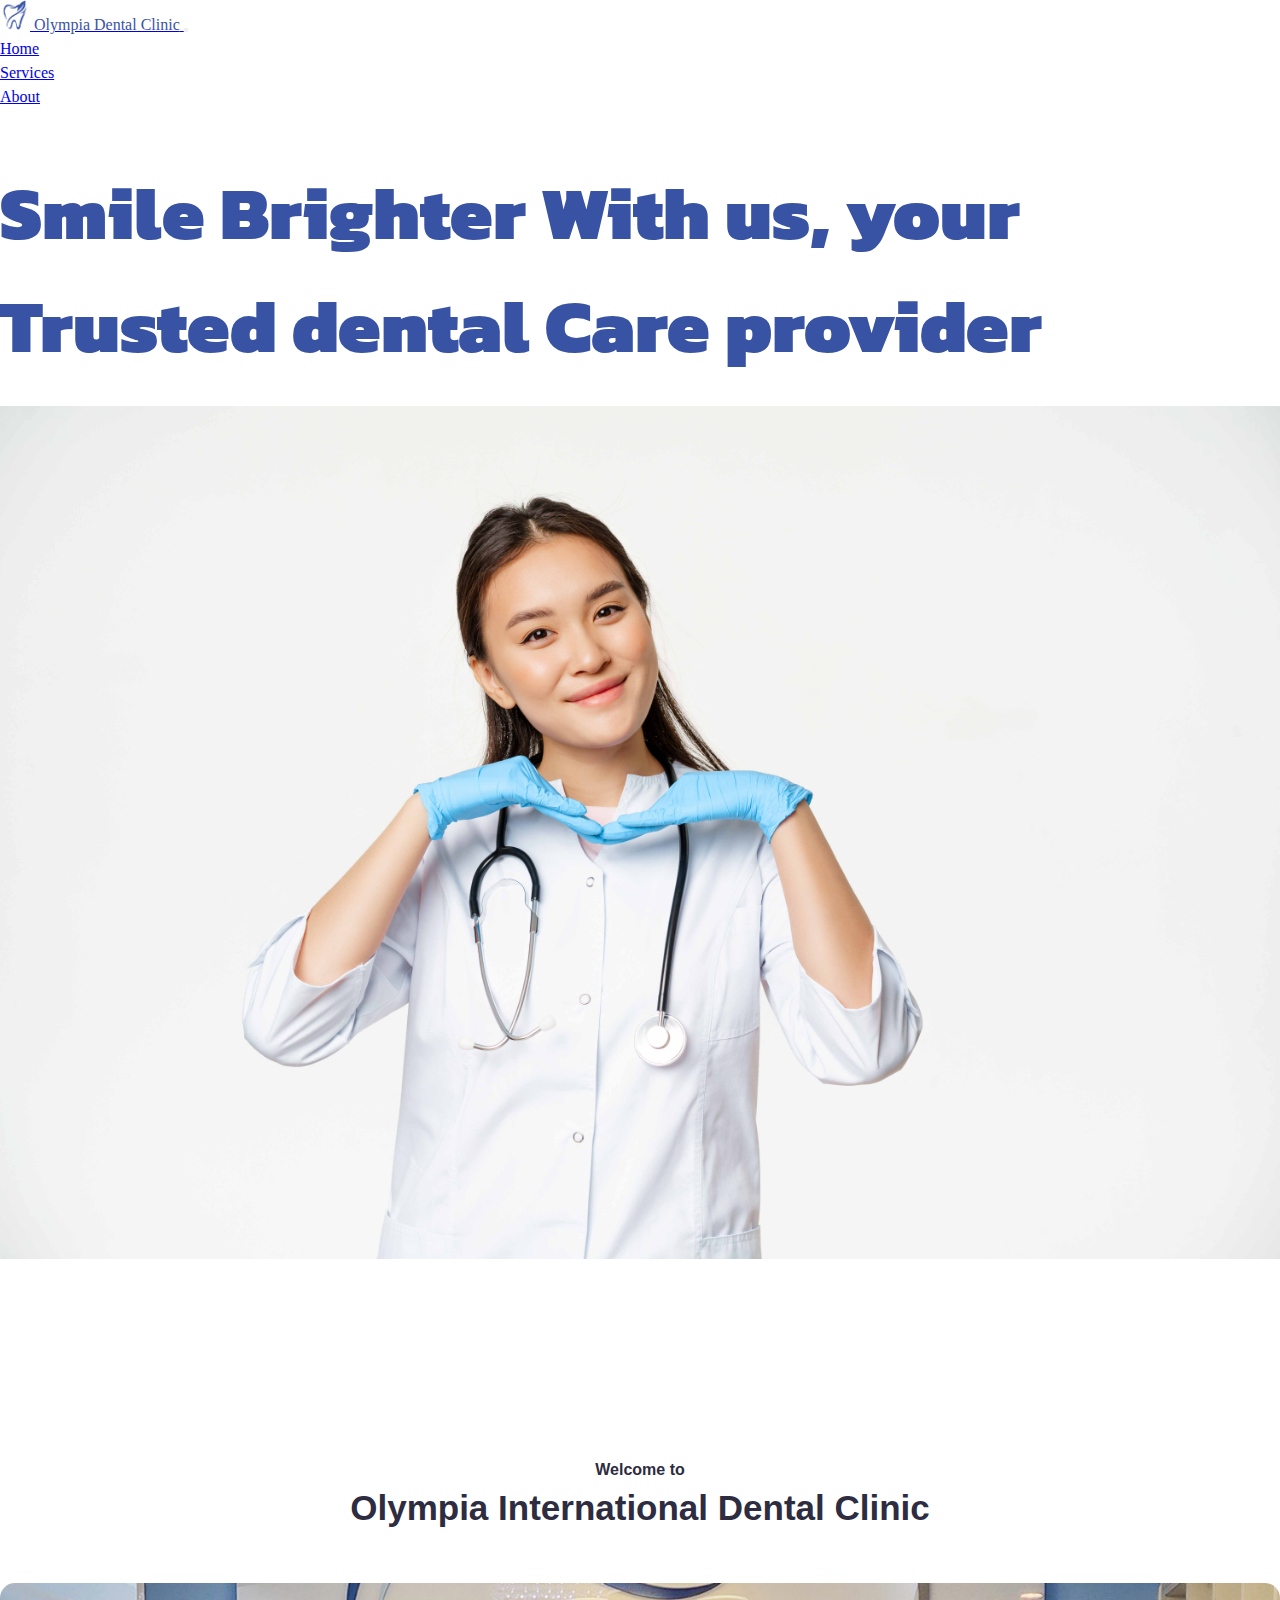
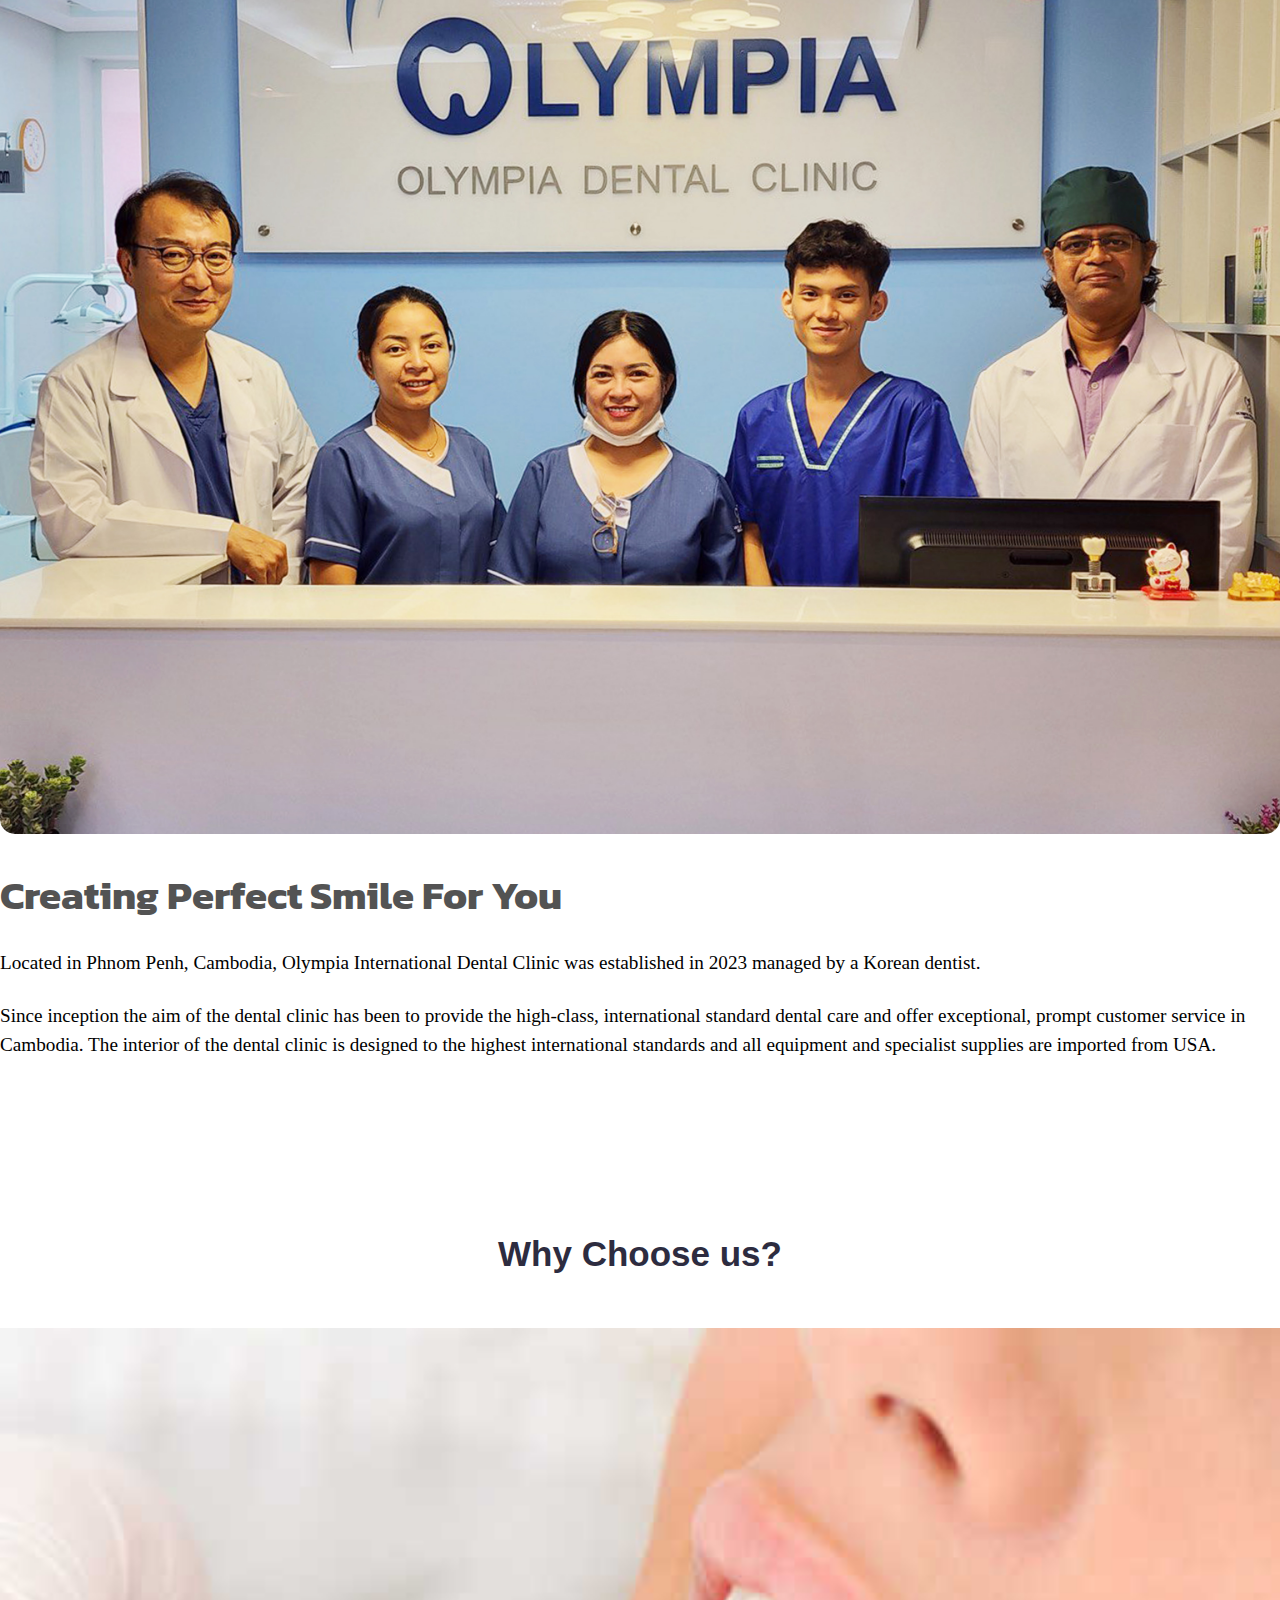
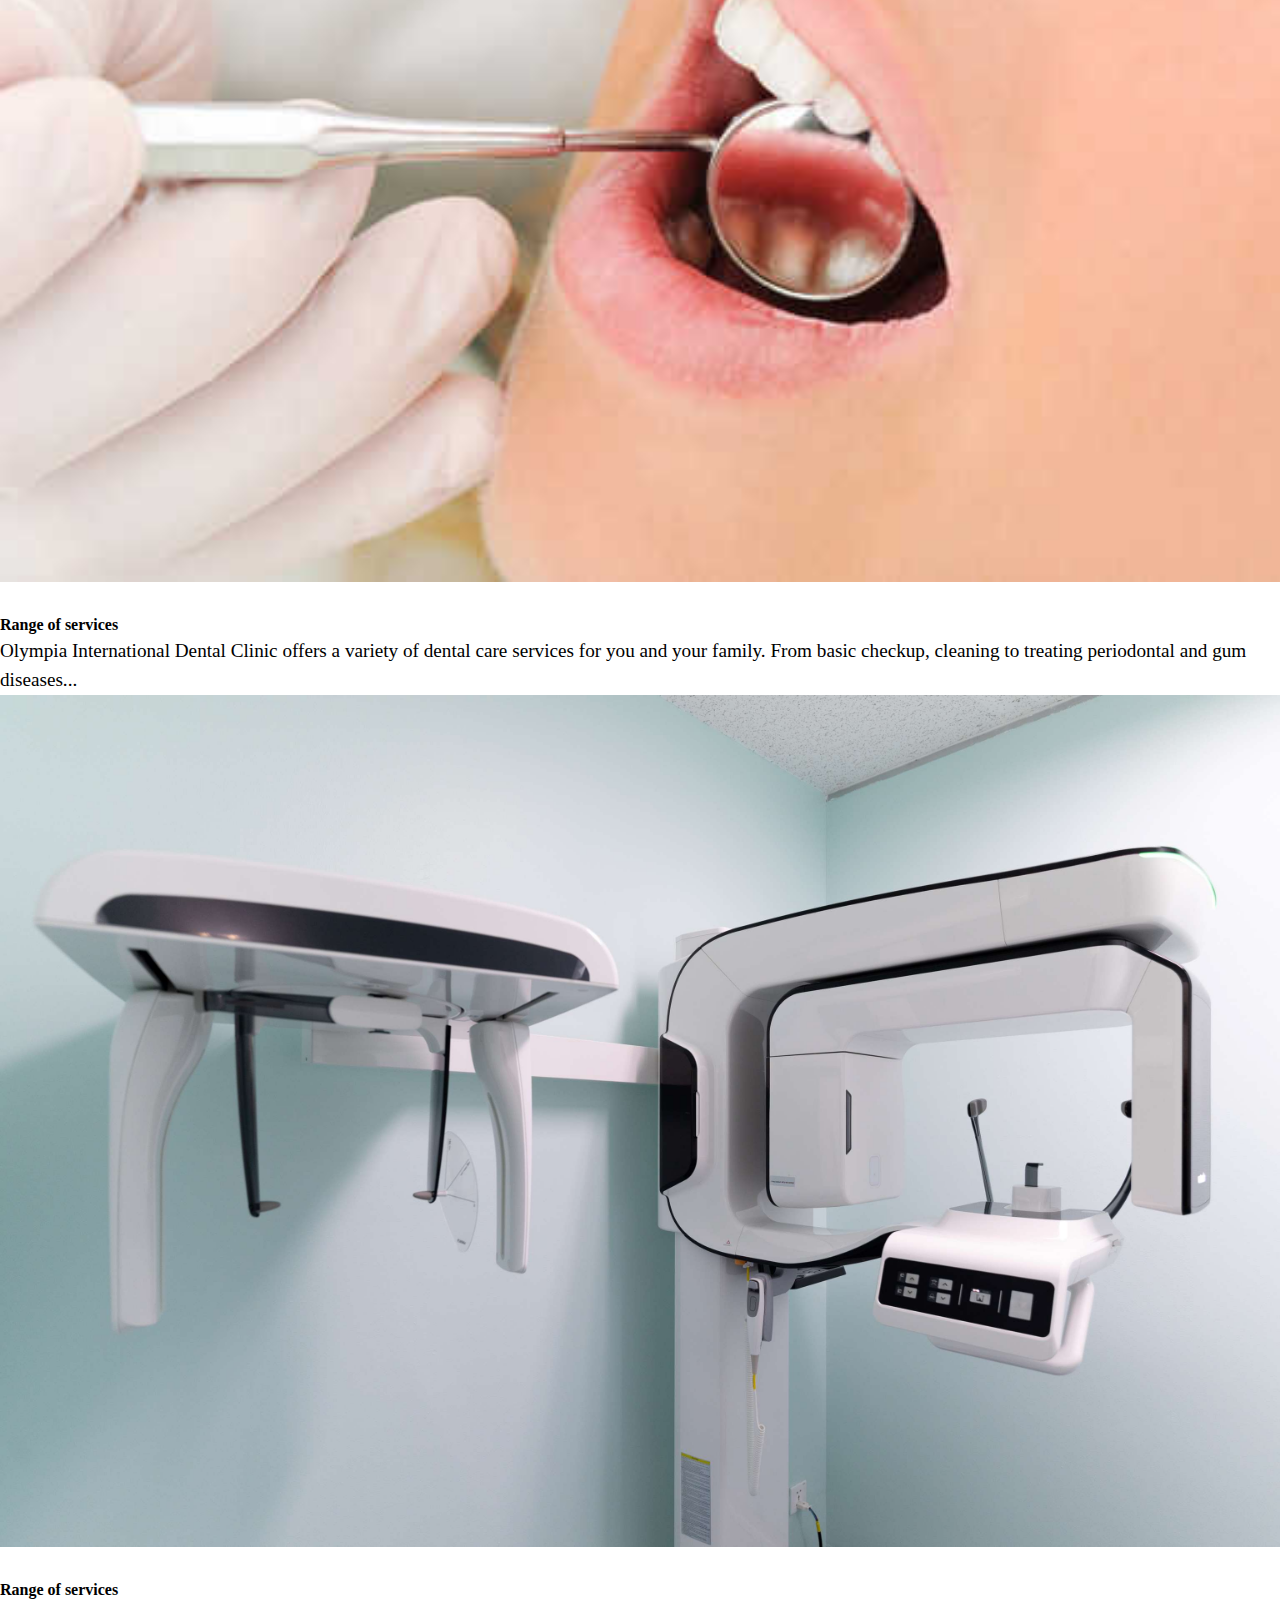
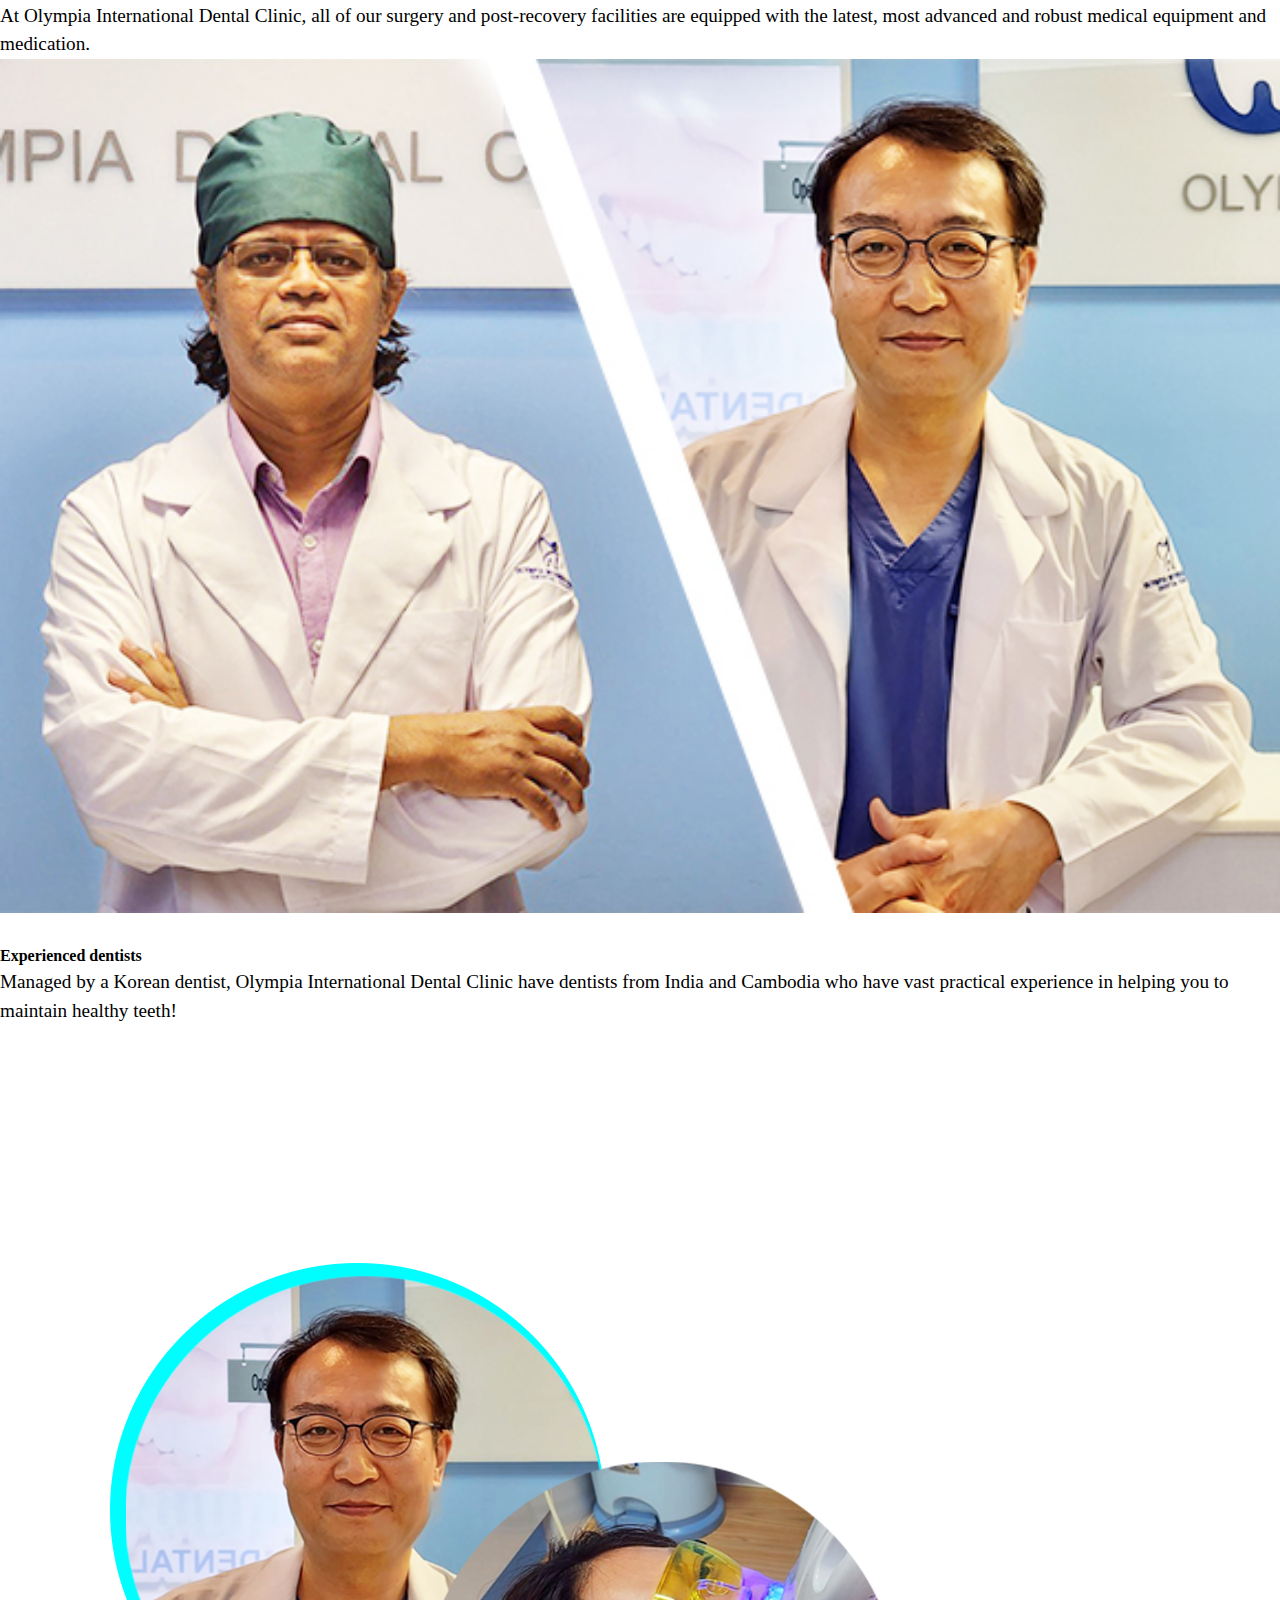
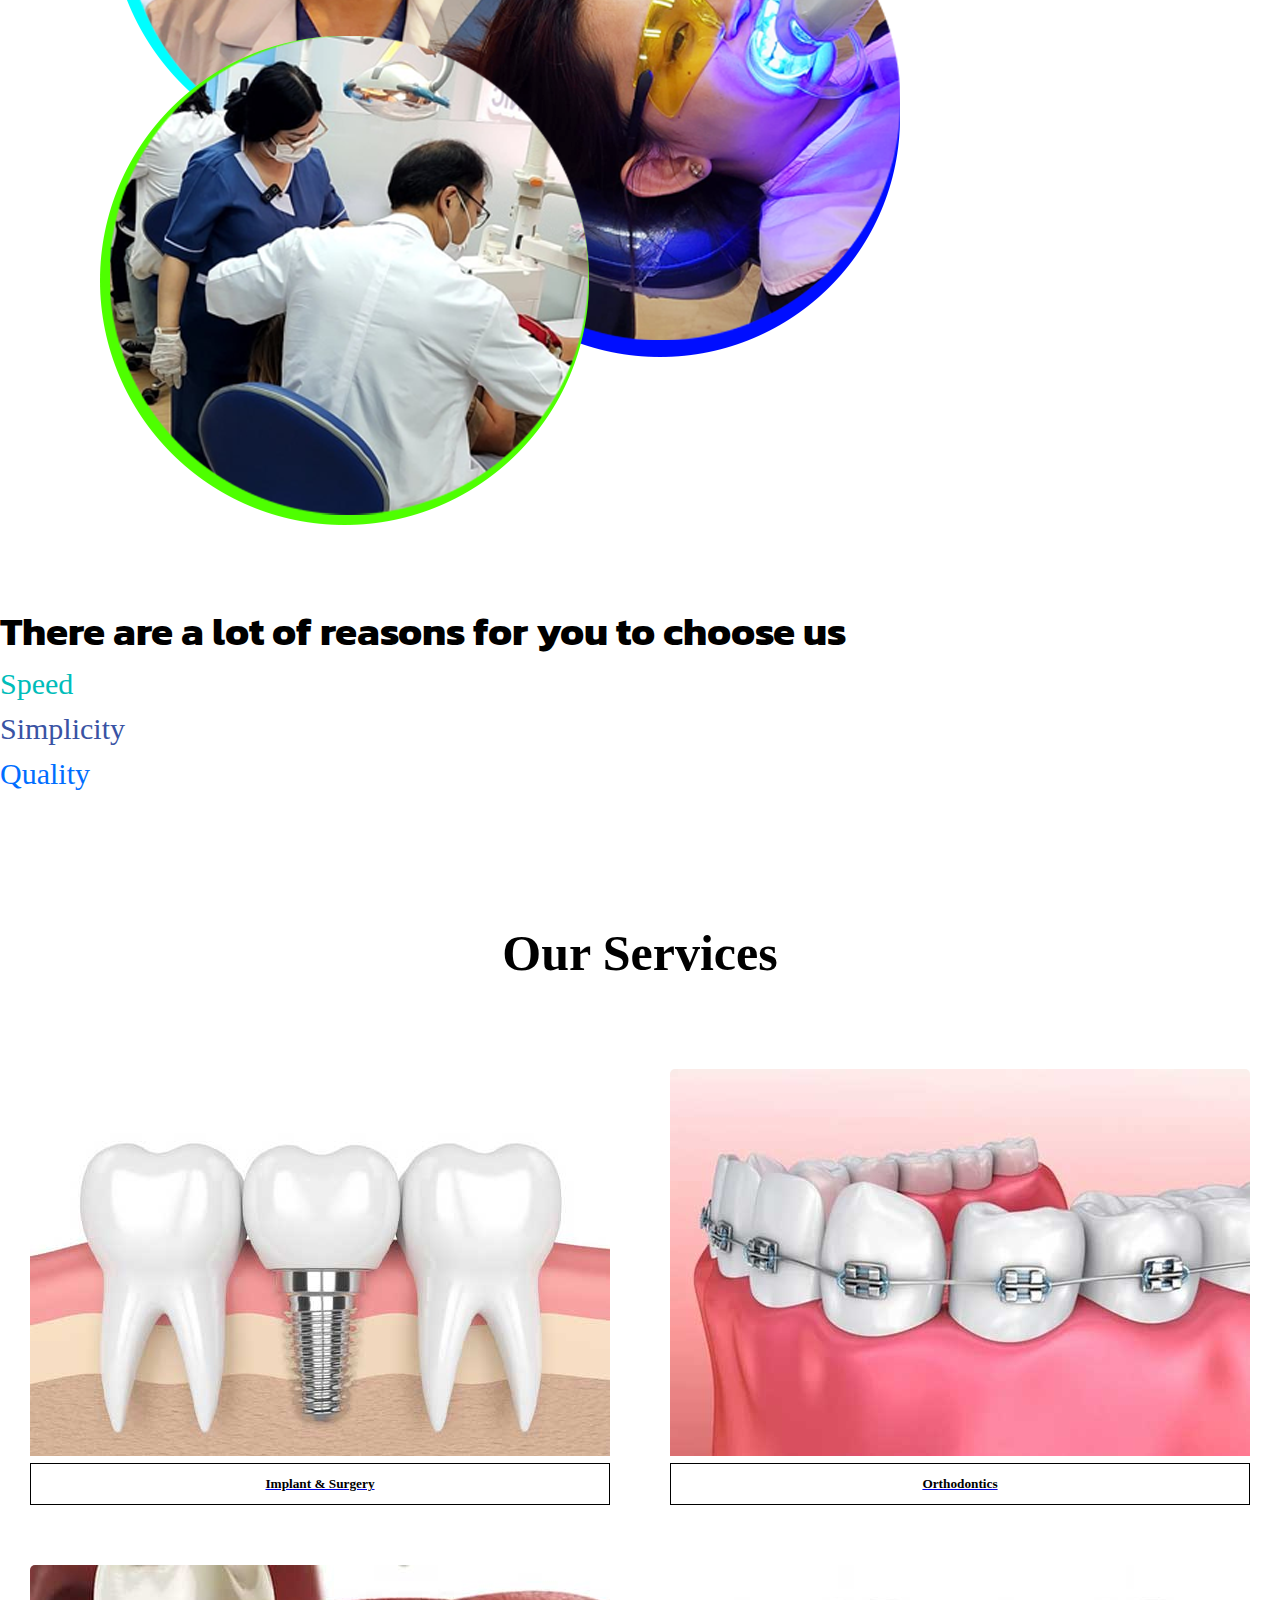
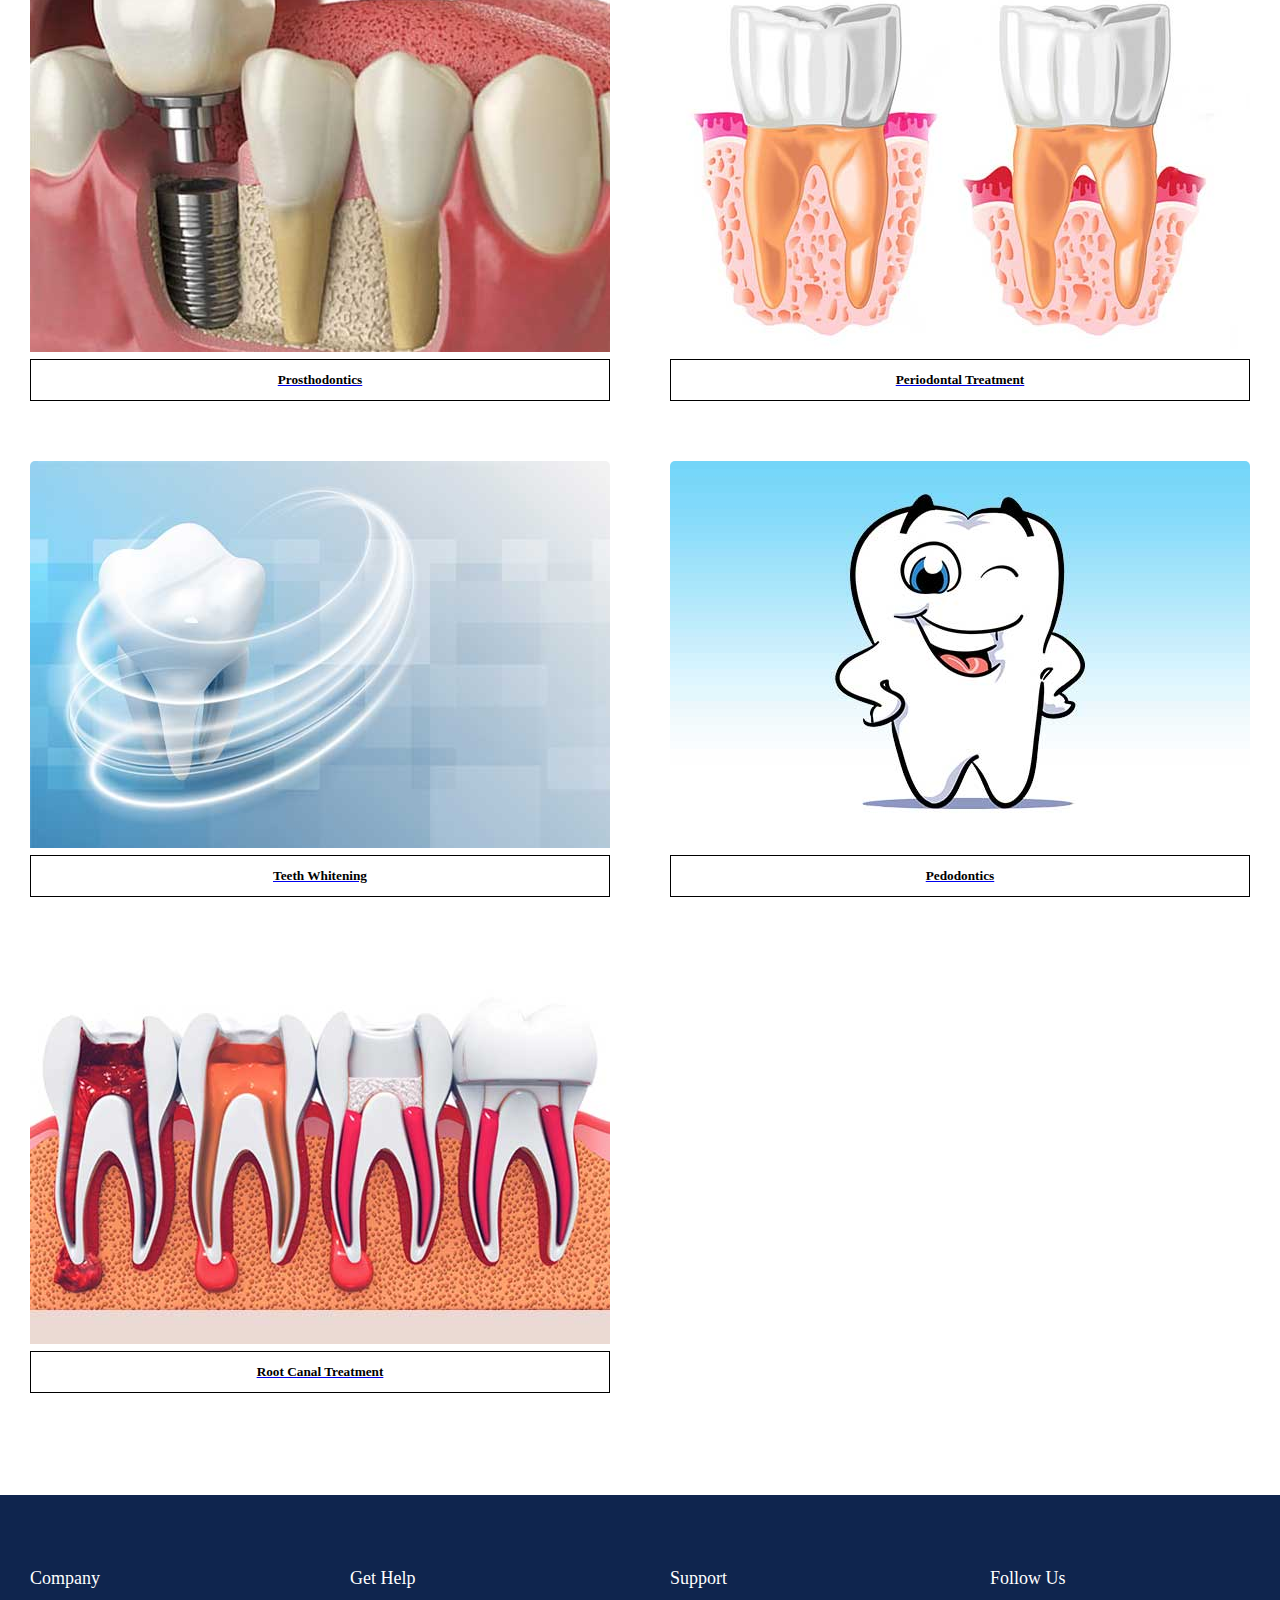
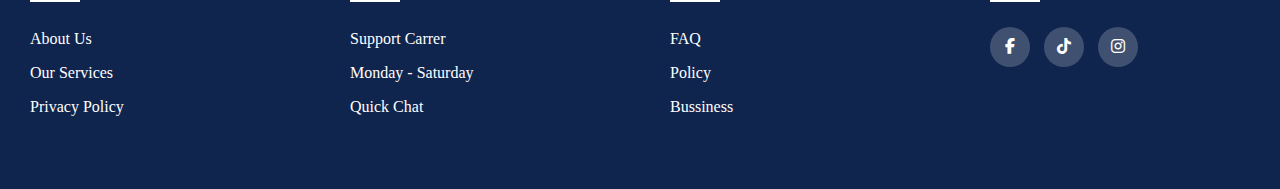
<file: index.html>
<!DOCTYPE html>
<html lang="en">
<head>
    <meta charset="UTF-8">
    <meta name="viewport" content="width=device-width, initial-scale=1.0">
    <title>Home - Olympia Dental Clinic</title>
    <link rel="icon" href="img/logo dental.png">
    <link href="https://cdn.jsdelivr.net/npm/bootstrap@5.3.0/dist/css/bootstrap.min.css" rel="stylesheet" integrity="sha384-9ndCyUaIbzAi2FUVXJi0CjmCapSmO7SnpJef0486qhLnuZ2cdeRhO02iuK6FUUVM" crossorigin="anonymous">
    <script src="https://cdn.jsdelivr.net/npm/bootstrap@5.3.0/dist/js/bootstrap.bundle.min.js" integrity="sha384-geWF76RCwLtnZ8qwWowPQNguL3RmwHVBC9FhGdlKrxdiJJigb/j/68SIy3Te4Bkz" crossorigin="anonymous"></script>
    <link rel="stylesheet" href="https://cdnjs.cloudflare.com/ajax/libs/font-awesome/6.4.0/css/all.min.css">
    <link rel="stylesheet" href="css/general.css">
    <link rel="stylesheet" href="css/index.css">
    <link rel="stylesheet" href="css/footer.css">
</head>
<body>
    <!--Header-->
    <nav class="navbar navbar-expand-lg navbar-light bg-light">
        <div class="container">
          <a class="navbar-brand" href="index.html">
            <img src="img/dental-logo.png" alt="Your Logo" width="30" height="30" class="d-inline-block align-top">
            <span style="color: #3953a4;">Olympia Dental Clinic</span>
          </a>
          <button class="navbar-toggler" type="button" data-bs-toggle="collapse" data-bs-target="#navbarNav" aria-controls="navbarNav" aria-expanded="false" aria-label="Toggle navigation">
            <span class="navbar-toggler-icon"></span>
          </button>
          <div class="collapse navbar-collapse" id="navbarNav">
            <ul class="navbar-nav ms-auto">
              <li class="nav-item">
                <a class="nav-link active" href="index.html">Home</a>
              </li>
              <li class="nav-item">
                <a class="nav-link" href="#services">Services</a>
              </li>
              <li class="nav-item">
                <a class="nav-link" href="about.html">About</a>
              </li>
            </ul>
          </div>
        </div>
    </nav>
    <!--Content-->
    <br><br>
    <!--Content-->
    <div class="container">
        <div class="row">
            <div class="col-md-6">
                <h1><b>Smile Brighter With us, your Trusted dental Care provider</b></h1>
                <br>
            </div>
            <div class="col-md-6">
                <img src="img/home-pic.jpg" alt="" width="100%">
            </div>
        </div>
        <!--Space-->
        <br><br><br><br><br><br><br><br>
        <h4 class="h4">Welcome to</h4>
        <h3 class="color-font">Olympia International Dental Clinic</h3>
        <br><br>
        <div class="row">
            <div class="col-md-6">
                <img src="img/dentist.jpg" alt="" width="100%" class="img-border">
            </div>
            <br>
            <div class="col-md-6">
                <h2 class="color-font-02">Creating Perfect Smile For You</h2>
                <br>
                <p>Located in Phnom Penh, Cambodia, Olympia International Dental Clinic was established in 2023 managed by a Korean dentist.</p>
                <br>
                <p>Since inception the aim of the dental clinic has been to provide the high-class, international standard dental care and offer exceptional,
                    prompt customer service in Cambodia. The interior of the dental clinic is designed to the highest international standards and all equipment
                    and specialist supplies are imported from USA.
                </p>
            </div>
        </div>
        <br><br><br><br><br><br><br>
        <h3 class="color-font">Why Choose us?</h3>
        <br><br>
        <div class="row">
            <div class="col-md-4">
                <img src="img/choose pic 01.jpg" alt="" width="100%">
                <br><br>
                <h4>Range of services</h4>
                <p>
                    Olympia International Dental Clinic offers a variety of dental care services for you and your family. From basic checkup,
                    cleaning to treating periodontal and gum diseases...
                </p>
            </div>
            <div class="col-md-4">
                <img src="img/choose pic 02.jpg" alt="" width="100%">
                <br><br>
                <h4>Range of services</h4>
                <p>
                    At Olympia International Dental Clinic, all of our surgery and post-recovery facilities are equipped with the latest,
                    most advanced and robust medical equipment and medication.
                </p>
            </div>
            <div class="col-md-4">
                <img src="img/choose pic 03.jpg" alt="" width="100%">
                <br><br>
                <h4>Experienced dentists</h4>
                <p>
                    Managed by a Korean dentist, Olympia International Dental Clinic have dentists from India and Cambodia who have vast practical experience in helping you to maintain
                    healthy teeth!
                </p>
            </div>
        </div>
        <!--Space-->
        <br><br><br><br><br><br><br>
        <div class="row">
            <div class="col-md-6">
                <img src="img/homepic 02.png" alt="" width="100%">
            </div>
            <div class="col-md-6 font-size padding-card col-md-6-padding">
                <h2>There are a lot of reasons for you to choose us</h2>
                <ul class="ul">
                    <li><span style="color: #00bdba;">Speed</span></li>
                    <li><span style="color: #3953a4">Simplicity</span></li>
                    <li><span style="color: rgb(0, 110, 255);">Quality</span></li>
                </ul>
            </div>
        </div>
        <br><br><br><br><br>
        <!--Our Services-->
        <h3 id="services">Our Services</h3>
        <br><br>
        <div class="row">
            <div class="col-sm-6 col-md-4 col-lg-3 align-center-card">
                <div class="card bg-light text-black padding-card">
                    <img src="img/service_implant_surgery.jpg" alt="This is Service Implant & Surgery" width="100%" class="border-radius-img">
                    <div class="card-body">
                        <a href="implant.html" class="text-decoration-none">
                            <div class="button">
                                <h5 class="card-title">Implant & Surgery</h5>
                            </div>
                        </a>
                    </div>
                </div>
            </div>
            <div class="col-sm-6 col-md-4 col-lg-3 align-center-card">
                <div class="card bg-light text-black padding-card">
                    <img src="img/service_orthodontics.jpg" alt="" width="100%" class="border-radius-img">
                    <div class="card-body">
                        <a href="orthodontic.html" class="text-decoration-none">
                            <div class="button">
                                <h5 class="card-title">Orthodontics</h5>
                            </div>
                        </a>
                    </div>
                </div>
            </div>
            <div class="col-sm-6 col-md-4 col-lg-3 align-center-card">
                <div class="card bg-light text-black padding-card">
                    <img src="img/service_prosthodontics.jpg" alt="" width="100%" class="border-radius-img">
                    <div class="card-body">
                        <a href="prosthodontic.html" class="text-decoration-none">
                            <div class="button">
                                <h5 class="card-title">Prosthodontics</h5>
                            </div>
                        </a>
                    </div>
                </div>
            </div>
            <div class="col-sm-6 col-md-4 col-lg-3 align-center-card">
                <div class="card bg-light text-black padding-card">
                    <img src="img/service_periodontal_treatment.jpg" alt="This is Service Periodontal Treatment" width="100%" class="border-radius-img">
                    <div class="card-body">
                        <a href="periodontal.html" class="text-decoration-none">
                            <div class="button">
                                <h5 class="card-title">Periodontal Treatment</h5>
                            </div>
                        </a>
                    </div>
                </div>
            </div>
            <div class="col-sm-6 col-md-4 col-lg-3 align-center-card">
                <div class="card bg-light text-black padding-card">
                    <img src="img/service_teeth_whitening.jpg" alt="This is Service Teeth Whitening" width="100%" class="border-radius-img">
                    <div class="card-body">
                        <a href="teethWhitening.html" class="text-decoration-none">
                            <div class="button">
                                <h5 class="card-title">Teeth Whitening</h5>
                            </div>
                        </a>
                    </div>
                </div>
            </div>
            <div class="col-sm-6 col-md-4 col-lg-3 align-center-card">
                <div class="card bg-light text-black padding-card">
                    <img src="img/service_pedodontics.jpg" alt="This is Service Pedodontics" width="100%" class="border-radius-img">
                    <div class="card-body">
                        <a href="pedodontic.html" class="text-decoration-none">
                            <div class="button">
                                <h5 class="card-title">Pedodontics</h5>
                            </div>
                        </a>
                    </div>
                </div>
            </div>
            <div class="col-sm-6 col-md-4 col-lg-3 align-center-card">
                <div class="card bg-light text-black padding-card">
                    <img src="img/service_root_canal_treatment.jpg" alt="This is Service Root Canal Treatment" width="100%" class="border-radius-img">
                    <div class="card-body">
                        <a href="rootcanal.html" class="text-decoration-none">
                            <div class="button">
                                <h5 class="card-title">Root Canal Treatment</h5>
                            </div>
                        </a>
                    </div>
                </div>
            </div>
        </div>
    </div>
    <br><br><br>
    <!-- Footer -->
    <footer class="footer">
        <div class="container">
            <div class="row">
                <div class="footer-col">
                    <h4>company</h4>
                    <ul class="padding-for-footer">
                        <li><a href="about.html">About us</a></li>
                        <li><a href="#services">our services</a></li>
                        <li><a href="#">privacy policy</a></li>
                    </ul>
                </div>
                <div class="footer-col">
                    <h4>get help</h4>
                    <ul class="padding-for-footer">
                        <li><a href="#">Support Carrer</a></li>
                        <li><a href="#">Monday - Saturday</a></li>
                        <li><a href="#">Quick Chat</a></li>
                    </ul>
                </div>
                <div class="footer-col">
                    <h4>Support</h4>
                    <ul class="padding-for-footer">
                        <li><a href="#">FAQ</a></li>
                        <li><a href="#">Policy</a></li>
                        <li><a href="#">Bussiness</a></li>
                    </ul>
                </div>
                <div class="footer-col">
                    <h4>follow us</h4>
                    <div class="social-links">
                        <a href="https://www.facebook.com/OlympiaIntlDental?mibextid=ZbWKwL" target="_blank"><i class="fab fa-facebook-f"></i></a>
                        <a href="https://www.tiktok.com/@olympiadental?is_from_webapp=1&sender_device=pc" target="_blank"><i class="fab fa-tiktok"></i></a>
                        <a href="#"><i class="fab fa-instagram"></i></a>
                    </div>
                </div>
            </div>
        </div>
   </footer>
</body>
</html>
</file>
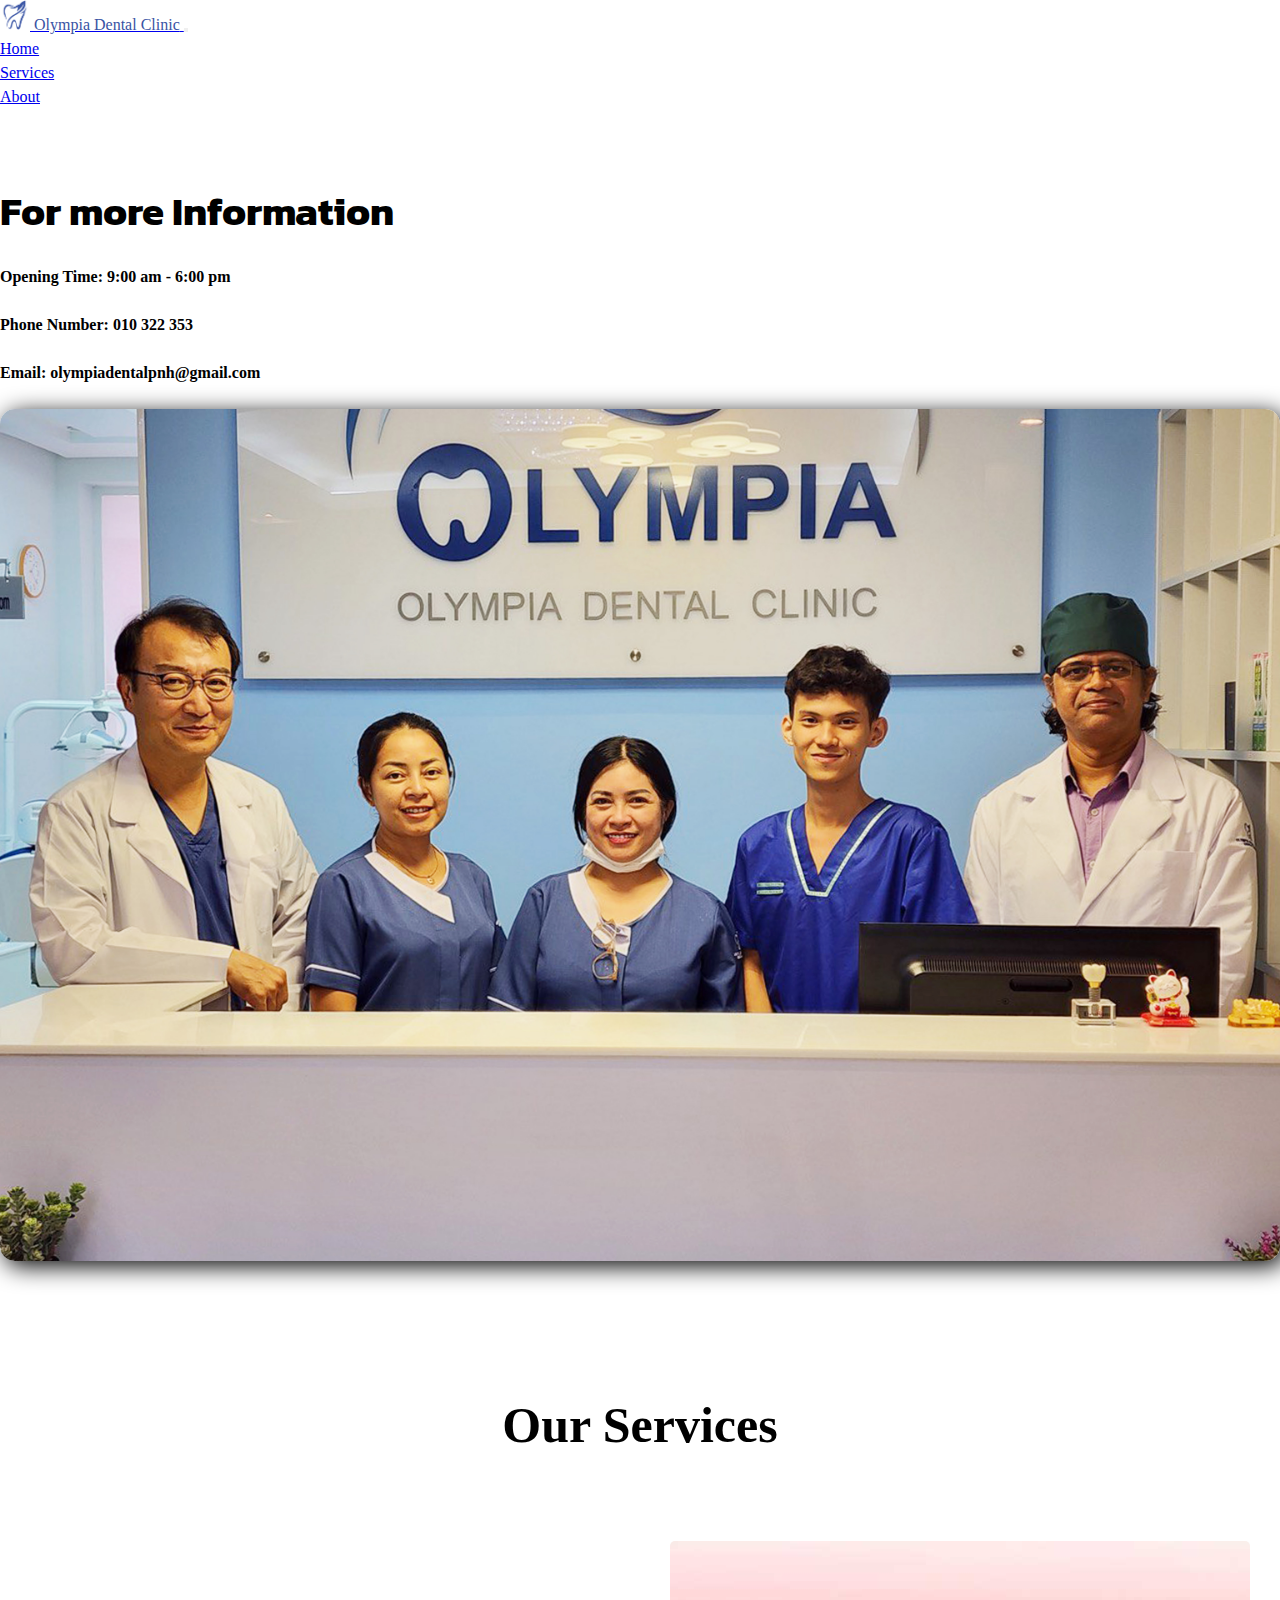
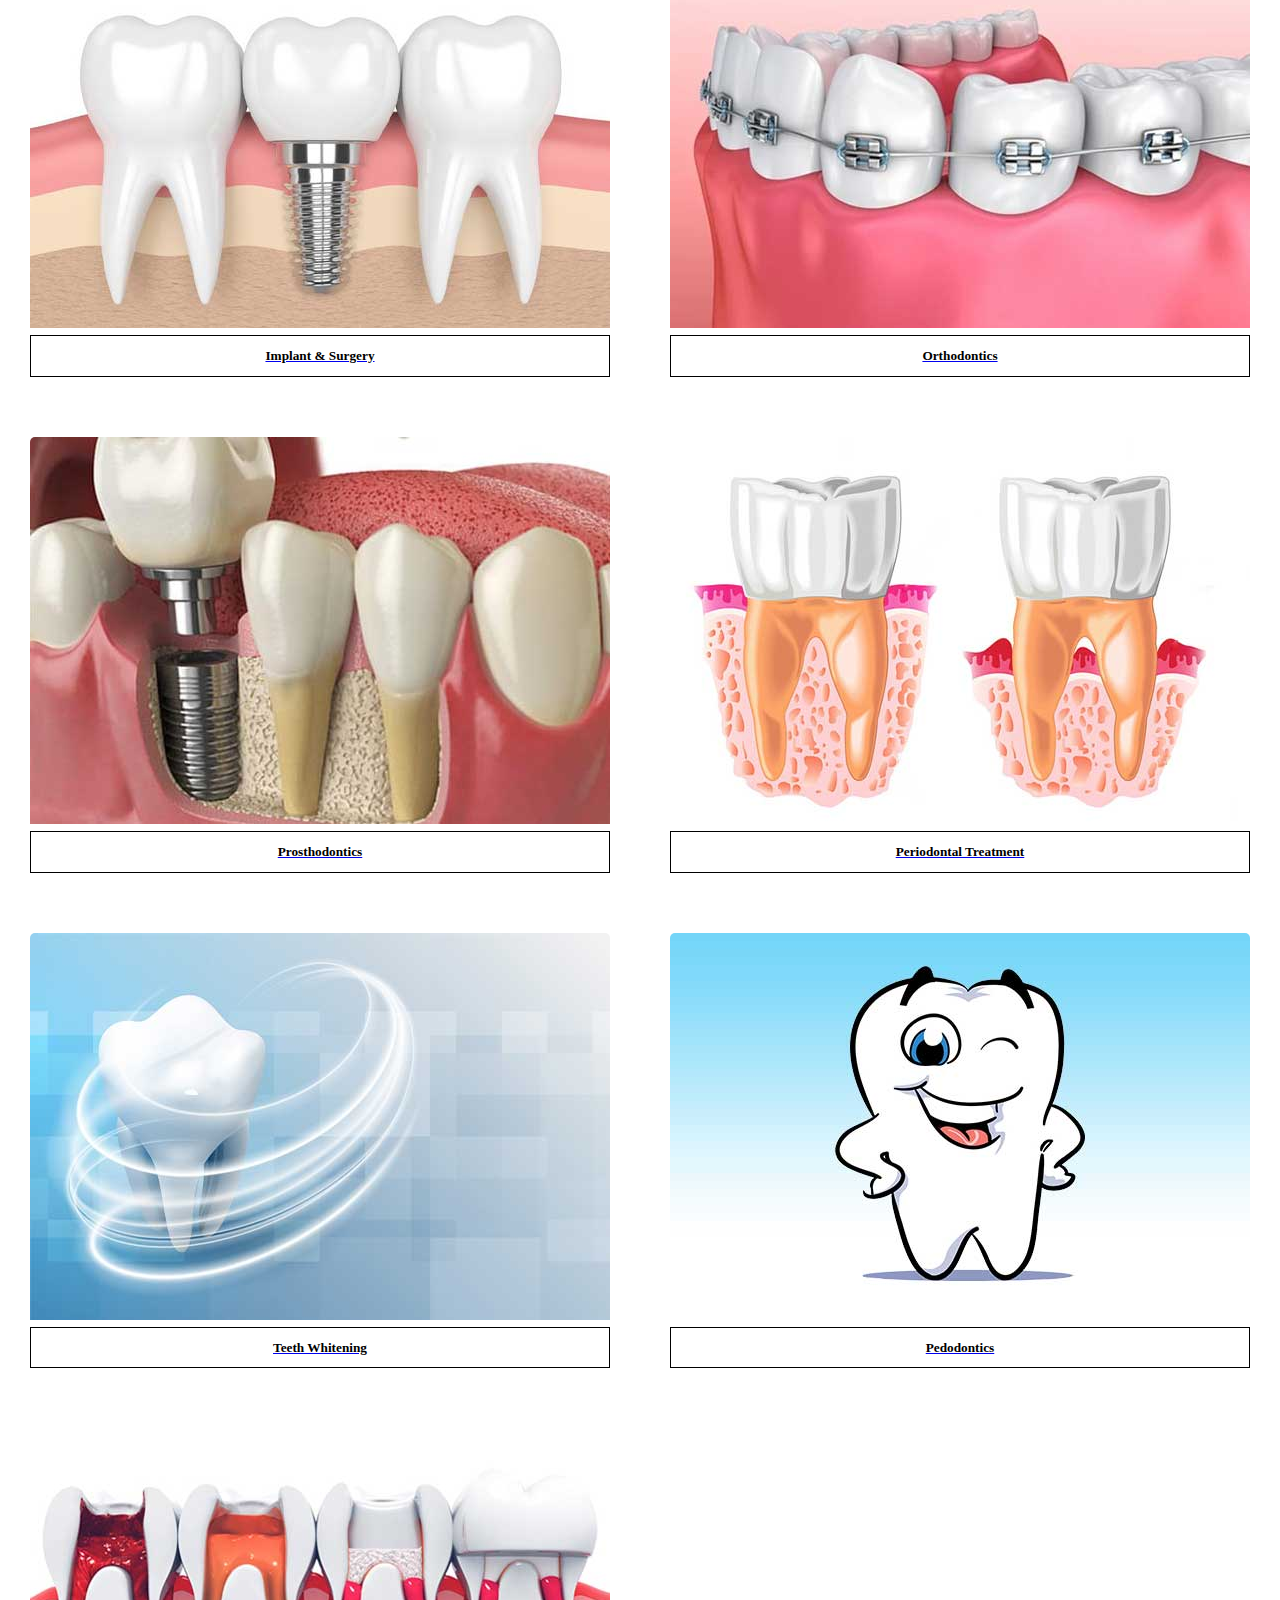
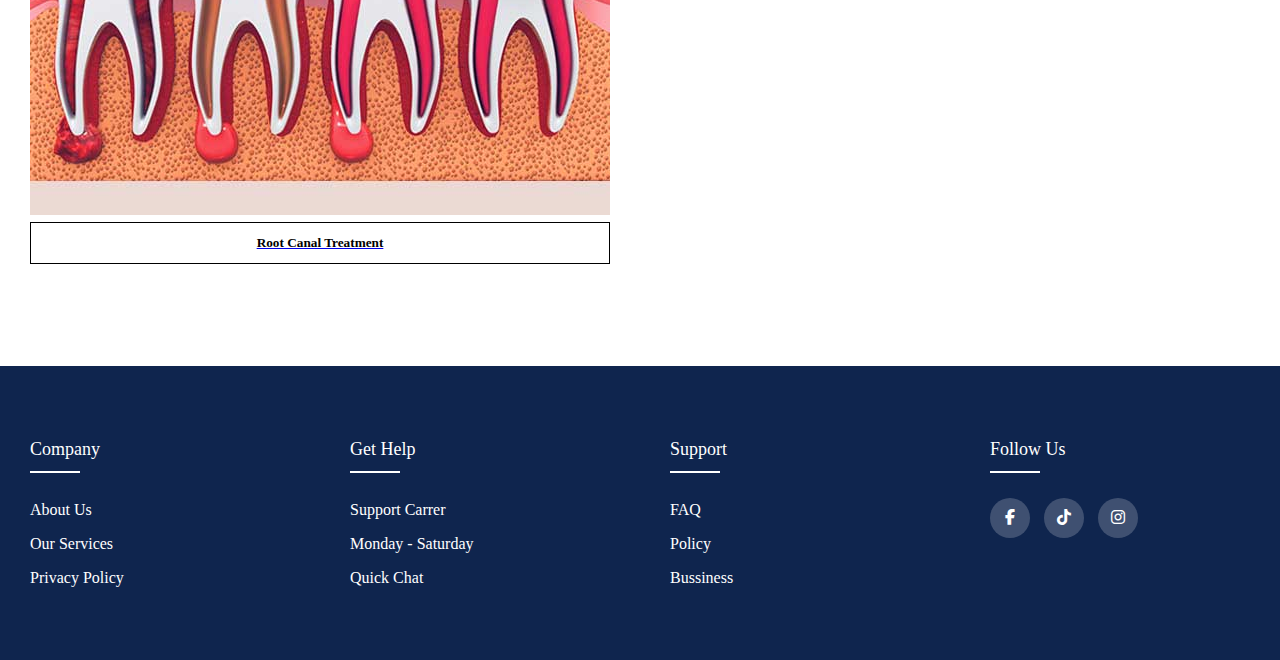
<file: about.html>
<!DOCTYPE html>
<html lang="en">
<head>
    <meta charset="UTF-8">
    <meta name="viewport" content="width=device-width, initial-scale=1.0">
    <title>About - Olympia Dental Clinic</title>
    <link rel="icon" href="img/logo dental.png">
    <link href="https://cdn.jsdelivr.net/npm/bootstrap@5.3.0/dist/css/bootstrap.min.css" rel="stylesheet" integrity="sha384-9ndCyUaIbzAi2FUVXJi0CjmCapSmO7SnpJef0486qhLnuZ2cdeRhO02iuK6FUUVM" crossorigin="anonymous">
    <script src="https://cdn.jsdelivr.net/npm/bootstrap@5.3.0/dist/js/bootstrap.bundle.min.js" integrity="sha384-geWF76RCwLtnZ8qwWowPQNguL3RmwHVBC9FhGdlKrxdiJJigb/j/68SIy3Te4Bkz" crossorigin="anonymous"></script>
    <link rel="stylesheet" href="https://cdnjs.cloudflare.com/ajax/libs/font-awesome/6.4.0/css/all.min.css">
    <link rel="stylesheet" href="css/general.css">
    <link rel="stylesheet" href="css/about.css">
    <link rel="stylesheet" href="css/footer.css">
</head>
<body>
    <!--Header-->
    <nav class="navbar navbar-expand-lg navbar-light bg-light">
        <div class="container">
          <a class="navbar-brand" href="index.html">
            <img src="img/dental-logo.png" alt="Your Logo" width="30" height="30" class="d-inline-block align-top">
            <span style="color: #3953a4;">Olympia Dental Clinic</span>
          </a>
          <button class="navbar-toggler" type="button" data-bs-toggle="collapse" data-bs-target="#navbarNav" aria-controls="navbarNav" aria-expanded="false" aria-label="Toggle navigation">
            <span class="navbar-toggler-icon"></span>
          </button>
          <div class="collapse navbar-collapse" id="navbarNav">
            <ul class="navbar-nav ms-auto">
              <li class="nav-item">
                <a class="nav-link active" href="index.html">Home</a>
              </li>
              <li class="nav-item">
                <a class="nav-link" href="#services">Services</a>
              </li>
              <li class="nav-item">
                <a class="nav-link" href="about.html">About</a>
              </li>
            </ul>
          </div>
        </div>
    </nav>
    <!--Content-->
    <br><br><br>
    <div class="container">
        <div class="row">
            <div class="col-md-6">
                <h2>For more Information</h2>
                <br>
                <h4>Opening Time: 9:00 am - 6:00 pm</h4>
                <br>
                <h4>Phone Number: 010 322 353</h4>
                <br>
                <h4>Email: olympiadentalpnh@gmail.com</h4>
                <br>
            </div>
            <div class="col-md-6">
                <img src="img/dentist.jpg" alt="" width="100%" class="img-border">
            </div>
        </div>
        <br><br><br><br><br>
        <!--Our Services-->
        <h3 id="services">Our Services</h3>
        <br><br>
        <div class="row">
            <div class="col-sm-6 col-md-4 col-lg-3 align-center-card">
                <div class="card bg-light text-black padding-card">
                    <img src="img/service_implant_surgery.jpg" alt="This is Service Implant & Surgery" width="100%" class="border-radius-img">
                    <div class="card-body">
                        <a href="implant.html" class="text-decoration-none">
                            <div class="button">
                                <h5 class="card-title">Implant & Surgery</h5>
                            </div>
                        </a>
                    </div>
                </div>
            </div>
            <div class="col-sm-6 col-md-4 col-lg-3 align-center-card">
                <div class="card bg-light text-black padding-card">
                    <img src="img/service_orthodontics.jpg" alt="" width="100%" class="border-radius-img">
                    <div class="card-body">
                        <a href="orthodontic.html" class="text-decoration-none">
                            <div class="button">
                                <h5 class="card-title">Orthodontics</h5>
                            </div>
                        </a>
                    </div>
                </div>
            </div>
            <div class="col-sm-6 col-md-4 col-lg-3 align-center-card">
                <div class="card bg-light text-black padding-card">
                    <img src="img/service_prosthodontics.jpg" alt="" width="100%" class="border-radius-img">
                    <div class="card-body">
                        <a href="prosthodontic.html" class="text-decoration-none">
                            <div class="button">
                                <h5 class="card-title">Prosthodontics</h5>
                            </div>
                        </a>
                    </div>
                </div>
            </div>
            <div class="col-sm-6 col-md-4 col-lg-3 align-center-card">
                <div class="card bg-light text-black padding-card">
                    <img src="img/service_periodontal_treatment.jpg" alt="This is Service Periodontal Treatment" width="100%" class="border-radius-img">
                    <div class="card-body">
                        <a href="periodontal.html" class="text-decoration-none">
                            <div class="button">
                                <h5 class="card-title">Periodontal Treatment</h5>
                            </div>
                        </a>
                    </div>
                </div>
            </div>
            <div class="col-sm-6 col-md-4 col-lg-3 align-center-card">
                <div class="card bg-light text-black padding-card">
                    <img src="img/service_teeth_whitening.jpg" alt="This is Service Teeth Whitening" width="100%" class="border-radius-img">
                    <div class="card-body">
                        <a href="teethWhitening.html" class="text-decoration-none">
                            <div class="button">
                                <h5 class="card-title">Teeth Whitening</h5>
                            </div>
                        </a>
                    </div>
                </div>
            </div>
            <div class="col-sm-6 col-md-4 col-lg-3 align-center-card">
                <div class="card bg-light text-black padding-card">
                    <img src="img/service_pedodontics.jpg" alt="This is Service Pedodontics" width="100%" class="border-radius-img">
                    <div class="card-body">
                        <a href="pedodontic.html" class="text-decoration-none">
                            <div class="button">
                                <h5 class="card-title">Pedodontics</h5>
                            </div>
                        </a>
                    </div>
                </div>
            </div>
            <div class="col-sm-6 col-md-4 col-lg-3 align-center-card">
                <div class="card bg-light text-black padding-card">
                    <img src="img/service_root_canal_treatment.jpg" alt="This is Service Root Canal Treatment" width="100%" class="border-radius-img">
                    <div class="card-body">
                        <a href="rootcanal.html" class="text-decoration-none">
                            <div class="button">
                                <h5 class="card-title">Root Canal Treatment</h5>
                            </div>
                        </a>
                    </div>
                </div>
            </div>
        </div>
    </div>
    <br><br><br>
    <!-- Footer -->
    <footer class="footer">
        <div class="container">
            <div class="row">
                <div class="footer-col">
                    <h4>company</h4>
                    <ul class="padding-for-footer">
                        <li><a href="about.html">About us</a></li>
                        <li><a href="#services">our services</a></li>
                        <li><a href="#">privacy policy</a></li>
                    </ul>
                </div>
                <div class="footer-col">
                    <h4>get help</h4>
                    <ul class="padding-for-footer">
                        <li><a href="#">Support Carrer</a></li>
                        <li><a href="#">Monday - Saturday</a></li>
                        <li><a href="#">Quick Chat</a></li>
                    </ul>
                </div>
                <div class="footer-col">
                    <h4>Support</h4>
                    <ul class="padding-for-footer">
                        <li><a href="#">FAQ</a></li>
                        <li><a href="#">Policy</a></li>
                        <li><a href="#">Bussiness</a></li>
                    </ul>
                </div>
                <div class="footer-col">
                    <h4>follow us</h4>
                    <div class="social-links">
                        <a href="https://www.facebook.com/OlympiaIntlDental?mibextid=ZbWKwL" target="_blank"><i class="fab fa-facebook-f"></i></a>
                        <a href="https://www.tiktok.com/@olympiadental?is_from_webapp=1&sender_device=pc" target="_blank"><i class="fab fa-tiktok"></i></a>
                        <a href="#"><i class="fab fa-instagram"></i></a>
                    </div>
                </div>
            </div>
        </div>
   </footer>
</body>
</html>
</file>
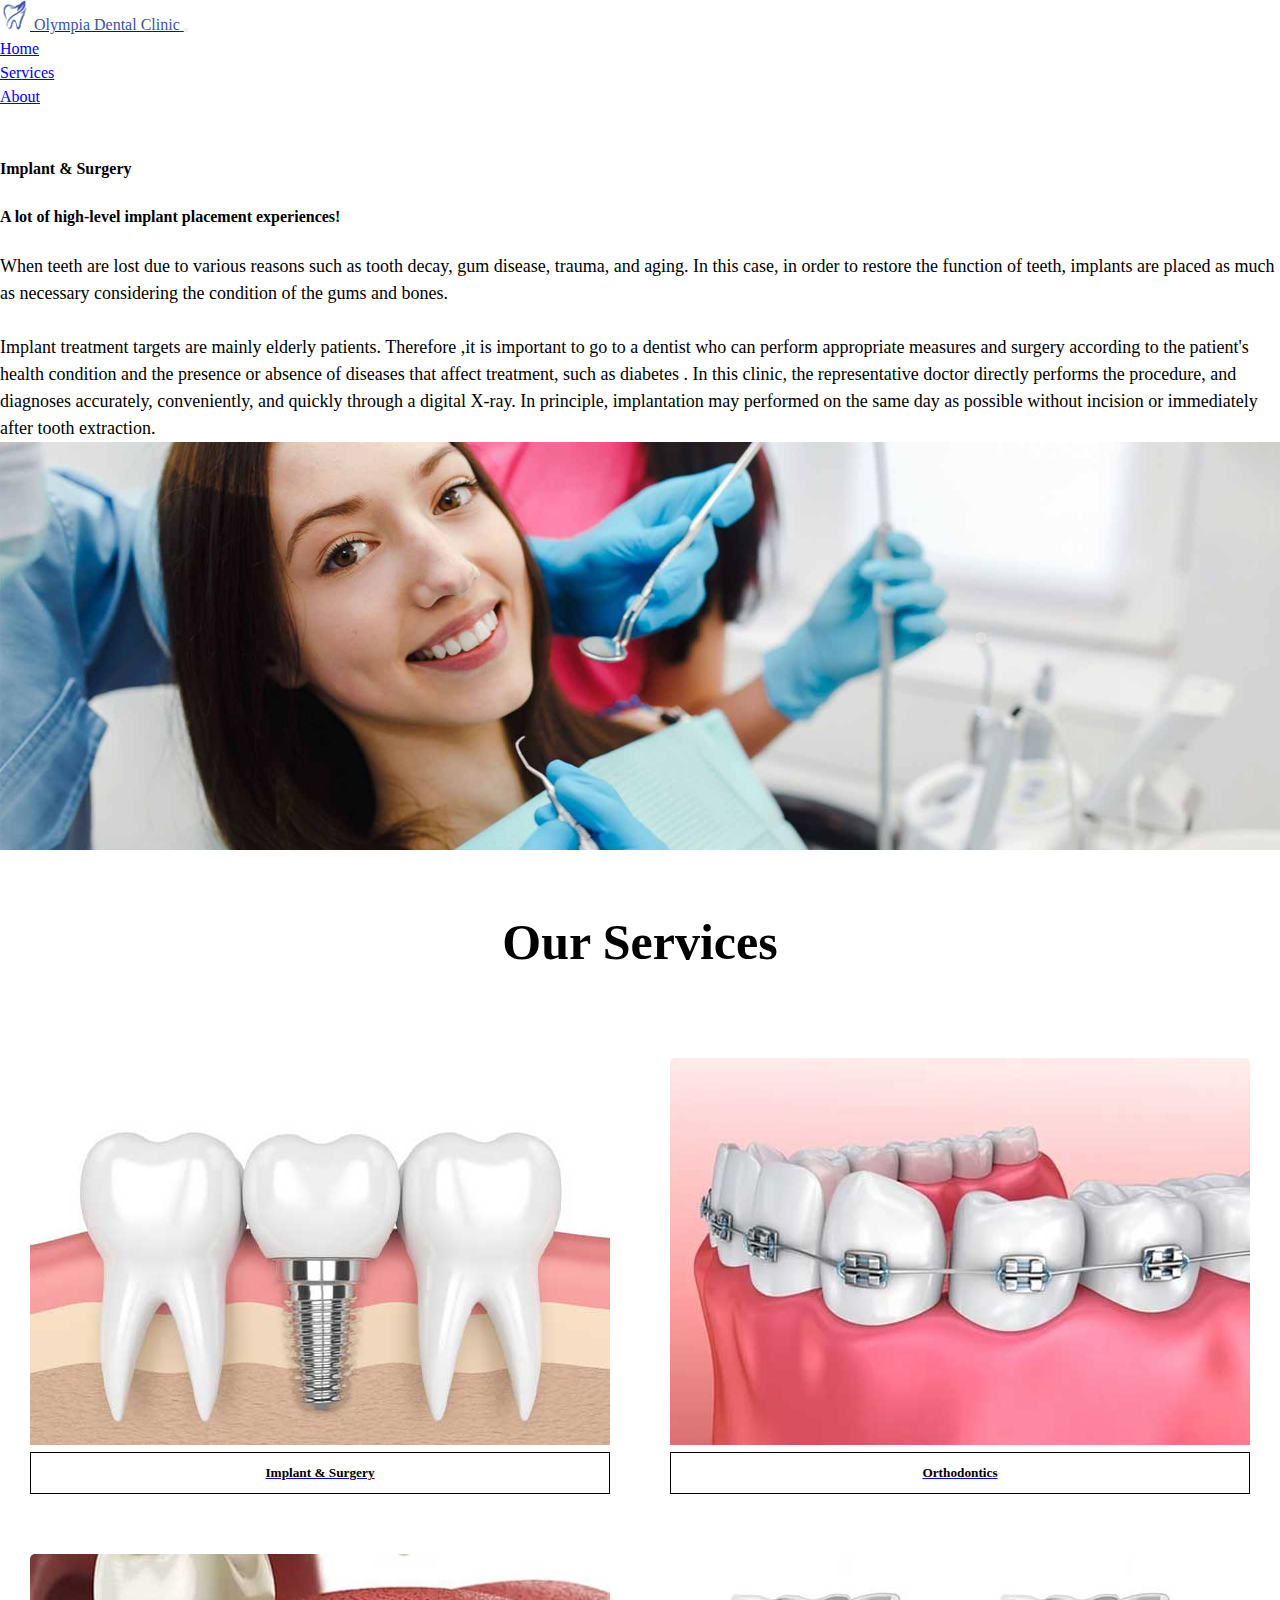
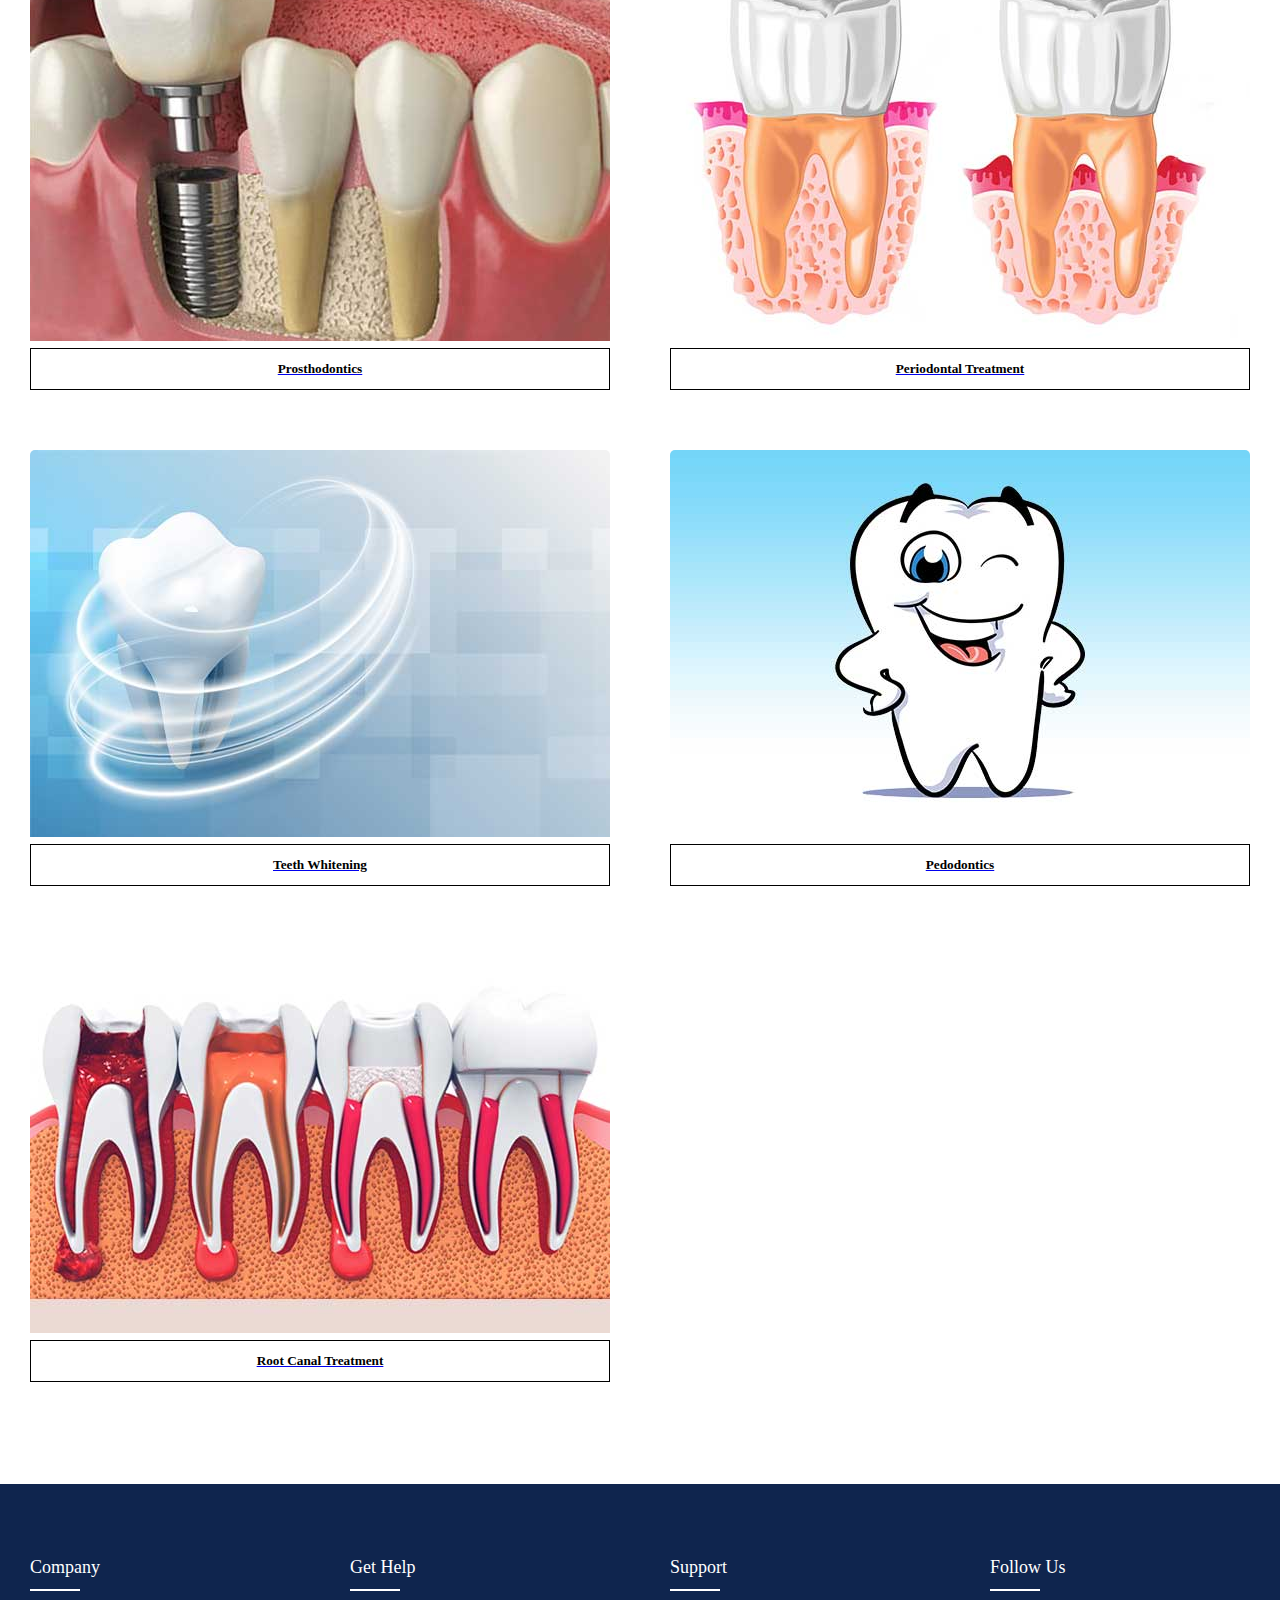
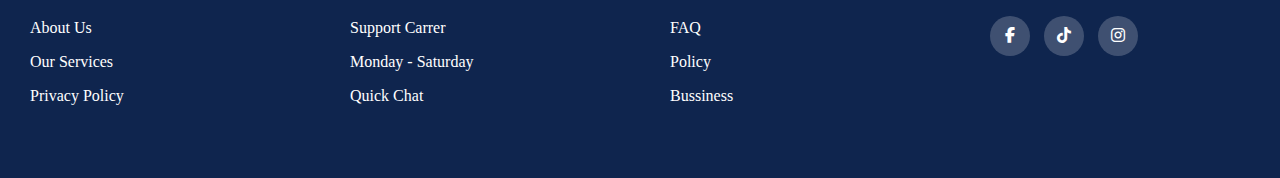
<file: implant.html>
<!DOCTYPE html>
<html lang="en">
<head>
    <meta charset="UTF-8">
    <meta name="viewport" content="width=device-width, initial-scale=1.0">
    <title>IMPLANT & SURGERY</title>
    <link rel="icon" href="img/logo dental.png">
    <link href="https://cdn.jsdelivr.net/npm/bootstrap@5.3.0/dist/css/bootstrap.min.css" rel="stylesheet" integrity="sha384-9ndCyUaIbzAi2FUVXJi0CjmCapSmO7SnpJef0486qhLnuZ2cdeRhO02iuK6FUUVM" crossorigin="anonymous">
    <script src="https://cdn.jsdelivr.net/npm/bootstrap@5.3.0/dist/js/bootstrap.bundle.min.js" integrity="sha384-geWF76RCwLtnZ8qwWowPQNguL3RmwHVBC9FhGdlKrxdiJJigb/j/68SIy3Te4Bkz" crossorigin="anonymous"></script>
    <link rel="stylesheet" href="https://cdnjs.cloudflare.com/ajax/libs/font-awesome/6.4.0/css/all.min.css">
    <link rel="stylesheet" href="css/general.css">
    <link rel="stylesheet" href="css/footer.css">
</head>
<body>
    <!--Header-->
    <nav class="navbar navbar-expand-lg navbar-light bg-light">
        <div class="container">
          <a class="navbar-brand" href="index.html">
            <img src="img/dental-logo.png" alt="Your Logo" width="30" height="30" class="d-inline-block align-top">
            <span style="color: #3953a4;">Olympia Dental Clinic</span>
          </a>
          <button class="navbar-toggler" type="button" data-bs-toggle="collapse" data-bs-target="#navbarNav" aria-controls="navbarNav" aria-expanded="false" aria-label="Toggle navigation">
            <span class="navbar-toggler-icon"></span>
          </button>
          <div class="collapse navbar-collapse" id="navbarNav">
            <ul class="navbar-nav ms-auto">
              <li class="nav-item">
                <a class="nav-link active" href="index.html">Home</a>
              </li>
              <li class="nav-item">
                <a class="nav-link" href="#services">Services</a>
              </li>
              <li class="nav-item">
                <a class="nav-link" href="about.html">About</a>
              </li>
            </ul>
          </div>
        </div>
    </nav>
    <!--Content-->
    <div class="container">
        <br><br>
        <h4>Implant & Surgery</h4>
        <br>
        <h4>A lot of high-level implant placement experiences!</h4>
        <br>
        <p>
            When teeth are lost due to various reasons such as tooth decay, gum disease, trauma, and aging. In this case, in order to restore the function of teeth,
            implants are placed as much as necessary considering the condition of the gums and bones. <br><br>
            Implant treatment targets are mainly elderly patients. Therefore ,it is important to go to a dentist who can perform appropriate measures and surgery according to the patient's health
            condition and the presence or absence of diseases that affect treatment, such as diabetes . In this clinic, the representative doctor directly performs the procedure, and diagnoses accurately,
            conveniently, and quickly through a digital X-ray. In principle, implantation may performed on the same day as possible without incision or immediately after tooth extraction.
        </p>
        <img src="img/Implant-01.jpg" alt="" width="100%">
        <br><br>
        <!-- <h4>Noble Dental's Meticulousness</h4> -->
        <br>
        <!--Our Services-->
        <h3 id="services">Our Services</h3>
        <br><br>
        <div class="row">
            <div class="col-sm-6 col-md-4 col-lg-3 align-center-card">
                <div class="card bg-light text-black padding-card">
                    <img src="img/service_implant_surgery.jpg" alt="This is Service Implant & Surgery" width="100%" class="border-radius-img">
                    <div class="card-body">
                        <a href="implant.html" class="text-decoration-none">
                            <div class="button">
                                <h5 class="card-title">Implant & Surgery</h5>
                            </div>
                        </a>
                    </div>
                </div>
            </div>
            <div class="col-sm-6 col-md-4 col-lg-3 align-center-card">
                <div class="card bg-light text-black padding-card">
                    <img src="img/service_orthodontics.jpg" alt="" width="100%" class="border-radius-img">
                    <div class="card-body">
                        <a href="orthodontic.html" class="text-decoration-none">
                            <div class="button">
                                <h5 class="card-title">Orthodontics</h5>
                            </div>
                        </a>
                    </div>
                </div>
            </div>
            <div class="col-sm-6 col-md-4 col-lg-3 align-center-card">
                <div class="card bg-light text-black padding-card">
                    <img src="img/service_prosthodontics.jpg" alt="" width="100%" class="border-radius-img">
                    <div class="card-body">
                        <a href="prosthodontic.html" class="text-decoration-none">
                            <div class="button">
                                <h5 class="card-title">Prosthodontics</h5>
                            </div>
                        </a>
                    </div>
                </div>
            </div>
            <div class="col-sm-6 col-md-4 col-lg-3 align-center-card">
                <div class="card bg-light text-black padding-card">
                    <img src="img/service_periodontal_treatment.jpg" alt="This is Service Periodontal Treatment" width="100%" class="border-radius-img">
                    <div class="card-body">
                        <a href="periodontal.html" class="text-decoration-none">
                            <div class="button">
                                <h5 class="card-title">Periodontal Treatment</h5>
                            </div>
                        </a>
                    </div>
                </div>
            </div>
            <div class="col-sm-6 col-md-4 col-lg-3 align-center-card">
                <div class="card bg-light text-black padding-card">
                    <img src="img/service_teeth_whitening.jpg" alt="This is Service Teeth Whitening" width="100%" class="border-radius-img">
                    <div class="card-body">
                        <a href="teethWhitening.html" class="text-decoration-none">
                            <div class="button">
                                <h5 class="card-title">Teeth Whitening</h5>
                            </div>
                        </a>
                    </div>
                </div>
            </div>
            <div class="col-sm-6 col-md-4 col-lg-3 align-center-card">
                <div class="card bg-light text-black padding-card">
                    <img src="img/service_pedodontics.jpg" alt="This is Service Pedodontics" width="100%" class="border-radius-img">
                    <div class="card-body">
                        <a href="pedodontic.html" class="text-decoration-none">
                            <div class="button">
                                <h5 class="card-title">Pedodontics</h5>
                            </div>
                        </a>
                    </div>
                </div>
            </div>
            <div class="col-sm-6 col-md-4 col-lg-3 align-center-card">
                <div class="card bg-light text-black padding-card">
                    <img src="img/service_root_canal_treatment.jpg" alt="This is Service Root Canal Treatment" width="100%" class="border-radius-img">
                    <div class="card-body">
                        <a href="rootcanal.html" class="text-decoration-none">
                            <div class="button">
                                <h5 class="card-title">Root Canal Treatment</h5>
                            </div>
                        </a>
                    </div>
                </div>
            </div>
        </div>
    </div>
    <br><br><br>
    <!-- Footer -->
    <footer class="footer">
        <div class="container">
            <div class="row">
                <div class="footer-col">
                    <h4>company</h4>
                    <ul class="padding-for-footer">
                        <li><a href="about.html">About us</a></li>
                        <li><a href="#services">our services</a></li>
                        <li><a href="#">privacy policy</a></li>
                    </ul>
                </div>
                <div class="footer-col">
                    <h4>get help</h4>
                    <ul class="padding-for-footer">
                        <li><a href="#">Support Carrer</a></li>
                        <li><a href="#">Monday - Saturday</a></li>
                        <li><a href="#">Quick Chat</a></li>
                    </ul>
                </div>
                <div class="footer-col">
                    <h4>Support</h4>
                    <ul class="padding-for-footer">
                        <li><a href="#">FAQ</a></li>
                        <li><a href="#">Policy</a></li>
                        <li><a href="#">Bussiness</a></li>
                    </ul>
                </div>
                <div class="footer-col">
                    <h4>follow us</h4>
                    <div class="social-links">
                        <a href="https://www.facebook.com/OlympiaIntlDental?mibextid=ZbWKwL" target="_blank"><i class="fab fa-facebook-f"></i></a>
                        <a href="https://www.tiktok.com/@olympiadental?is_from_webapp=1&sender_device=pc" target="_blank"><i class="fab fa-tiktok"></i></a>
                        <a href="#"><i class="fab fa-instagram"></i></a>
                    </div>
                </div>
            </div>
        </div>
   </footer>
</body>
</html>
</file>
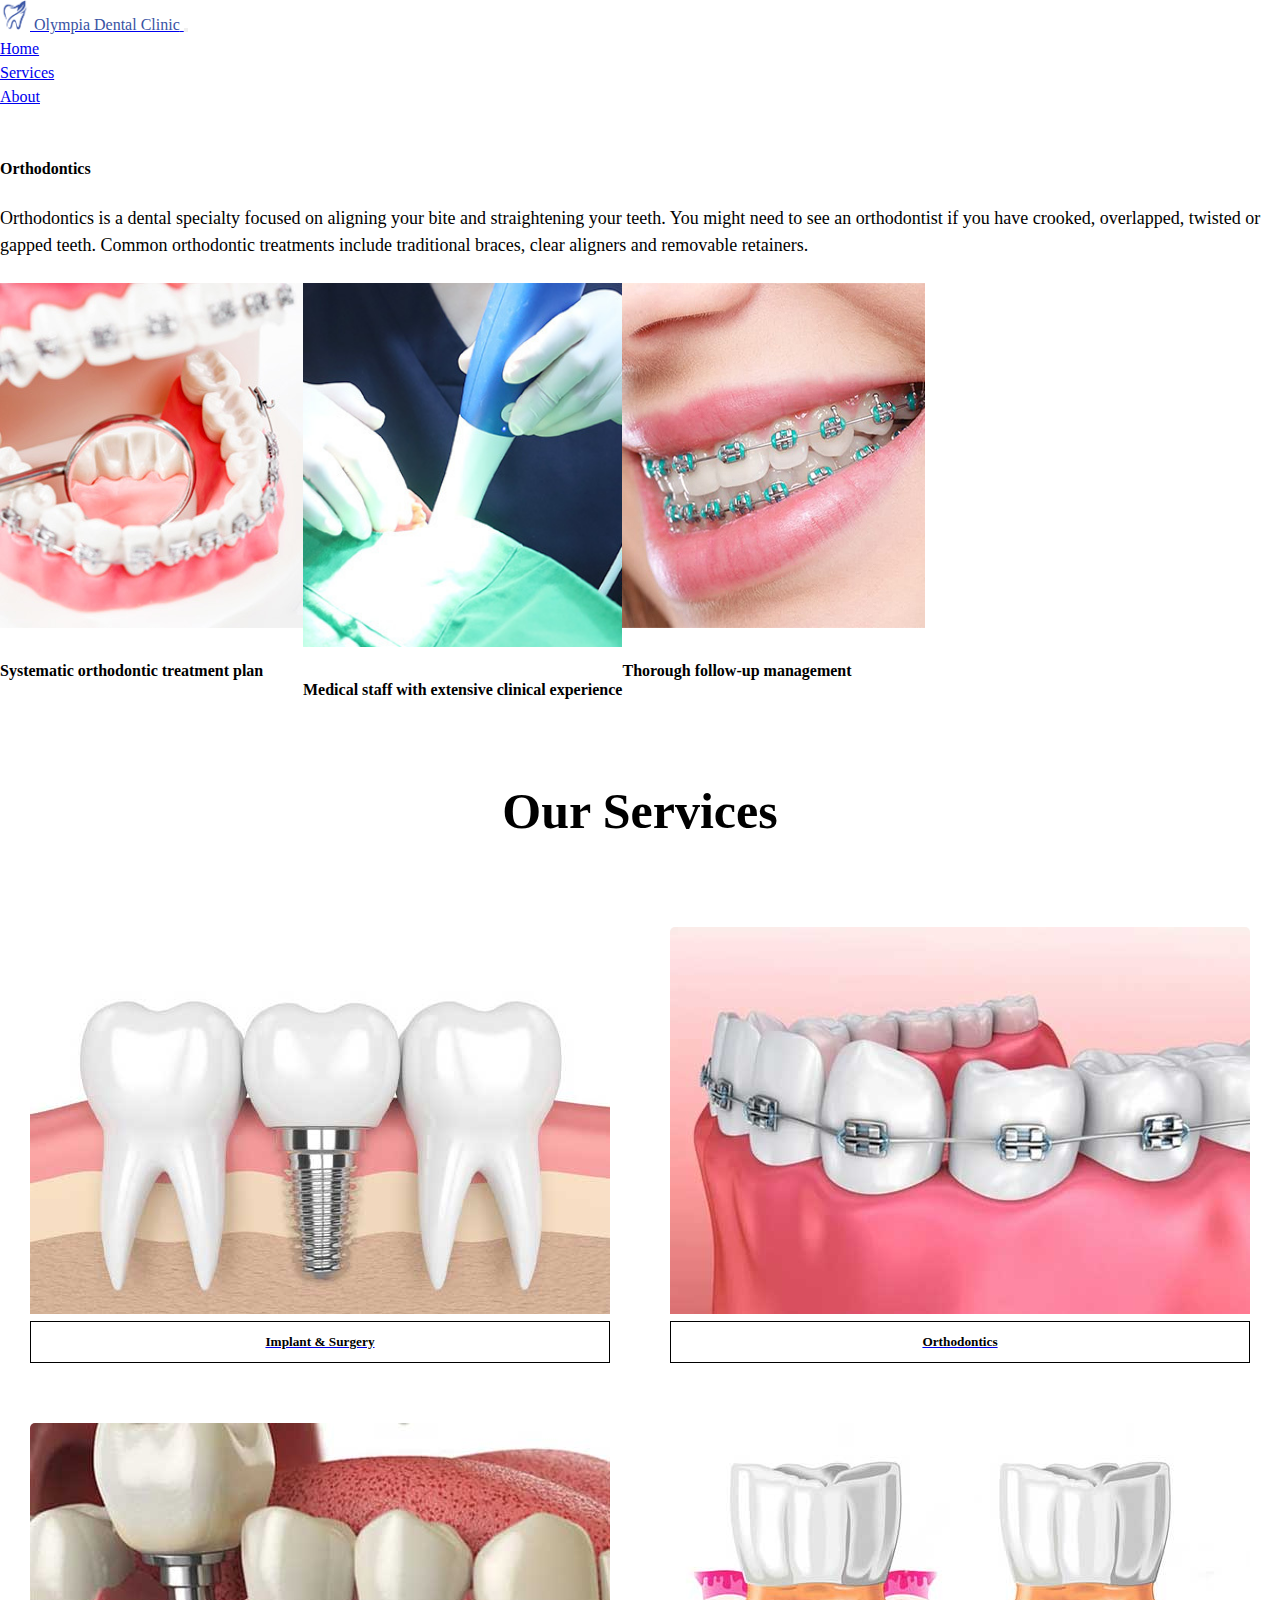
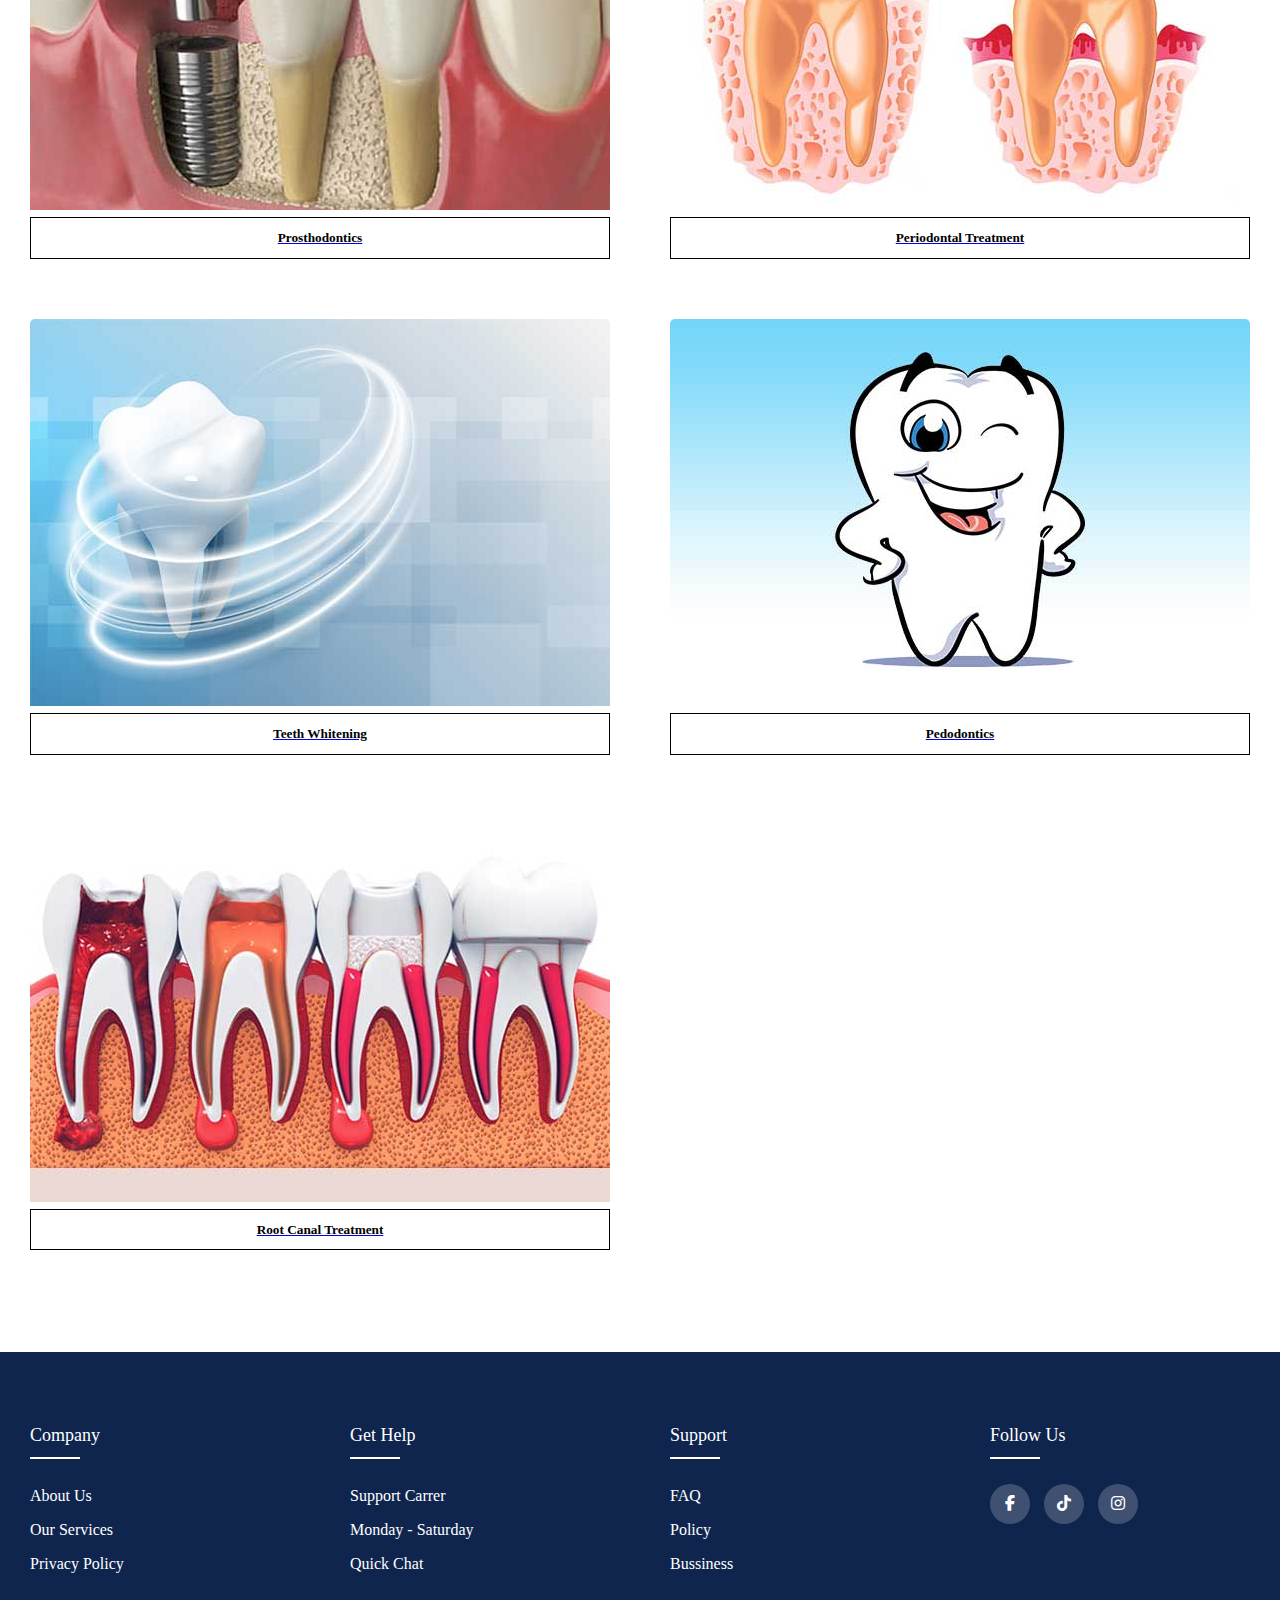
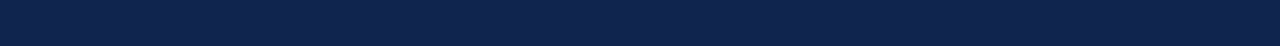
<file: orthodontic.html>
<!DOCTYPE html>
<html lang="en">
<head>
    <meta charset="UTF-8">
    <meta name="viewport" content="width=device-width, initial-scale=1.0">
    <title>ORTHODONTICS</title>
    <link rel="icon" href="img/logo dental.png">
    <link href="https://cdn.jsdelivr.net/npm/bootstrap@5.3.0/dist/css/bootstrap.min.css" rel="stylesheet" integrity="sha384-9ndCyUaIbzAi2FUVXJi0CjmCapSmO7SnpJef0486qhLnuZ2cdeRhO02iuK6FUUVM" crossorigin="anonymous">
    <script src="https://cdn.jsdelivr.net/npm/bootstrap@5.3.0/dist/js/bootstrap.bundle.min.js" integrity="sha384-geWF76RCwLtnZ8qwWowPQNguL3RmwHVBC9FhGdlKrxdiJJigb/j/68SIy3Te4Bkz" crossorigin="anonymous"></script>
    <link rel="stylesheet" href="https://cdnjs.cloudflare.com/ajax/libs/font-awesome/6.4.0/css/all.min.css">
    <link rel="stylesheet" href="css/general.css">
    <link rel="stylesheet" href="css/orthodontic.css">
    <link rel="stylesheet" href="css/footer.css">
</head>
<body>
    <!--Header-->
    <nav class="navbar navbar-expand-lg navbar-light bg-light">
        <div class="container">
          <a class="navbar-brand" href="index.html">
            <img src="img/dental-logo.png" alt="Your Logo" width="30" height="30" class="d-inline-block align-top">
            <span style="color: #3953a4;">Olympia Dental Clinic</span>
          </a>
          <button class="navbar-toggler" type="button" data-bs-toggle="collapse" data-bs-target="#navbarNav" aria-controls="navbarNav" aria-expanded="false" aria-label="Toggle navigation">
            <span class="navbar-toggler-icon"></span>
          </button>
          <div class="collapse navbar-collapse" id="navbarNav">
            <ul class="navbar-nav ms-auto">
              <li class="nav-item">
                <a class="nav-link active" href="index.html">Home</a>
              </li>
              <li class="nav-item">
                <a class="nav-link" href="#services">Services</a>
              </li>
              <li class="nav-item">
                <a class="nav-link" href="about.html">About</a>
              </li>
            </ul>
          </div>
        </div>
    </nav>
    <!--Content-->
    <div class="container">
        <br><br>
        <h4>Orthodontics</h4>
        <br>
        <p>
            Orthodontics is a dental specialty focused on aligning your bite and straightening your teeth. You might need to see an orthodontist if you have crooked, overlapped,
            twisted or gapped teeth. Common orthodontic treatments include traditional braces, clear aligners and removable retainers.
        </p>
        <br>
        <div class="row">
            <div class="col-md-4 padding">
                <img src="img/systematic.jpg" alt="" width="100%">
                <br><br>
                <h4><b>Systematic orthodontic treatment plan</b></h4>
            </div>
            <div class="col-md-4 padding">
                <img src="img/thorough.jpg" alt="" width="100%">
                <br><br>
                <h4><b>Medical staff with extensive clinical experience</b></h4>
            </div>
            <div class="col-md-4 padding">
                <img src="img/ortho.jpg" alt="" width="100%">
                <br><br>
                <h4><b>Thorough follow-up management</b></h4>
            </div>
        </div>
        <br><br><br>
        <!--Our Services-->
        <h3 id="services">Our Services</h3>
        <br><br>
        <div class="row">
            <div class="col-sm-6 col-md-4 col-lg-3 align-center-card">
                <div class="card bg-light text-black padding-card">
                    <img src="img/service_implant_surgery.jpg" alt="This is Service Implant & Surgery" width="100%" class="border-radius-img">
                    <div class="card-body">
                        <a href="implant.html" class="text-decoration-none">
                            <div class="button">
                                <h5 class="card-title">Implant & Surgery</h5>
                            </div>
                        </a>
                    </div>
                </div>
            </div>
            <div class="col-sm-6 col-md-4 col-lg-3 align-center-card">
                <div class="card bg-light text-black padding-card">
                    <img src="img/service_orthodontics.jpg" alt="" width="100%" class="border-radius-img">
                    <div class="card-body">
                        <a href="orthodontic.html" class="text-decoration-none">
                            <div class="button">
                                <h5 class="card-title">Orthodontics</h5>
                            </div>
                        </a>
                    </div>
                </div>
            </div>
            <div class="col-sm-6 col-md-4 col-lg-3 align-center-card">
                <div class="card bg-light text-black padding-card">
                    <img src="img/service_prosthodontics.jpg" alt="" width="100%" class="border-radius-img">
                    <div class="card-body">
                        <a href="prosthodontic.html" class="text-decoration-none">
                            <div class="button">
                                <h5 class="card-title">Prosthodontics</h5>
                            </div>
                        </a>
                    </div>
                </div>
            </div>
            <div class="col-sm-6 col-md-4 col-lg-3 align-center-card">
                <div class="card bg-light text-black padding-card">
                    <img src="img/service_periodontal_treatment.jpg" alt="This is Service Periodontal Treatment" width="100%" class="border-radius-img">
                    <div class="card-body">
                        <a href="periodontal.html" class="text-decoration-none">
                            <div class="button">
                                <h5 class="card-title">Periodontal Treatment</h5>
                            </div>
                        </a>
                    </div>
                </div>
            </div>
            <div class="col-sm-6 col-md-4 col-lg-3 align-center-card">
                <div class="card bg-light text-black padding-card">
                    <img src="img/service_teeth_whitening.jpg" alt="This is Service Teeth Whitening" width="100%" class="border-radius-img">
                    <div class="card-body">
                        <a href="teethWhitening.html" class="text-decoration-none">
                            <div class="button">
                                <h5 class="card-title">Teeth Whitening</h5>
                            </div>
                        </a>
                    </div>
                </div>
            </div>
            <div class="col-sm-6 col-md-4 col-lg-3 align-center-card">
                <div class="card bg-light text-black padding-card">
                    <img src="img/service_pedodontics.jpg" alt="This is Service Pedodontics" width="100%" class="border-radius-img">
                    <div class="card-body">
                        <a href="pedodontic.html" class="text-decoration-none">
                            <div class="button">
                                <h5 class="card-title">Pedodontics</h5>
                            </div>
                        </a>
                    </div>
                </div>
            </div>
            <div class="col-sm-6 col-md-4 col-lg-3 align-center-card">
                <div class="card bg-light text-black padding-card">
                    <img src="img/service_root_canal_treatment.jpg" alt="This is Service Root Canal Treatment" width="100%" class="border-radius-img">
                    <div class="card-body">
                        <a href="rootcanal.html" class="text-decoration-none">
                            <div class="button">
                                <h5 class="card-title">Root Canal Treatment</h5>
                            </div>
                        </a>
                    </div>
                </div>
            </div>
        </div>
    </div>
    <br><br><br>
    <!-- Footer -->
    <footer class="footer">
        <div class="container">
            <div class="row">
                <div class="footer-col">
                    <h4>company</h4>
                    <ul class="padding-for-footer">
                        <li><a href="about.html">About us</a></li>
                        <li><a href="#services">our services</a></li>
                        <li><a href="#">privacy policy</a></li>
                    </ul>
                </div>
                <div class="footer-col">
                    <h4>get help</h4>
                    <ul class="padding-for-footer">
                        <li><a href="#">Support Carrer</a></li>
                        <li><a href="#">Monday - Saturday</a></li>
                        <li><a href="#">Quick Chat</a></li>
                    </ul>
                </div>
                <div class="footer-col">
                    <h4>Support</h4>
                    <ul class="padding-for-footer">
                        <li><a href="#">FAQ</a></li>
                        <li><a href="#">Policy</a></li>
                        <li><a href="#">Bussiness</a></li>
                    </ul>
                </div>
                <div class="footer-col">
                    <h4>follow us</h4>
                    <div class="social-links">
                        <a href="https://www.facebook.com/OlympiaIntlDental?mibextid=ZbWKwL" target="_blank"><i class="fab fa-facebook-f"></i></a>
                        <a href="https://www.tiktok.com/@olympiadental?is_from_webapp=1&sender_device=pc" target="_blank"><i class="fab fa-tiktok"></i></a>
                        <a href="#"><i class="fab fa-instagram"></i></a>
                    </div>
                </div>
            </div>
        </div>
   </footer>
</body>
</html>
</file>
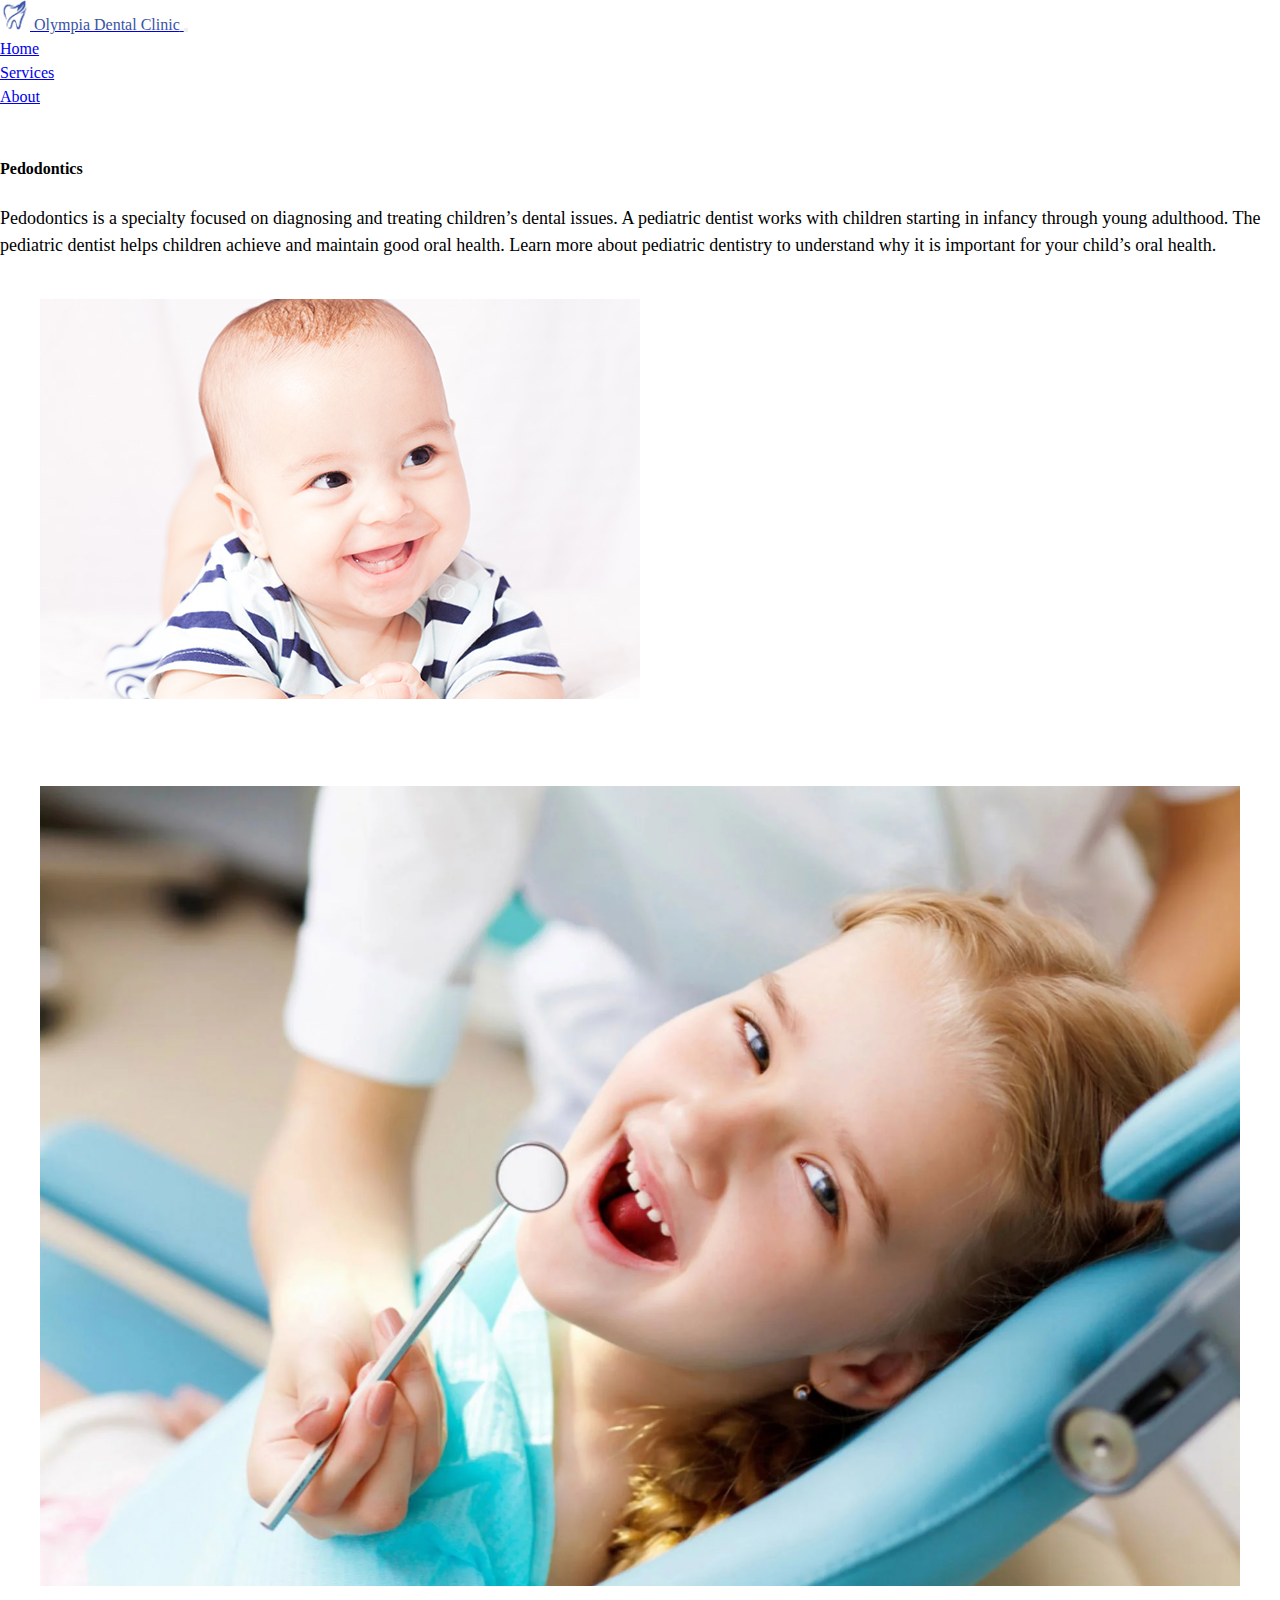
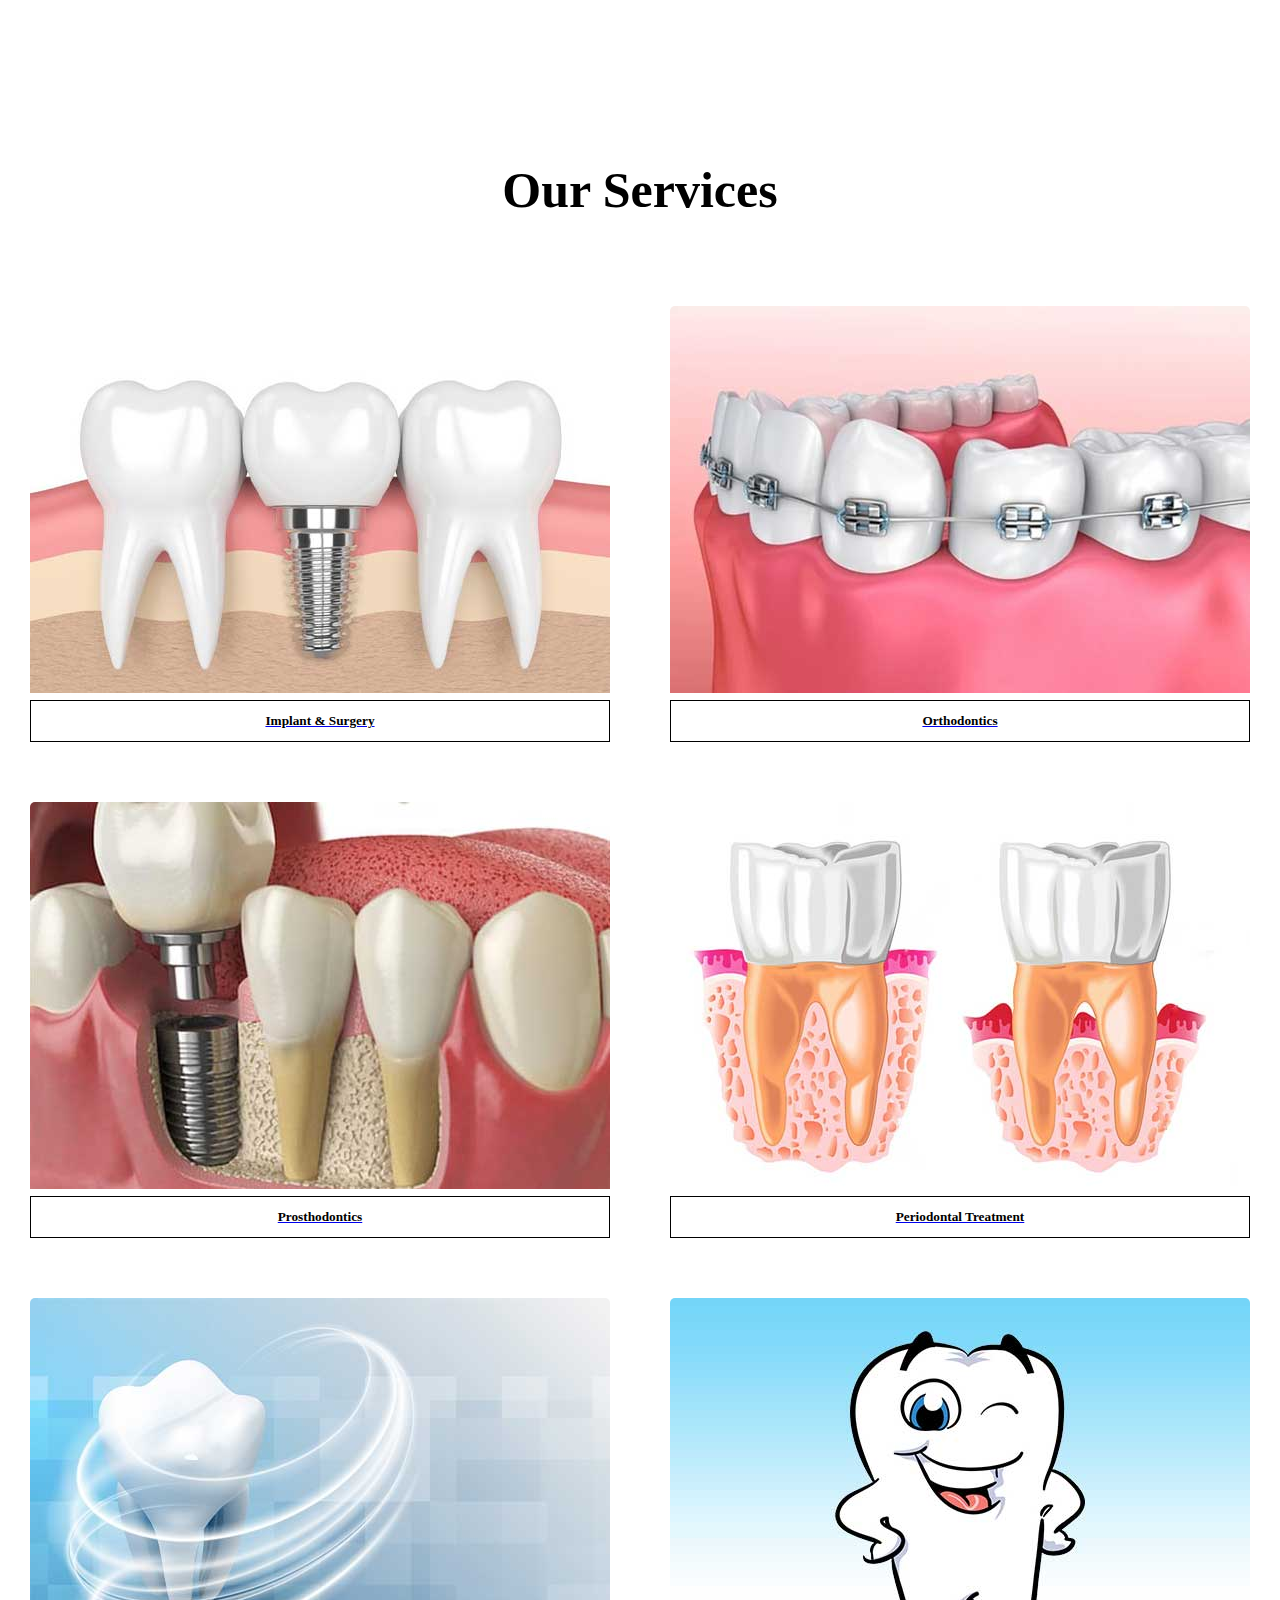
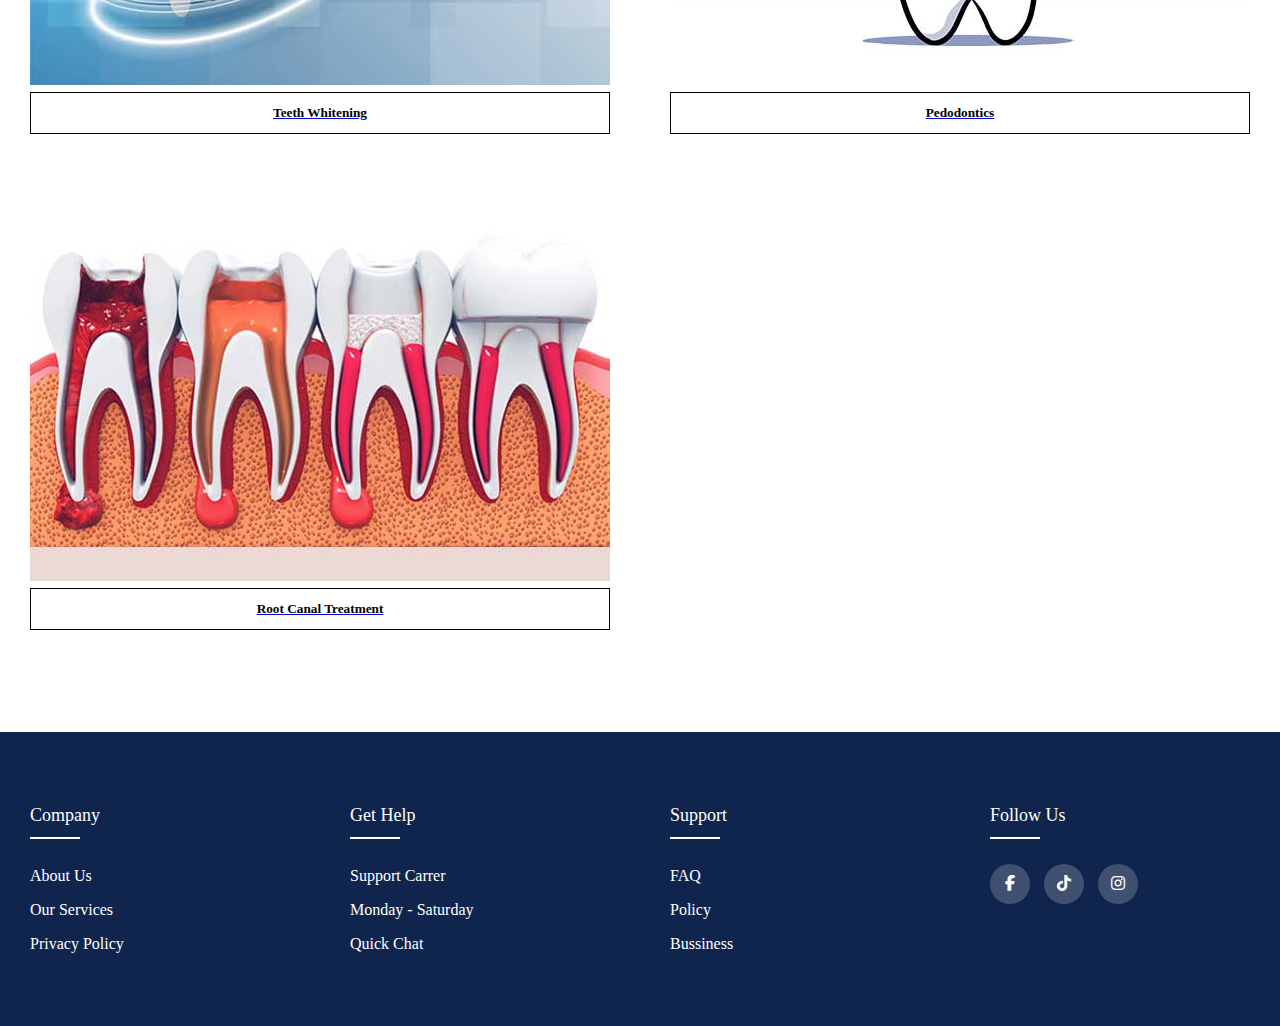
<file: pedodontic.html>
<!DOCTYPE html>
<html lang="en">
<head>
    <meta charset="UTF-8">
    <meta name="viewport" content="width=device-width, initial-scale=1.0">
    <title>PEDODONTICS</title>
    <link rel="icon" href="img/logo dental.png">
    <link href="https://cdn.jsdelivr.net/npm/bootstrap@5.3.0/dist/css/bootstrap.min.css" rel="stylesheet" integrity="sha384-9ndCyUaIbzAi2FUVXJi0CjmCapSmO7SnpJef0486qhLnuZ2cdeRhO02iuK6FUUVM" crossorigin="anonymous">
    <script src="https://cdn.jsdelivr.net/npm/bootstrap@5.3.0/dist/js/bootstrap.bundle.min.js" integrity="sha384-geWF76RCwLtnZ8qwWowPQNguL3RmwHVBC9FhGdlKrxdiJJigb/j/68SIy3Te4Bkz" crossorigin="anonymous"></script>
    <link rel="stylesheet" href="https://cdnjs.cloudflare.com/ajax/libs/font-awesome/6.4.0/css/all.min.css">
    <link rel="stylesheet" href="css/general.css">
    <link rel="stylesheet" href="css/pododontic.css">
    <link rel="stylesheet" href="css/footer.css">
</head>
<body>
    <!--Header-->
    <nav class="navbar navbar-expand-lg navbar-light bg-light">
        <div class="container">
          <a class="navbar-brand" href="index.html">
            <img src="img/dental-logo.png" alt="Your Logo" width="30" height="30" class="d-inline-block align-top">
            <span style="color: #3953a4;">Olympia Dental Clinic</span>
          </a>
          <button class="navbar-toggler" type="button" data-bs-toggle="collapse" data-bs-target="#navbarNav" aria-controls="navbarNav" aria-expanded="false" aria-label="Toggle navigation">
            <span class="navbar-toggler-icon"></span>
          </button>
          <div class="collapse navbar-collapse" id="navbarNav">
            <ul class="navbar-nav ms-auto">
              <li class="nav-item">
                <a class="nav-link active" href="index.html">Home</a>
              </li>
              <li class="nav-item">
                <a class="nav-link" href="#services">Services</a>
              </li>
              <li class="nav-item">
                <a class="nav-link" href="about.html">About</a>
              </li>
            </ul>
          </div>
        </div>
    </nav>
    <!--Content-->
    <div class="container">
        <br><br>
        <h4>Pedodontics</h4>
        <br>
        <p>
            Pedodontics is a specialty focused on diagnosing and treating children’s dental issues.
            A pediatric dentist works with children starting in infancy through young adulthood.
            The pediatric dentist helps children achieve and maintain good oral health. 
            Learn more about pediatric dentistry to understand why it is important for your child’s oral health.
        </p>
        <div class="row">
            <div class="col-md-6">
                <img src="img/pedodontic baby.jpg" alt="" width="100%">
            </div>
            <div class="col-md-6">
                <img src="img/pedodontic girl.jpg" alt="" width="100%">
            </div>
        </div>
        <br><br><br><br><br>
        <!--Our Services-->
        <h3 id="services">Our Services</h3>
        <br><br>
        <div class="row">
            <div class="col-sm-6 col-md-4 col-lg-3 align-center-card">
                <div class="card bg-light text-black padding-card">
                    <img src="img/service_implant_surgery.jpg" alt="This is Service Implant & Surgery" width="100%" class="border-radius-img">
                    <div class="card-body">
                        <a href="implant.html" class="text-decoration-none">
                            <div class="button">
                                <h5 class="card-title">Implant & Surgery</h5>
                            </div>
                        </a>
                    </div>
                </div>
            </div>
            <div class="col-sm-6 col-md-4 col-lg-3 align-center-card">
                <div class="card bg-light text-black padding-card">
                    <img src="img/service_orthodontics.jpg" alt="" width="100%" class="border-radius-img">
                    <div class="card-body">
                        <a href="orthodontic.html" class="text-decoration-none">
                            <div class="button">
                                <h5 class="card-title">Orthodontics</h5>
                            </div>
                        </a>
                    </div>
                </div>
            </div>
            <div class="col-sm-6 col-md-4 col-lg-3 align-center-card">
                <div class="card bg-light text-black padding-card">
                    <img src="img/service_prosthodontics.jpg" alt="" width="100%" class="border-radius-img">
                    <div class="card-body">
                        <a href="prosthodontic.html" class="text-decoration-none">
                            <div class="button">
                                <h5 class="card-title">Prosthodontics</h5>
                            </div>
                        </a>
                    </div>
                </div>
            </div>
            <div class="col-sm-6 col-md-4 col-lg-3 align-center-card">
                <div class="card bg-light text-black padding-card">
                    <img src="img/service_periodontal_treatment.jpg" alt="This is Service Periodontal Treatment" width="100%" class="border-radius-img">
                    <div class="card-body">
                        <a href="periodontal.html" class="text-decoration-none">
                            <div class="button">
                                <h5 class="card-title">Periodontal Treatment</h5>
                            </div>
                        </a>
                    </div>
                </div>
            </div>
            <div class="col-sm-6 col-md-4 col-lg-3 align-center-card">
                <div class="card bg-light text-black padding-card">
                    <img src="img/service_teeth_whitening.jpg" alt="This is Service Teeth Whitening" width="100%" class="border-radius-img">
                    <div class="card-body">
                        <a href="teethWhitening.html" class="text-decoration-none">
                            <div class="button">
                                <h5 class="card-title">Teeth Whitening</h5>
                            </div>
                        </a>
                    </div>
                </div>
            </div>
            <div class="col-sm-6 col-md-4 col-lg-3 align-center-card">
                <div class="card bg-light text-black padding-card">
                    <img src="img/service_pedodontics.jpg" alt="This is Service Pedodontics" width="100%" class="border-radius-img">
                    <div class="card-body">
                        <a href="pedodontic.html" class="text-decoration-none">
                            <div class="button">
                                <h5 class="card-title">Pedodontics</h5>
                            </div>
                        </a>
                    </div>
                </div>
            </div>
            <div class="col-sm-6 col-md-4 col-lg-3 align-center-card">
                <div class="card bg-light text-black padding-card">
                    <img src="img/service_root_canal_treatment.jpg" alt="This is Service Root Canal Treatment" width="100%" class="border-radius-img">
                    <div class="card-body">
                        <a href="rootcanal.html" class="text-decoration-none">
                            <div class="button">
                                <h5 class="card-title">Root Canal Treatment</h5>
                            </div>
                        </a>
                    </div>
                </div>
            </div>
        </div>
    </div>
    <br><br><br>
    <!-- Footer -->
    <footer class="footer">
        <div class="container">
            <div class="row">
                <div class="footer-col">
                    <h4>company</h4>
                    <ul class="padding-for-footer">
                        <li><a href="about.html">About us</a></li>
                        <li><a href="#services">our services</a></li>
                        <li><a href="#">privacy policy</a></li>
                    </ul>
                </div>
                <div class="footer-col">
                    <h4>get help</h4>
                    <ul class="padding-for-footer">
                        <li><a href="#">Support Carrer</a></li>
                        <li><a href="#">Monday - Saturday</a></li>
                        <li><a href="#">Quick Chat</a></li>
                    </ul>
                </div>
                <div class="footer-col">
                    <h4>Support</h4>
                    <ul class="padding-for-footer">
                        <li><a href="#">FAQ</a></li>
                        <li><a href="#">Policy</a></li>
                        <li><a href="#">Bussiness</a></li>
                    </ul>
                </div>
                <div class="footer-col">
                    <h4>follow us</h4>
                    <div class="social-links">
                        <a href="https://www.facebook.com/OlympiaIntlDental?mibextid=ZbWKwL" target="_blank"><i class="fab fa-facebook-f"></i></a>
                        <a href="https://www.tiktok.com/@olympiadental?is_from_webapp=1&sender_device=pc" target="_blank"><i class="fab fa-tiktok"></i></a>
                        <a href="#"><i class="fab fa-instagram"></i></a>
                    </div>
                </div>
            </div>
        </div>
   </footer>
</body>
</html>
</file>
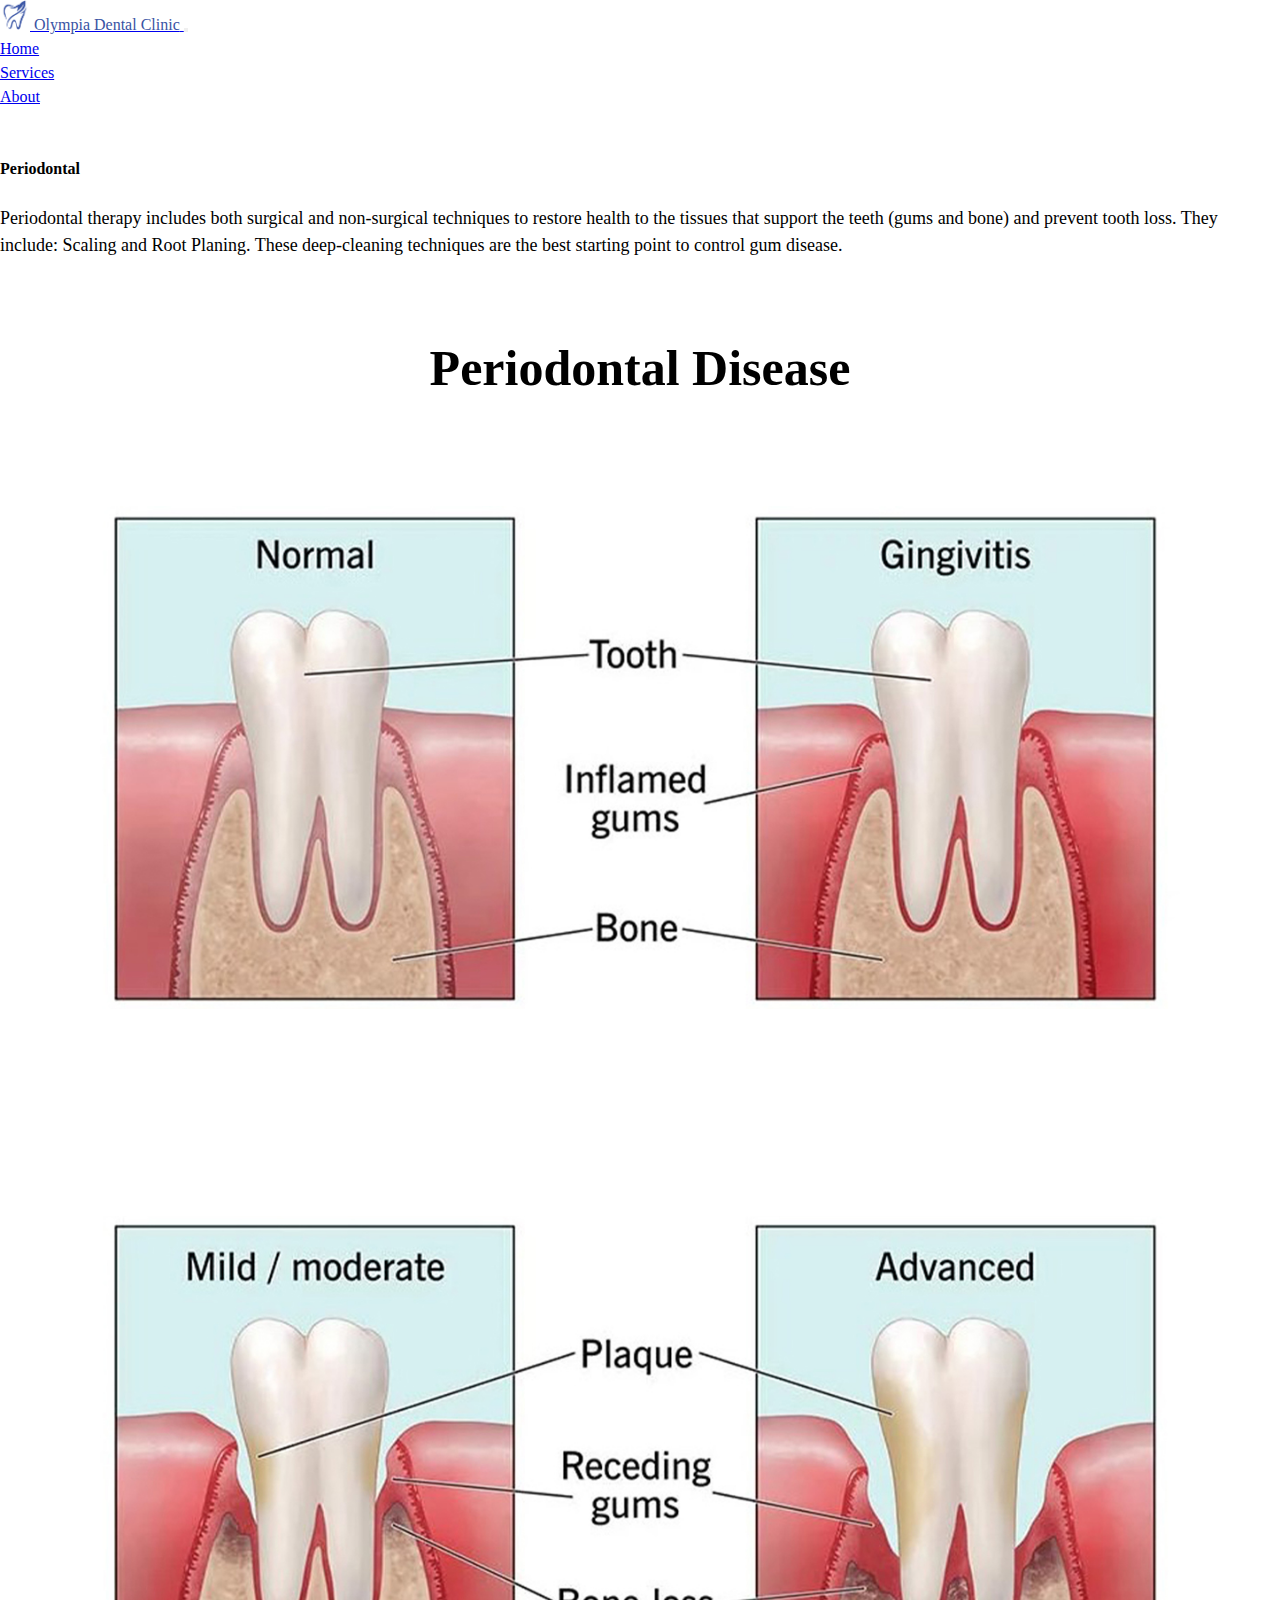
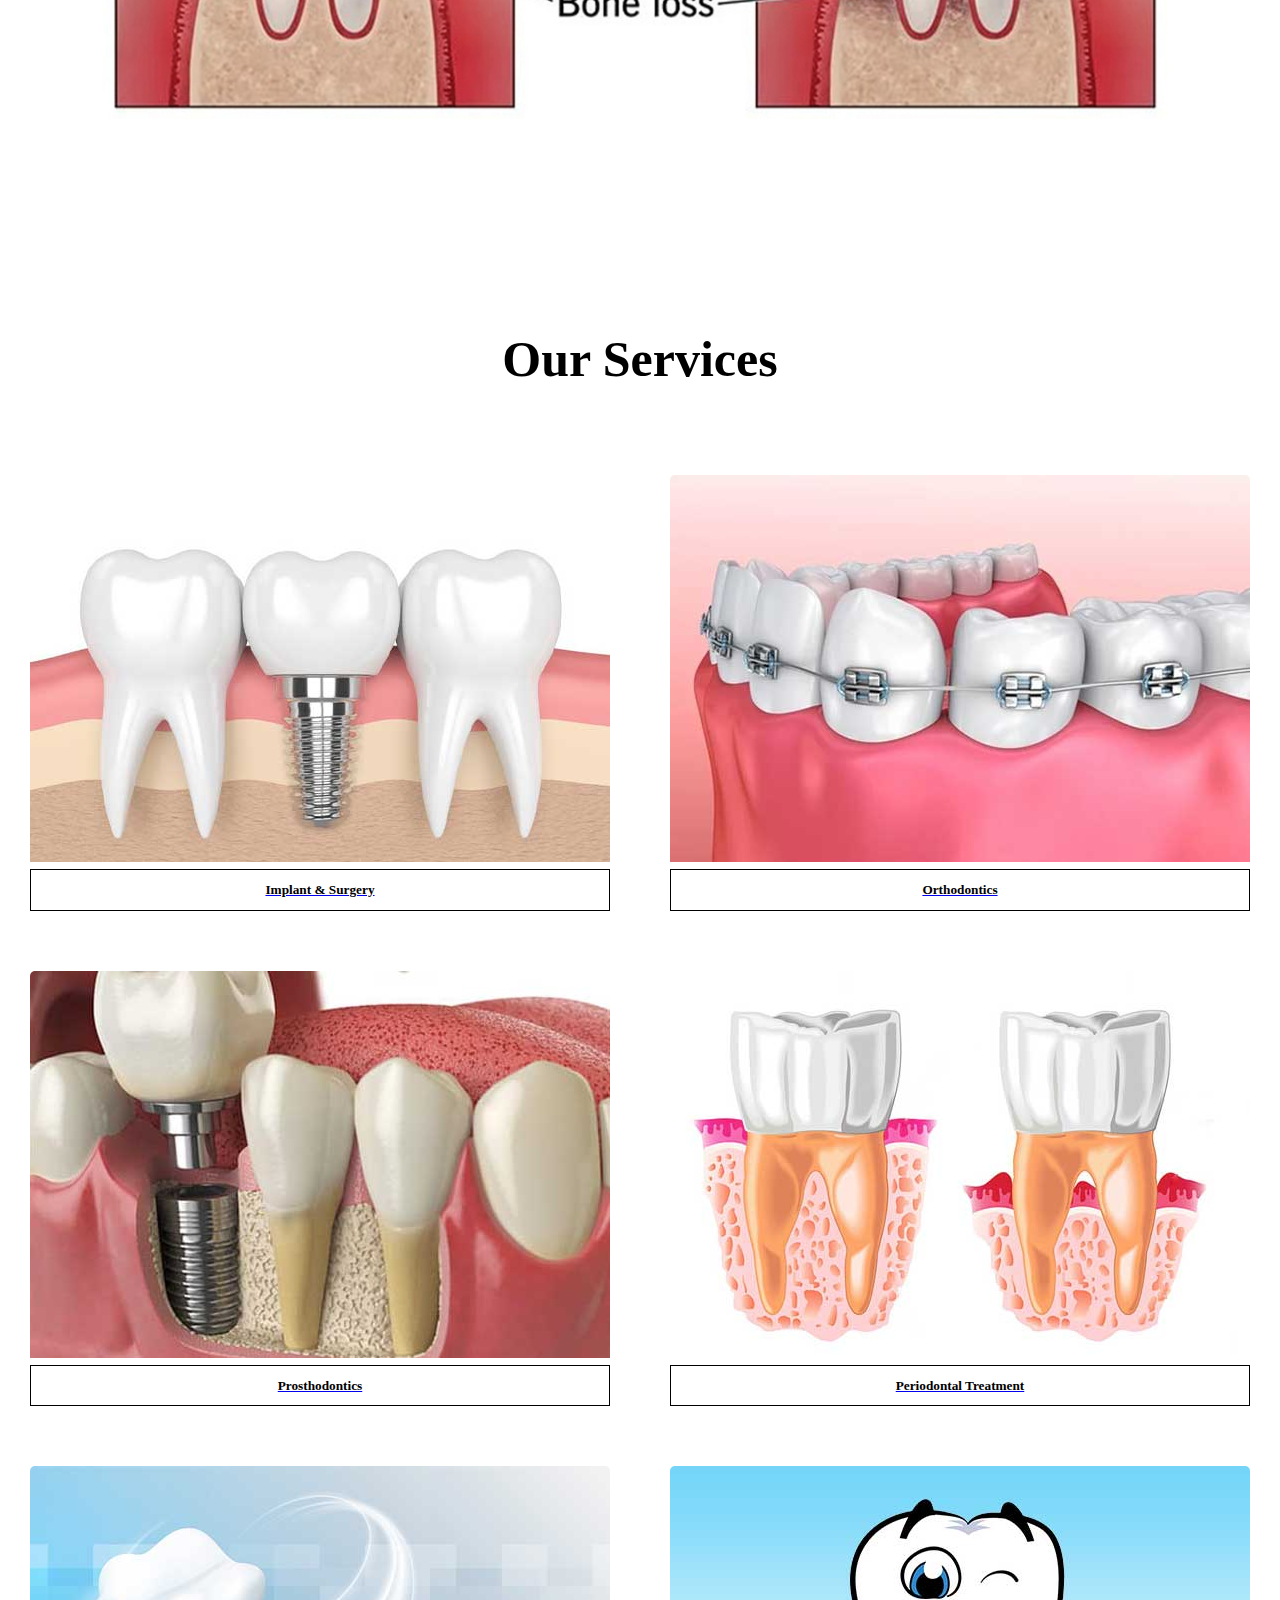
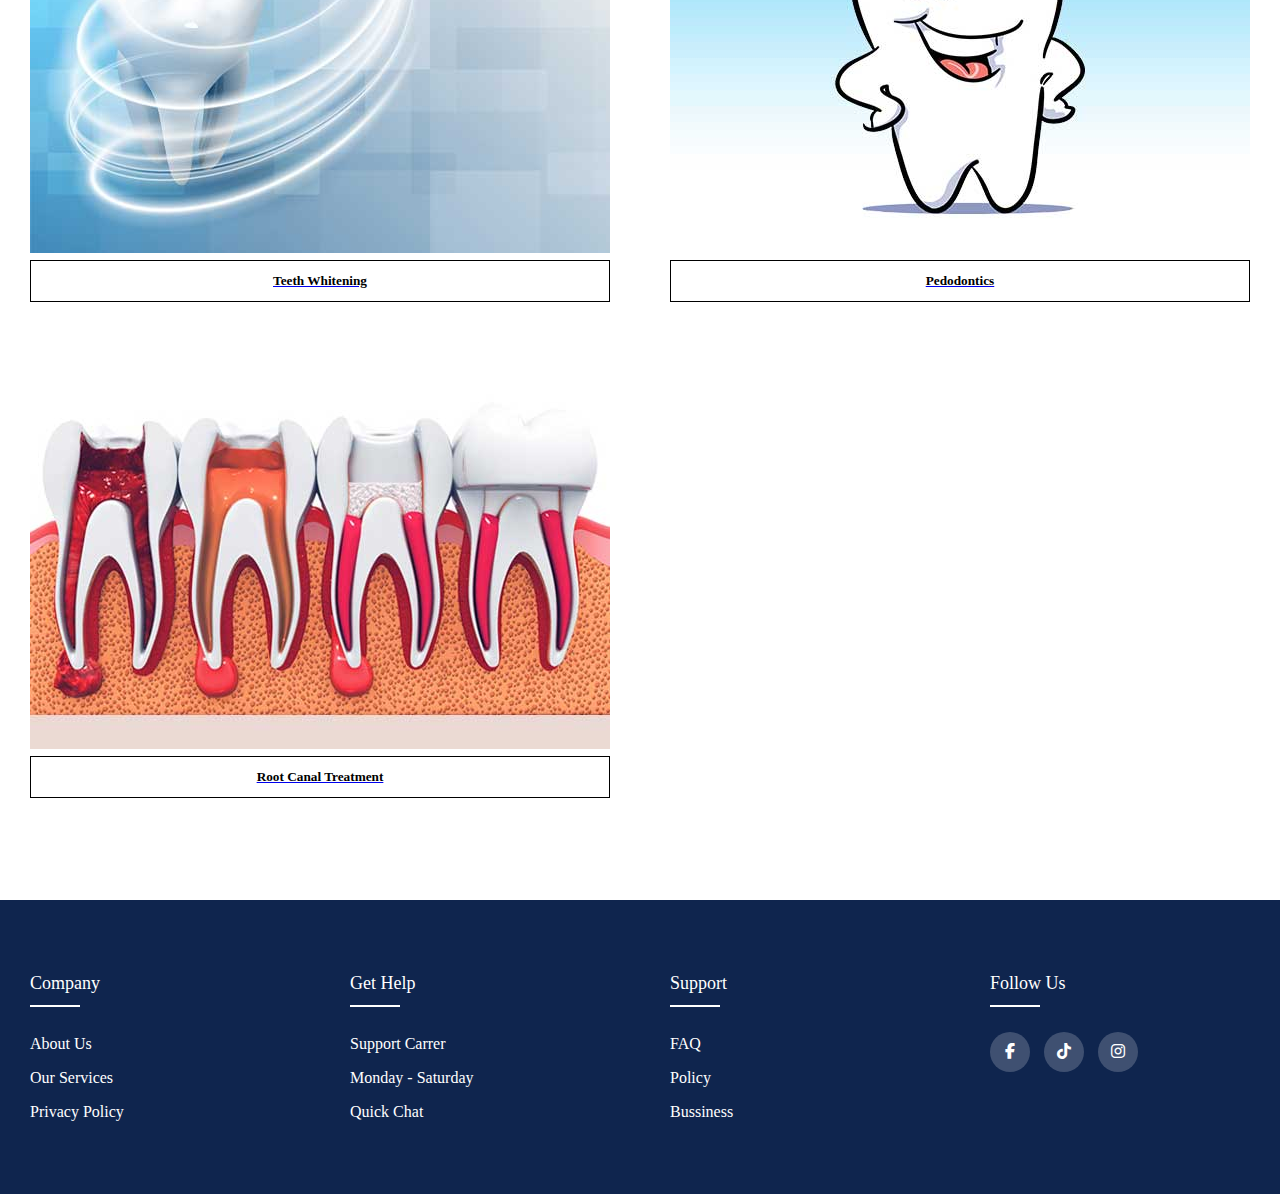
<file: periodontal.html>
<!DOCTYPE html>
<html lang="en">
<head>
    <meta charset="UTF-8">
    <meta name="viewport" content="width=device-width, initial-scale=1.0">
    <title>PERIODONTAL</title>
    <link rel="icon" href="img/logo dental.png">
    <link href="https://cdn.jsdelivr.net/npm/bootstrap@5.3.0/dist/css/bootstrap.min.css" rel="stylesheet" integrity="sha384-9ndCyUaIbzAi2FUVXJi0CjmCapSmO7SnpJef0486qhLnuZ2cdeRhO02iuK6FUUVM" crossorigin="anonymous">
    <script src="https://cdn.jsdelivr.net/npm/bootstrap@5.3.0/dist/js/bootstrap.bundle.min.js" integrity="sha384-geWF76RCwLtnZ8qwWowPQNguL3RmwHVBC9FhGdlKrxdiJJigb/j/68SIy3Te4Bkz" crossorigin="anonymous"></script>
    <link rel="stylesheet" href="https://cdnjs.cloudflare.com/ajax/libs/font-awesome/6.4.0/css/all.min.css">
    <link rel="stylesheet" href="css/general.css">
    <link rel="stylesheet" href="css/periodontal.css">
    <link rel="stylesheet" href="css/footer.css">
</head>
<body>
    <!--Header-->
    <nav class="navbar navbar-expand-lg navbar-light bg-light">
        <div class="container">
          <a class="navbar-brand" href="index.html">
            <img src="img/dental-logo.png" alt="Your Logo" width="30" height="30" class="d-inline-block align-top">
            <span style="color: #3953a4;">Olympia Dental Clinic</span>
          </a>
          <button class="navbar-toggler" type="button" data-bs-toggle="collapse" data-bs-target="#navbarNav" aria-controls="navbarNav" aria-expanded="false" aria-label="Toggle navigation">
            <span class="navbar-toggler-icon"></span>
          </button>
          <div class="collapse navbar-collapse" id="navbarNav">
            <ul class="navbar-nav ms-auto">
              <li class="nav-item">
                <a class="nav-link active" href="index.html">Home</a>
              </li>
              <li class="nav-item">
                <a class="nav-link" href="#services">Services</a>
              </li>
              <li class="nav-item">
                <a class="nav-link" href="about.html">About</a>
              </li>
            </ul>
          </div>
        </div>
    </nav>
    <!--Content-->
    <br><br>
    <div class="container">
        <h4>Periodontal</h4>
        <br>
        <p>
            Periodontal therapy includes both surgical and non-surgical techniques to restore health to the tissues that support the teeth (gums and bone) and prevent tooth loss.
            They include: Scaling and Root Planing. These deep-cleaning techniques are the best starting point to control gum disease.
        </p>
        <br><br><br>
        <h3>Periodontal Disease</h3>
        <img src="img/periodontal disease 01.jpg" alt="" width="100%" class="padding">
        <img src="img/periodontal disease 02.jpg" alt="" width="100%" class="padding">
        <br><br><br><br><br>
        <!--Our Services-->
        <h3 id="services">Our Services</h3>
        <br><br>
        <div class="row">
            <div class="col-sm-6 col-md-4 col-lg-3 align-center-card">
                <div class="card bg-light text-black padding-card">
                    <img src="img/service_implant_surgery.jpg" alt="This is Service Implant & Surgery" width="100%" class="border-radius-img">
                    <div class="card-body">
                        <a href="implant.html" class="text-decoration-none">
                            <div class="button">
                                <h5 class="card-title">Implant & Surgery</h5>
                            </div>
                        </a>
                    </div>
                </div>
            </div>
            <div class="col-sm-6 col-md-4 col-lg-3 align-center-card">
                <div class="card bg-light text-black padding-card">
                    <img src="img/service_orthodontics.jpg" alt="" width="100%" class="border-radius-img">
                    <div class="card-body">
                        <a href="orthodontic.html" class="text-decoration-none">
                            <div class="button">
                                <h5 class="card-title">Orthodontics</h5>
                            </div>
                        </a>
                    </div>
                </div>
            </div>
            <div class="col-sm-6 col-md-4 col-lg-3 align-center-card">
                <div class="card bg-light text-black padding-card">
                    <img src="img/service_prosthodontics.jpg" alt="" width="100%" class="border-radius-img">
                    <div class="card-body">
                        <a href="prosthodontic.html" class="text-decoration-none">
                            <div class="button">
                                <h5 class="card-title">Prosthodontics</h5>
                            </div>
                        </a>
                    </div>
                </div>
            </div>
            <div class="col-sm-6 col-md-4 col-lg-3 align-center-card">
                <div class="card bg-light text-black padding-card">
                    <img src="img/service_periodontal_treatment.jpg" alt="This is Service Periodontal Treatment" width="100%" class="border-radius-img">
                    <div class="card-body">
                        <a href="periodontal.html" class="text-decoration-none">
                            <div class="button">
                                <h5 class="card-title">Periodontal Treatment</h5>
                            </div>
                        </a>
                    </div>
                </div>
            </div>
            <div class="col-sm-6 col-md-4 col-lg-3 align-center-card">
                <div class="card bg-light text-black padding-card">
                    <img src="img/service_teeth_whitening.jpg" alt="This is Service Teeth Whitening" width="100%" class="border-radius-img">
                    <div class="card-body">
                        <a href="teethWhitening.html" class="text-decoration-none">
                            <div class="button">
                                <h5 class="card-title">Teeth Whitening</h5>
                            </div>
                        </a>
                    </div>
                </div>
            </div>
            <div class="col-sm-6 col-md-4 col-lg-3 align-center-card">
                <div class="card bg-light text-black padding-card">
                    <img src="img/service_pedodontics.jpg" alt="This is Service Pedodontics" width="100%" class="border-radius-img">
                    <div class="card-body">
                        <a href="pedodontic.html" class="text-decoration-none">
                            <div class="button">
                                <h5 class="card-title">Pedodontics</h5>
                            </div>
                        </a>
                    </div>
                </div>
            </div>
            <div class="col-sm-6 col-md-4 col-lg-3 align-center-card">
                <div class="card bg-light text-black padding-card">
                    <img src="img/service_root_canal_treatment.jpg" alt="This is Service Root Canal Treatment" width="100%" class="border-radius-img">
                    <div class="card-body">
                        <a href="rootcanal.html" class="text-decoration-none">
                            <div class="button">
                                <h5 class="card-title">Root Canal Treatment</h5>
                            </div>
                        </a>
                    </div>
                </div>
            </div>
        </div>
    </div>
    <br><br><br>
    <!-- Footer -->
    <footer class="footer">
        <div class="container">
            <div class="row">
                <div class="footer-col">
                    <h4>company</h4>
                    <ul class="padding-for-footer">
                        <li><a href="about.html">About us</a></li>
                        <li><a href="#services">our services</a></li>
                        <li><a href="#">privacy policy</a></li>
                    </ul>
                </div>
                <div class="footer-col">
                    <h4>get help</h4>
                    <ul class="padding-for-footer">
                        <li><a href="#">Support Carrer</a></li>
                        <li><a href="#">Monday - Saturday</a></li>
                        <li><a href="#">Quick Chat</a></li>
                    </ul>
                </div>
                <div class="footer-col">
                    <h4>Support</h4>
                    <ul class="padding-for-footer">
                        <li><a href="#">FAQ</a></li>
                        <li><a href="#">Policy</a></li>
                        <li><a href="#">Bussiness</a></li>
                    </ul>
                </div>
                <div class="footer-col">
                    <h4>follow us</h4>
                    <div class="social-links">
                        <a href="https://www.facebook.com/OlympiaIntlDental?mibextid=ZbWKwL" target="_blank"><i class="fab fa-facebook-f"></i></a>
                        <a href="https://www.tiktok.com/@olympiadental?is_from_webapp=1&sender_device=pc" target="_blank"><i class="fab fa-tiktok"></i></a>
                        <a href="#"><i class="fab fa-instagram"></i></a>
                    </div>
                </div>
            </div>
        </div>
   </footer>
</body>
</html>
</file>
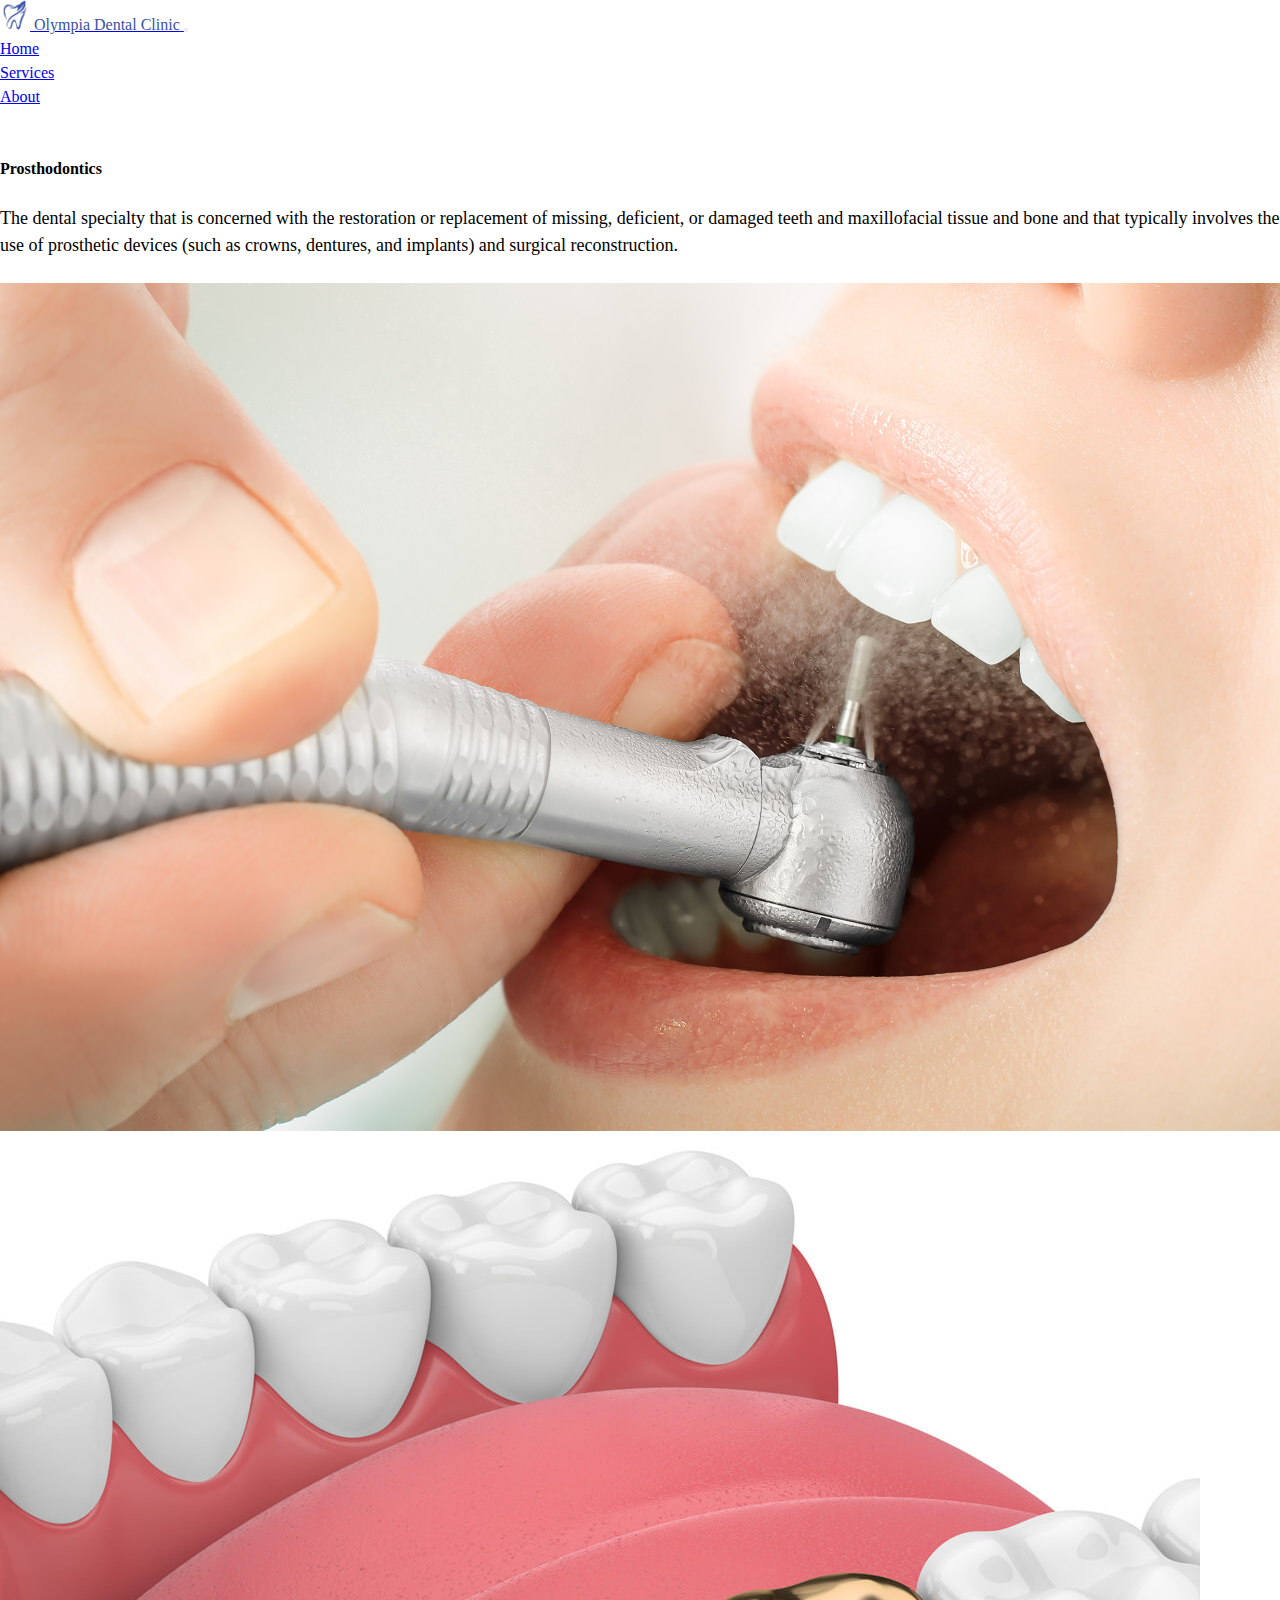
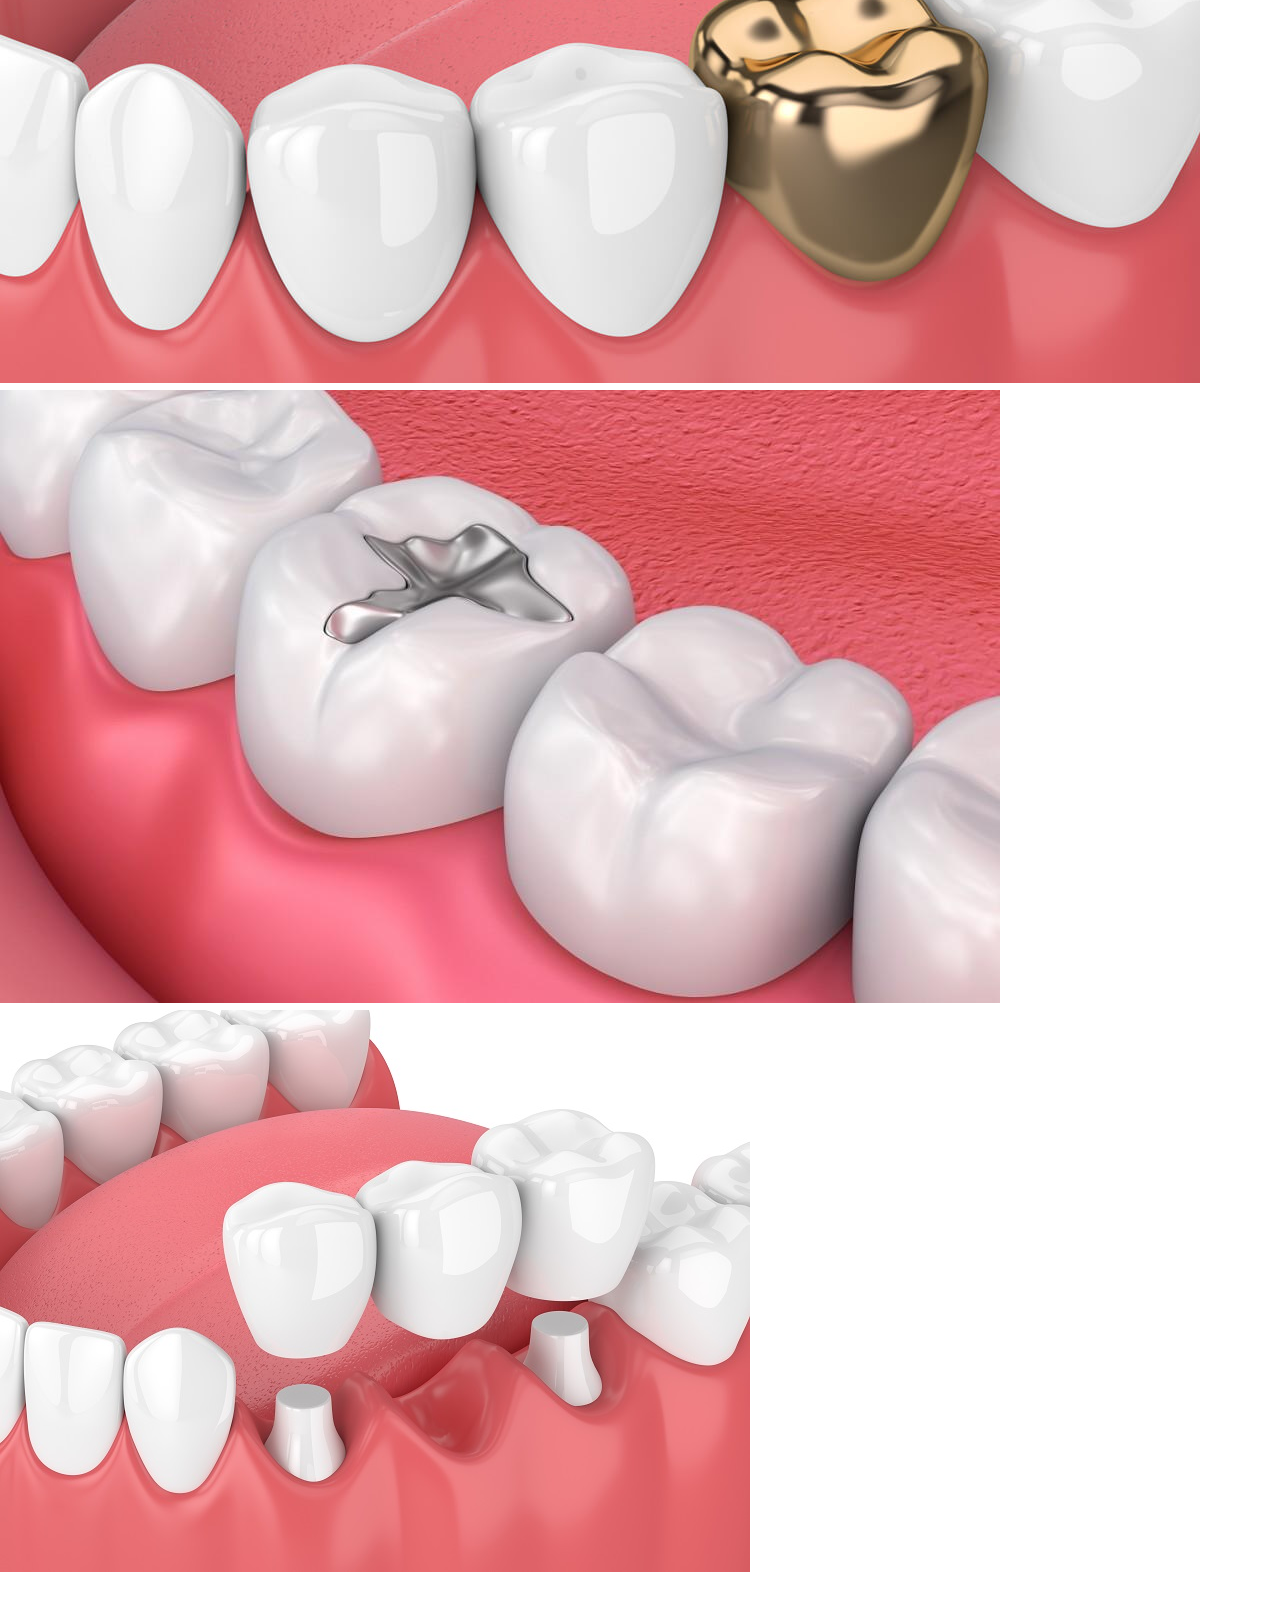
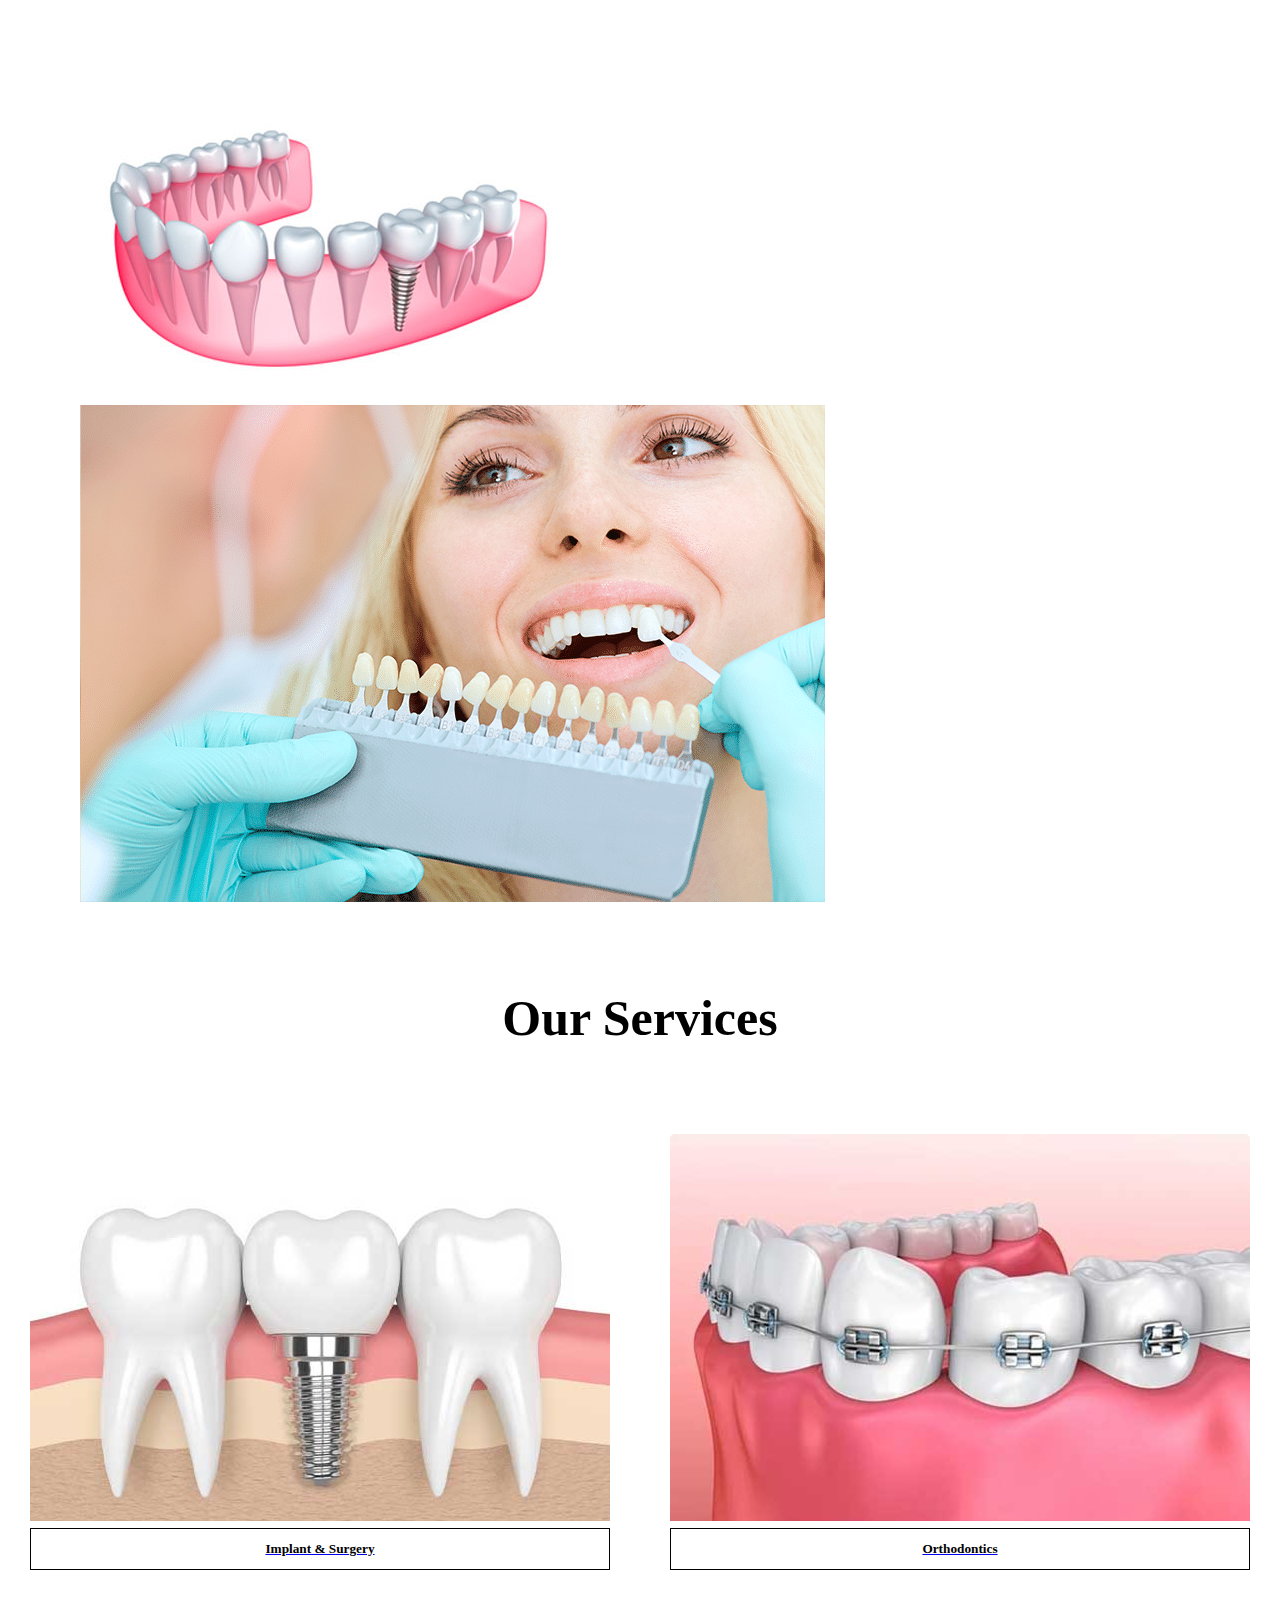
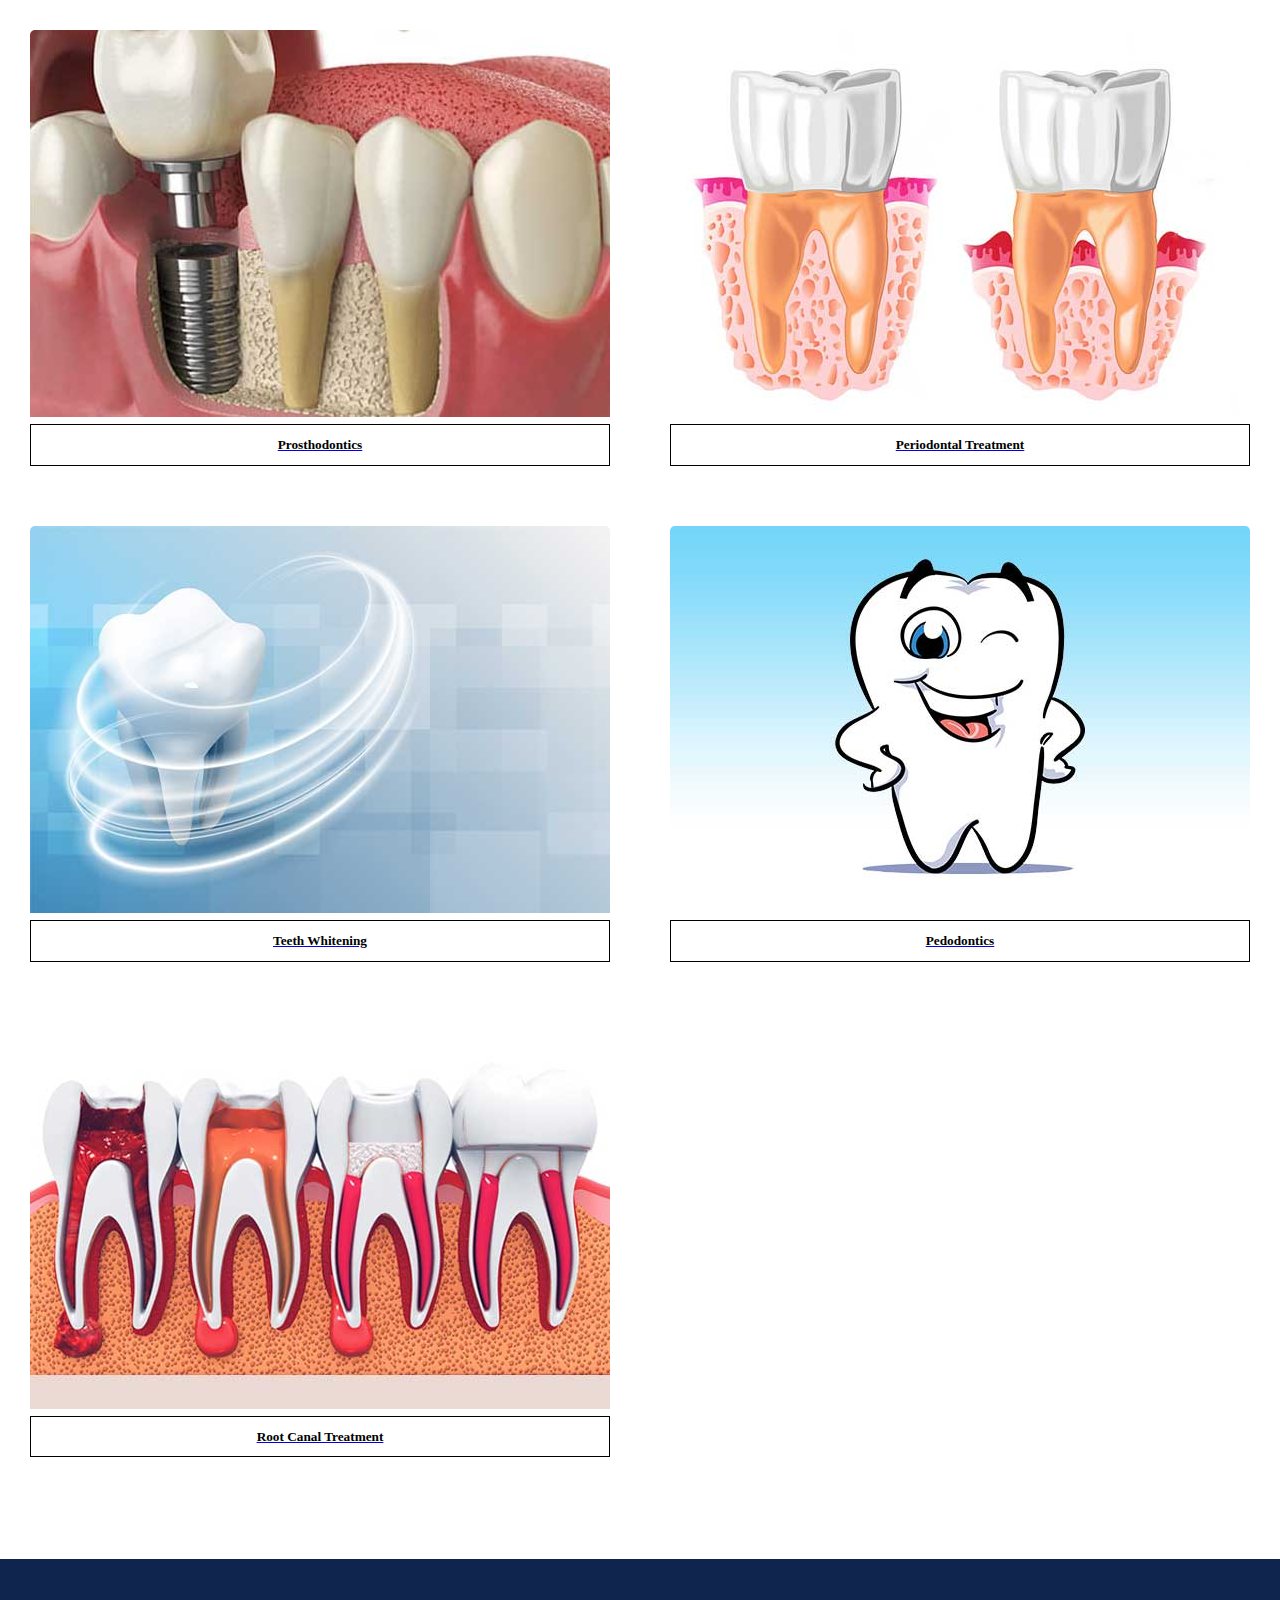
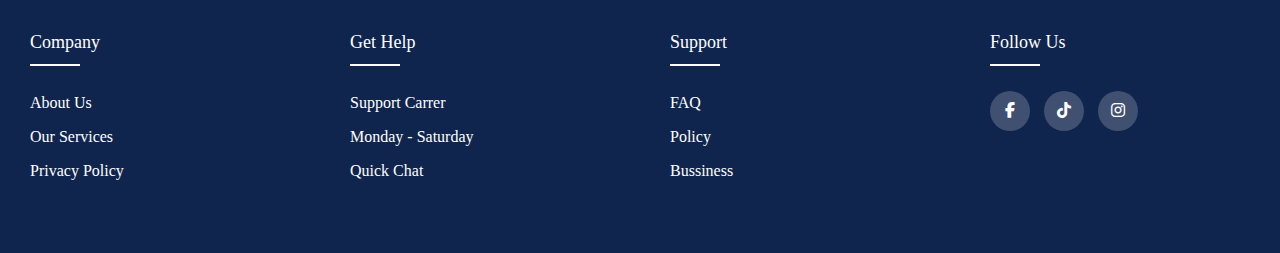
<file: prosthodontic.html>
<!DOCTYPE html>
<html lang="en">
<head>
    <meta charset="UTF-8">
    <meta name="viewport" content="width=device-width, initial-scale=1.0">
    <title>PROSTHODONTICS</title>
    <link rel="icon" href="img/logo dental.png">
    <link href="https://cdn.jsdelivr.net/npm/bootstrap@5.3.0/dist/css/bootstrap.min.css" rel="stylesheet" integrity="sha384-9ndCyUaIbzAi2FUVXJi0CjmCapSmO7SnpJef0486qhLnuZ2cdeRhO02iuK6FUUVM" crossorigin="anonymous">
    <script src="https://cdn.jsdelivr.net/npm/bootstrap@5.3.0/dist/js/bootstrap.bundle.min.js" integrity="sha384-geWF76RCwLtnZ8qwWowPQNguL3RmwHVBC9FhGdlKrxdiJJigb/j/68SIy3Te4Bkz" crossorigin="anonymous"></script>
    <link rel="stylesheet" href="https://cdnjs.cloudflare.com/ajax/libs/font-awesome/6.4.0/css/all.min.css">
    <link rel="stylesheet" href="css/general.css">
    <link rel="stylesheet" href="css/prosthodontic.css">
    <link rel="stylesheet" href="css/footer.css">
</head>
<body>
    <!--Header-->
    <nav class="navbar navbar-expand-lg navbar-light bg-light">
        <div class="container">
          <a class="navbar-brand" href="index.html">
            <img src="img/dental-logo.png" alt="Your Logo" width="30" height="30" class="d-inline-block align-top">
            <span style="color: #3953a4;">Olympia Dental Clinic</span>
          </a>
          <button class="navbar-toggler" type="button" data-bs-toggle="collapse" data-bs-target="#navbarNav" aria-controls="navbarNav" aria-expanded="false" aria-label="Toggle navigation">
            <span class="navbar-toggler-icon"></span>
          </button>
          <div class="collapse navbar-collapse" id="navbarNav">
            <ul class="navbar-nav ms-auto">
              <li class="nav-item">
                <a class="nav-link active" href="index.html">Home</a>
              </li>
              <li class="nav-item">
                <a class="nav-link" href="#services">Services</a>
              </li>
              <li class="nav-item">
                <a class="nav-link" href="about.html">About</a>
              </li>
            </ul>
          </div>
        </div>
    </nav>
    <!--Content-->
    <div class="container">
        <br><br>
        <h4>Prosthodontics</h4>
        <br>
        <p>
            The dental specialty that is concerned with the restoration or replacement of missing, 
            deficient, or damaged teeth and maxillofacial tissue and bone and that typically involves
            the use of prosthetic devices (such as crowns, dentures, and implants) and surgical reconstruction.
        </p>
        <br>
        <div class="row">
            <div class="col-md-3">
                <img src="img/restoration 01.jpeg" alt="" width="100%">
            </div>
            <div class="col-md-3">
                <img src="img/restoration 02.jpg" alt="" width="100%">
            </div>
            <div class="col-md-3">
                <img src="img/restoration 03.jpg" alt="" width="100%">
            </div>
            <div class="col-md-3">
                <img src="img/restoration 04.jpg" alt="" width="100%">
            </div>
        </div>
        <br><br><br><br><br>
        <div class="row">
            <div class="col-md-6">
                <img src="img/Dental-Implants.jpg" alt="" width="100%">
            </div>
            <div class="col-md-6">
                <img src="img/Tongue-Tie.png" alt="" width="100%">
            </div>
        </div>
        <br><br><br>
        <!--Our Services-->
        <h3 id="services">Our Services</h3>
        <br><br>
        <div class="row">
            <div class="col-sm-6 col-md-4 col-lg-3 align-center-card">
                <div class="card bg-light text-black padding-card">
                    <img src="img/service_implant_surgery.jpg" alt="This is Service Implant & Surgery" width="100%" class="border-radius-img">
                    <div class="card-body">
                        <a href="implant.html" class="text-decoration-none">
                            <div class="button">
                                <h5 class="card-title">Implant & Surgery</h5>
                            </div>
                        </a>
                    </div>
                </div>
            </div>
            <div class="col-sm-6 col-md-4 col-lg-3 align-center-card">
                <div class="card bg-light text-black padding-card">
                    <img src="img/service_orthodontics.jpg" alt="" width="100%" class="border-radius-img">
                    <div class="card-body">
                        <a href="orthodontic.html" class="text-decoration-none">
                            <div class="button">
                                <h5 class="card-title">Orthodontics</h5>
                            </div>
                        </a>
                    </div>
                </div>
            </div>
            <div class="col-sm-6 col-md-4 col-lg-3 align-center-card">
                <div class="card bg-light text-black padding-card">
                    <img src="img/service_prosthodontics.jpg" alt="" width="100%" class="border-radius-img">
                    <div class="card-body">
                        <a href="prosthodontic.html" class="text-decoration-none">
                            <div class="button">
                                <h5 class="card-title">Prosthodontics</h5>
                            </div>
                        </a>
                    </div>
                </div>
            </div>
            <div class="col-sm-6 col-md-4 col-lg-3 align-center-card">
                <div class="card bg-light text-black padding-card">
                    <img src="img/service_periodontal_treatment.jpg" alt="This is Service Periodontal Treatment" width="100%" class="border-radius-img">
                    <div class="card-body">
                        <a href="periodontal.html" class="text-decoration-none">
                            <div class="button">
                                <h5 class="card-title">Periodontal Treatment</h5>
                            </div>
                        </a>
                    </div>
                </div>
            </div>
            <div class="col-sm-6 col-md-4 col-lg-3 align-center-card">
                <div class="card bg-light text-black padding-card">
                    <img src="img/service_teeth_whitening.jpg" alt="This is Service Teeth Whitening" width="100%" class="border-radius-img">
                    <div class="card-body">
                        <a href="teethWhitening.html" class="text-decoration-none">
                            <div class="button">
                                <h5 class="card-title">Teeth Whitening</h5>
                            </div>
                        </a>
                    </div>
                </div>
            </div>
            <div class="col-sm-6 col-md-4 col-lg-3 align-center-card">
                <div class="card bg-light text-black padding-card">
                    <img src="img/service_pedodontics.jpg" alt="This is Service Pedodontics" width="100%" class="border-radius-img">
                    <div class="card-body">
                        <a href="pedodontic.html" class="text-decoration-none">
                            <div class="button">
                                <h5 class="card-title">Pedodontics</h5>
                            </div>
                        </a>
                    </div>
                </div>
            </div>
            <div class="col-sm-6 col-md-4 col-lg-3 align-center-card">
                <div class="card bg-light text-black padding-card">
                    <img src="img/service_root_canal_treatment.jpg" alt="This is Service Root Canal Treatment" width="100%" class="border-radius-img">
                    <div class="card-body">
                        <a href="rootcanal.html" class="text-decoration-none">
                            <div class="button">
                                <h5 class="card-title">Root Canal Treatment</h5>
                            </div>
                        </a>
                    </div>
                </div>
            </div>
        </div>
    </div>
    <br><br><br>
    <!-- Footer -->
    <footer class="footer">
        <div class="container">
            <div class="row">
                <div class="footer-col">
                    <h4>company</h4>
                    <ul class="padding-for-footer">
                        <li><a href="about.html">About us</a></li>
                        <li><a href="#services">our services</a></li>
                        <li><a href="#">privacy policy</a></li>
                    </ul>
                </div>
                <div class="footer-col">
                    <h4>get help</h4>
                    <ul class="padding-for-footer">
                        <li><a href="#">Support Carrer</a></li>
                        <li><a href="#">Monday - Saturday</a></li>
                        <li><a href="#">Quick Chat</a></li>
                    </ul>
                </div>
                <div class="footer-col">
                    <h4>Support</h4>
                    <ul class="padding-for-footer">
                        <li><a href="#">FAQ</a></li>
                        <li><a href="#">Policy</a></li>
                        <li><a href="#">Bussiness</a></li>
                    </ul>
                </div>
                <div class="footer-col">
                    <h4>follow us</h4>
                    <div class="social-links">
                        <a href="https://www.facebook.com/OlympiaIntlDental?mibextid=ZbWKwL" target="_blank"><i class="fab fa-facebook-f"></i></a>
                        <a href="https://www.tiktok.com/@olympiadental?is_from_webapp=1&sender_device=pc" target="_blank"><i class="fab fa-tiktok"></i></a>
                        <a href="#"><i class="fab fa-instagram"></i></a>
                    </div>
                </div>
            </div>
        </div>
   </footer>
</body>
</html>
</file>
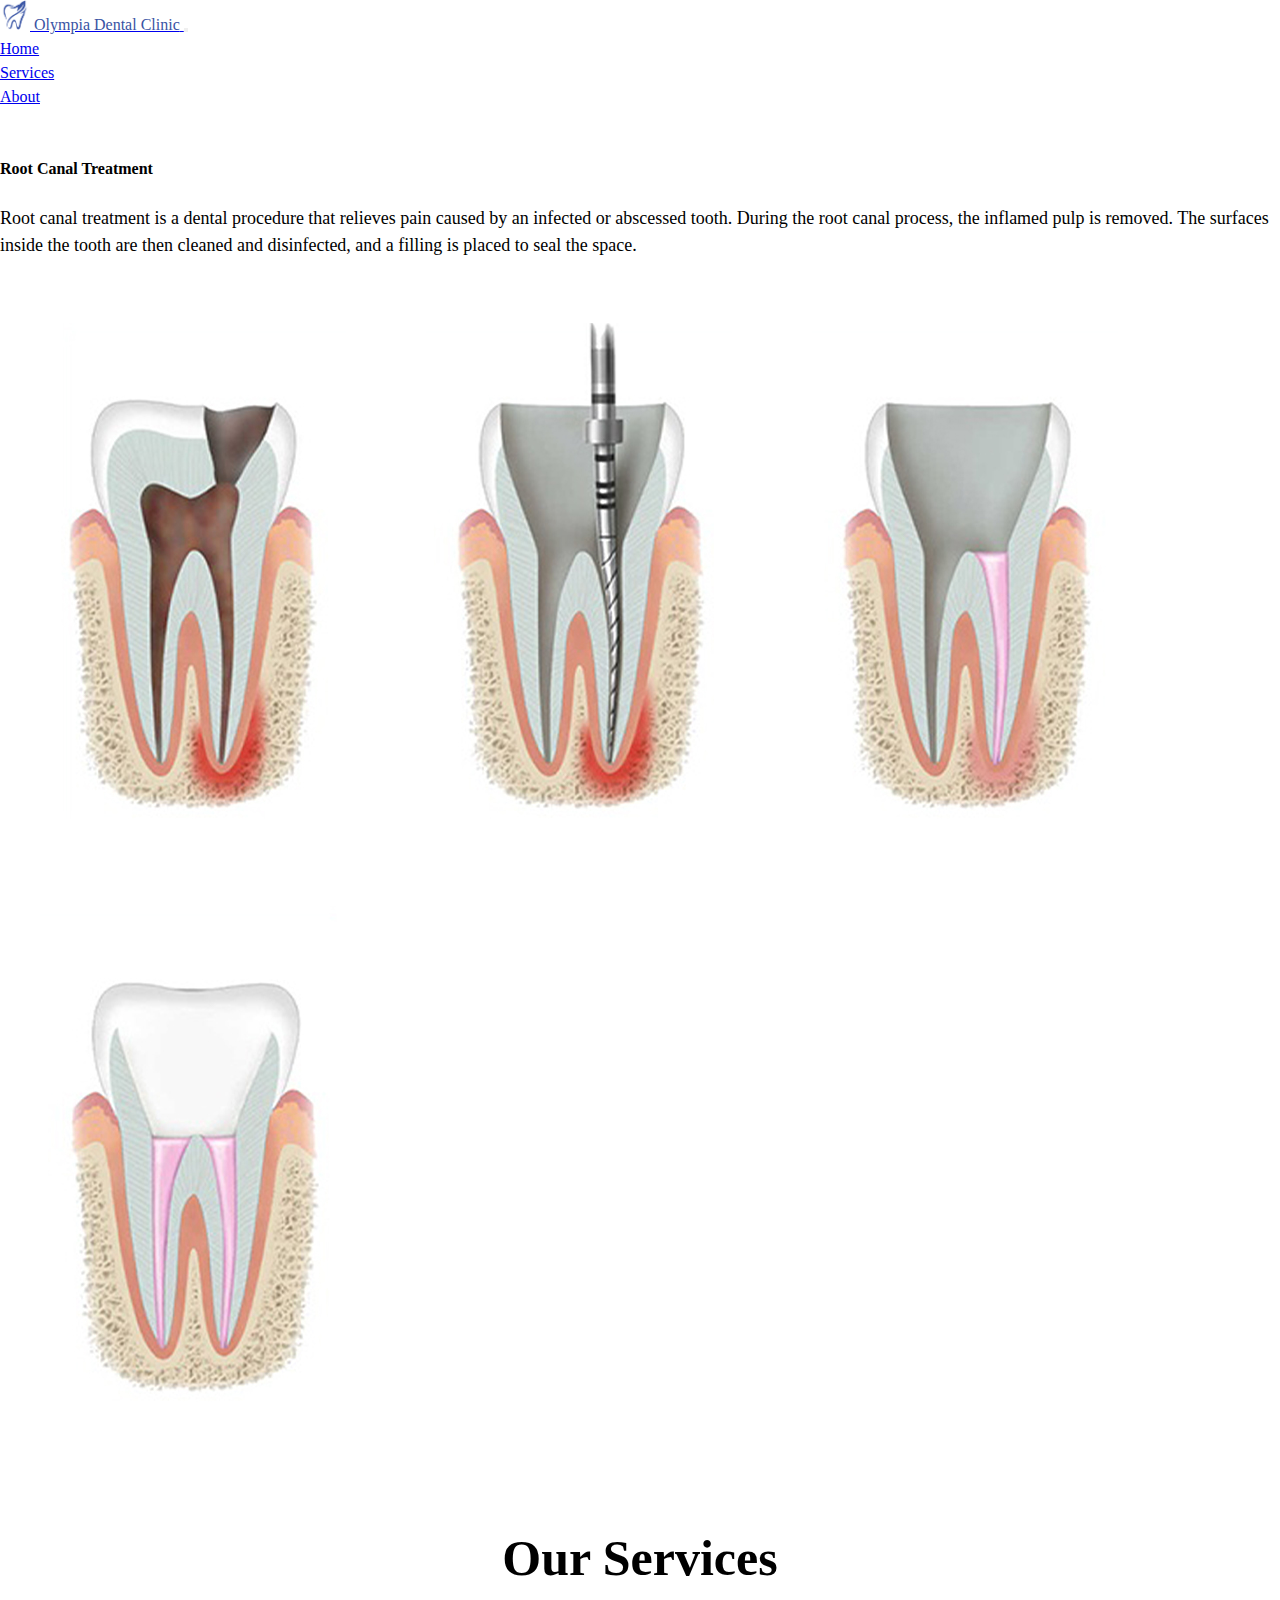
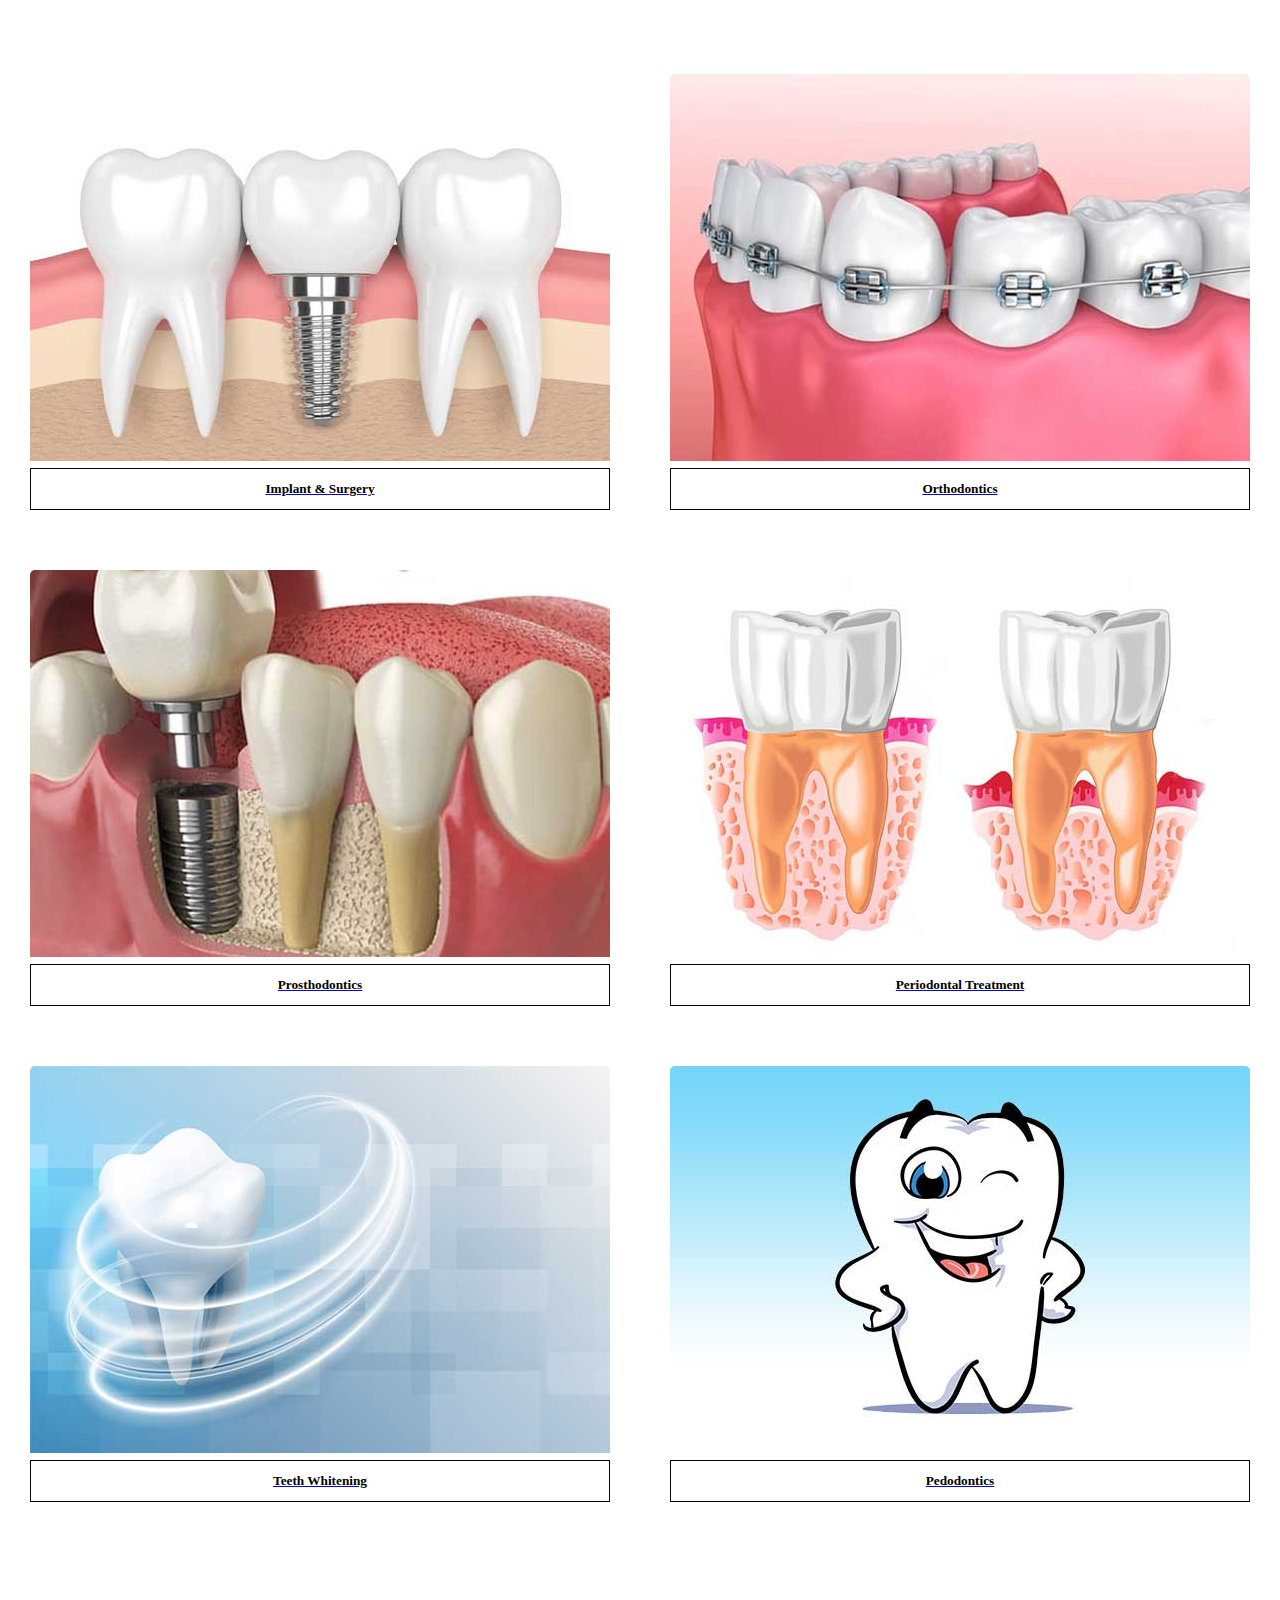
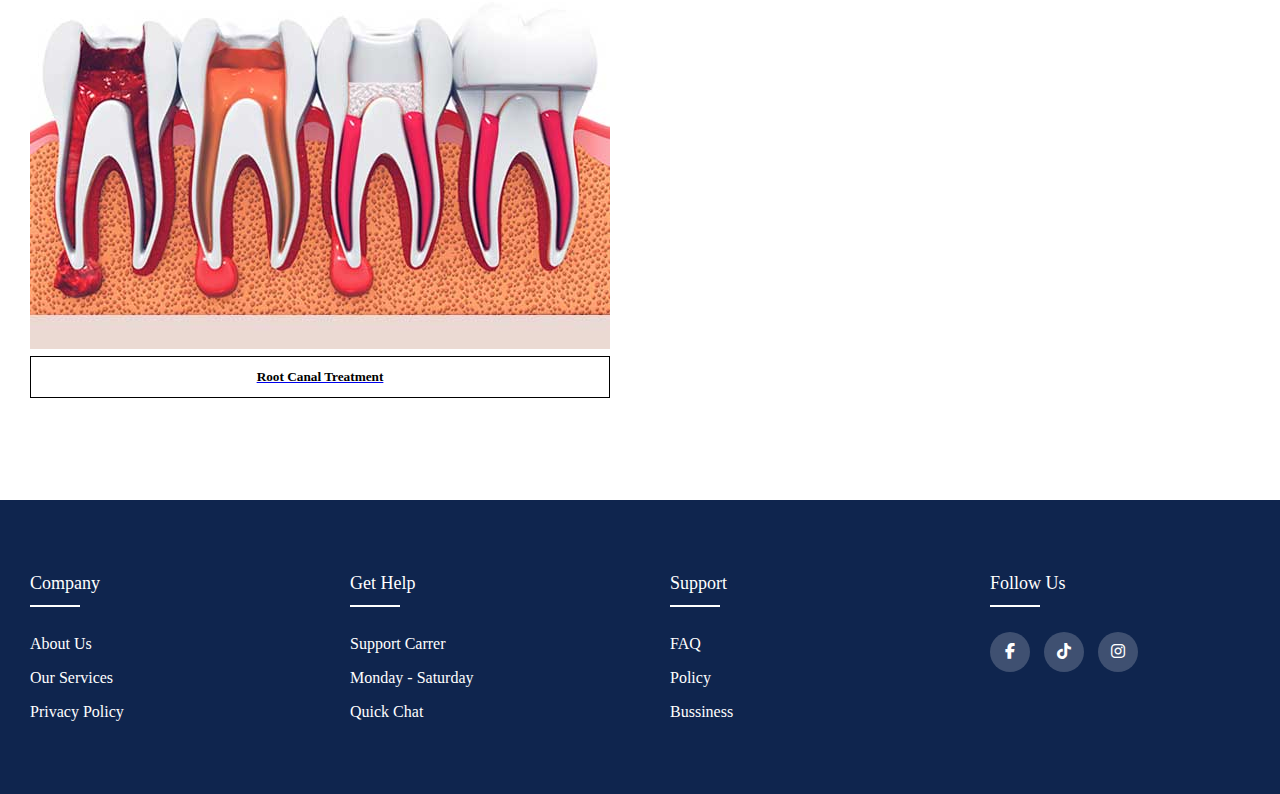
<file: rootcanal.html>
<!DOCTYPE html>
<html lang="en">
<head>
    <meta charset="UTF-8">
    <meta name="viewport" content="width=device-width, initial-scale=1.0">
    <title>ROOT CANAL TREATMENT</title>
    <link rel="icon" href="img/logo dental.png">
    <link href="https://cdn.jsdelivr.net/npm/bootstrap@5.3.0/dist/css/bootstrap.min.css" rel="stylesheet" integrity="sha384-9ndCyUaIbzAi2FUVXJi0CjmCapSmO7SnpJef0486qhLnuZ2cdeRhO02iuK6FUUVM" crossorigin="anonymous">
    <script src="https://cdn.jsdelivr.net/npm/bootstrap@5.3.0/dist/js/bootstrap.bundle.min.js" integrity="sha384-geWF76RCwLtnZ8qwWowPQNguL3RmwHVBC9FhGdlKrxdiJJigb/j/68SIy3Te4Bkz" crossorigin="anonymous"></script>
    <link rel="stylesheet" href="https://cdnjs.cloudflare.com/ajax/libs/font-awesome/6.4.0/css/all.min.css">
    <link rel="stylesheet" href="css/general.css">
    <link rel="stylesheet" href="css/rootcanal.css">
    <link rel="stylesheet" href="css/footer.css">
</head>
<body>
    <!--Header-->
    <nav class="navbar navbar-expand-lg navbar-light bg-light">
        <div class="container">
          <a class="navbar-brand" href="index.html">
            <img src="img/dental-logo.png" alt="Your Logo" width="30" height="30" class="d-inline-block align-top">
            <span style="color: #3953a4;">Olympia Dental Clinic</span>
          </a>
          <button class="navbar-toggler" type="button" data-bs-toggle="collapse" data-bs-target="#navbarNav" aria-controls="navbarNav" aria-expanded="false" aria-label="Toggle navigation">
            <span class="navbar-toggler-icon"></span>
          </button>
          <div class="collapse navbar-collapse" id="navbarNav">
            <ul class="navbar-nav ms-auto">
              <li class="nav-item">
                <a class="nav-link active" href="index.html">Home</a>
              </li>
              <li class="nav-item">
                <a class="nav-link" href="#services">Services</a>
              </li>
              <li class="nav-item">
                <a class="nav-link" href="about.html">About</a>
              </li>
            </ul>
          </div>
        </div>
    </nav>
    <br><br>
    <!--Content-->
    <div class="container">
        <h4>Root Canal Treatment</h4>
        <br>
        <p>
            Root canal treatment is a dental procedure that relieves pain caused by an infected or abscessed tooth. During the root canal process, the inflamed pulp is removed.
            The surfaces inside the tooth are then cleaned and disinfected, and a filling is placed to seal the space.
        </p>
        <br>
        <div class="row">
            <div class="col-md-3 padding-img">
                <img src="img/root card 01.jpg" alt="" width="100%">
            </div>
            <div class="col-md-3 padding-img">
                <img src="img/root card 02.jpg" alt="" width="100%">
            </div>
            <div class="col-md-3 padding-img">
                <img src="img/root card 03.jpg" alt="" width="100%">
            </div>
            <div class="col-md-3 padding-img">
                <img src="img/root card 04.jpg" alt="" width="100%">
            </div>
        </div>
        <br><br><br>
        <!--Our Services-->
        <h3 id="services">Our Services</h3>
        <br><br>
        <div class="row">
            <div class="col-sm-6 col-md-4 col-lg-3 align-center-card">
                <div class="card bg-light text-black padding-card">
                    <img src="img/service_implant_surgery.jpg" alt="This is Service Implant & Surgery" width="100%" class="border-radius-img">
                    <div class="card-body">
                        <a href="implant.html" class="text-decoration-none">
                            <div class="button">
                                <h5 class="card-title">Implant & Surgery</h5>
                            </div>
                        </a>
                    </div>
                </div>
            </div>
            <div class="col-sm-6 col-md-4 col-lg-3 align-center-card">
                <div class="card bg-light text-black padding-card">
                    <img src="img/service_orthodontics.jpg" alt="" width="100%" class="border-radius-img">
                    <div class="card-body">
                        <a href="orthodontic.html" class="text-decoration-none">
                            <div class="button">
                                <h5 class="card-title">Orthodontics</h5>
                            </div>
                        </a>
                    </div>
                </div>
            </div>
            <div class="col-sm-6 col-md-4 col-lg-3 align-center-card">
                <div class="card bg-light text-black padding-card">
                    <img src="img/service_prosthodontics.jpg" alt="" width="100%" class="border-radius-img">
                    <div class="card-body">
                        <a href="prosthodontic.html" class="text-decoration-none">
                            <div class="button">
                                <h5 class="card-title">Prosthodontics</h5>
                            </div>
                        </a>
                    </div>
                </div>
            </div>
            <div class="col-sm-6 col-md-4 col-lg-3 align-center-card">
                <div class="card bg-light text-black padding-card">
                    <img src="img/service_periodontal_treatment.jpg" alt="This is Service Periodontal Treatment" width="100%" class="border-radius-img">
                    <div class="card-body">
                        <a href="periodontal.html" class="text-decoration-none">
                            <div class="button">
                                <h5 class="card-title">Periodontal Treatment</h5>
                            </div>
                        </a>
                    </div>
                </div>
            </div>
            <div class="col-sm-6 col-md-4 col-lg-3 align-center-card">
                <div class="card bg-light text-black padding-card">
                    <img src="img/service_teeth_whitening.jpg" alt="This is Service Teeth Whitening" width="100%" class="border-radius-img">
                    <div class="card-body">
                        <a href="teethWhitening.html" class="text-decoration-none">
                            <div class="button">
                                <h5 class="card-title">Teeth Whitening</h5>
                            </div>
                        </a>
                    </div>
                </div>
            </div>
            <div class="col-sm-6 col-md-4 col-lg-3 align-center-card">
                <div class="card bg-light text-black padding-card">
                    <img src="img/service_pedodontics.jpg" alt="This is Service Pedodontics" width="100%" class="border-radius-img">
                    <div class="card-body">
                        <a href="pedodontic.html" class="text-decoration-none">
                            <div class="button">
                                <h5 class="card-title">Pedodontics</h5>
                            </div>
                        </a>
                    </div>
                </div>
            </div>
            <div class="col-sm-6 col-md-4 col-lg-3 align-center-card">
                <div class="card bg-light text-black padding-card">
                    <img src="img/service_root_canal_treatment.jpg" alt="This is Service Root Canal Treatment" width="100%" class="border-radius-img">
                    <div class="card-body">
                        <a href="rootcanal.html" class="text-decoration-none">
                            <div class="button">
                                <h5 class="card-title">Root Canal Treatment</h5>
                            </div>
                        </a>
                    </div>
                </div>
            </div>
        </div>
    </div>
    <br><br><br>
    <!-- Footer -->
    <footer class="footer">
        <div class="container">
            <div class="row">
                <div class="footer-col">
                    <h4>company</h4>
                    <ul class="padding-for-footer">
                        <li><a href="about.html">About us</a></li>
                        <li><a href="#services">our services</a></li>
                        <li><a href="#">privacy policy</a></li>
                    </ul>
                </div>
                <div class="footer-col">
                    <h4>get help</h4>
                    <ul class="padding-for-footer">
                        <li><a href="#">Support Carrer</a></li>
                        <li><a href="#">Monday - Saturday</a></li>
                        <li><a href="#">Quick Chat</a></li>
                    </ul>
                </div>
                <div class="footer-col">
                    <h4>Support</h4>
                    <ul class="padding-for-footer">
                        <li><a href="#">FAQ</a></li>
                        <li><a href="#">Policy</a></li>
                        <li><a href="#">Bussiness</a></li>
                    </ul>
                </div>
                <div class="footer-col">
                    <h4>follow us</h4>
                    <div class="social-links">
                        <a href="https://www.facebook.com/OlympiaIntlDental?mibextid=ZbWKwL" target="_blank"><i class="fab fa-facebook-f"></i></a>
                        <a href="https://www.tiktok.com/@olympiadental?is_from_webapp=1&sender_device=pc" target="_blank"><i class="fab fa-tiktok"></i></a>
                        <a href="#"><i class="fab fa-instagram"></i></a>
                    </div>
                </div>
            </div>
        </div>
   </footer>
</body>
</html>
</file>
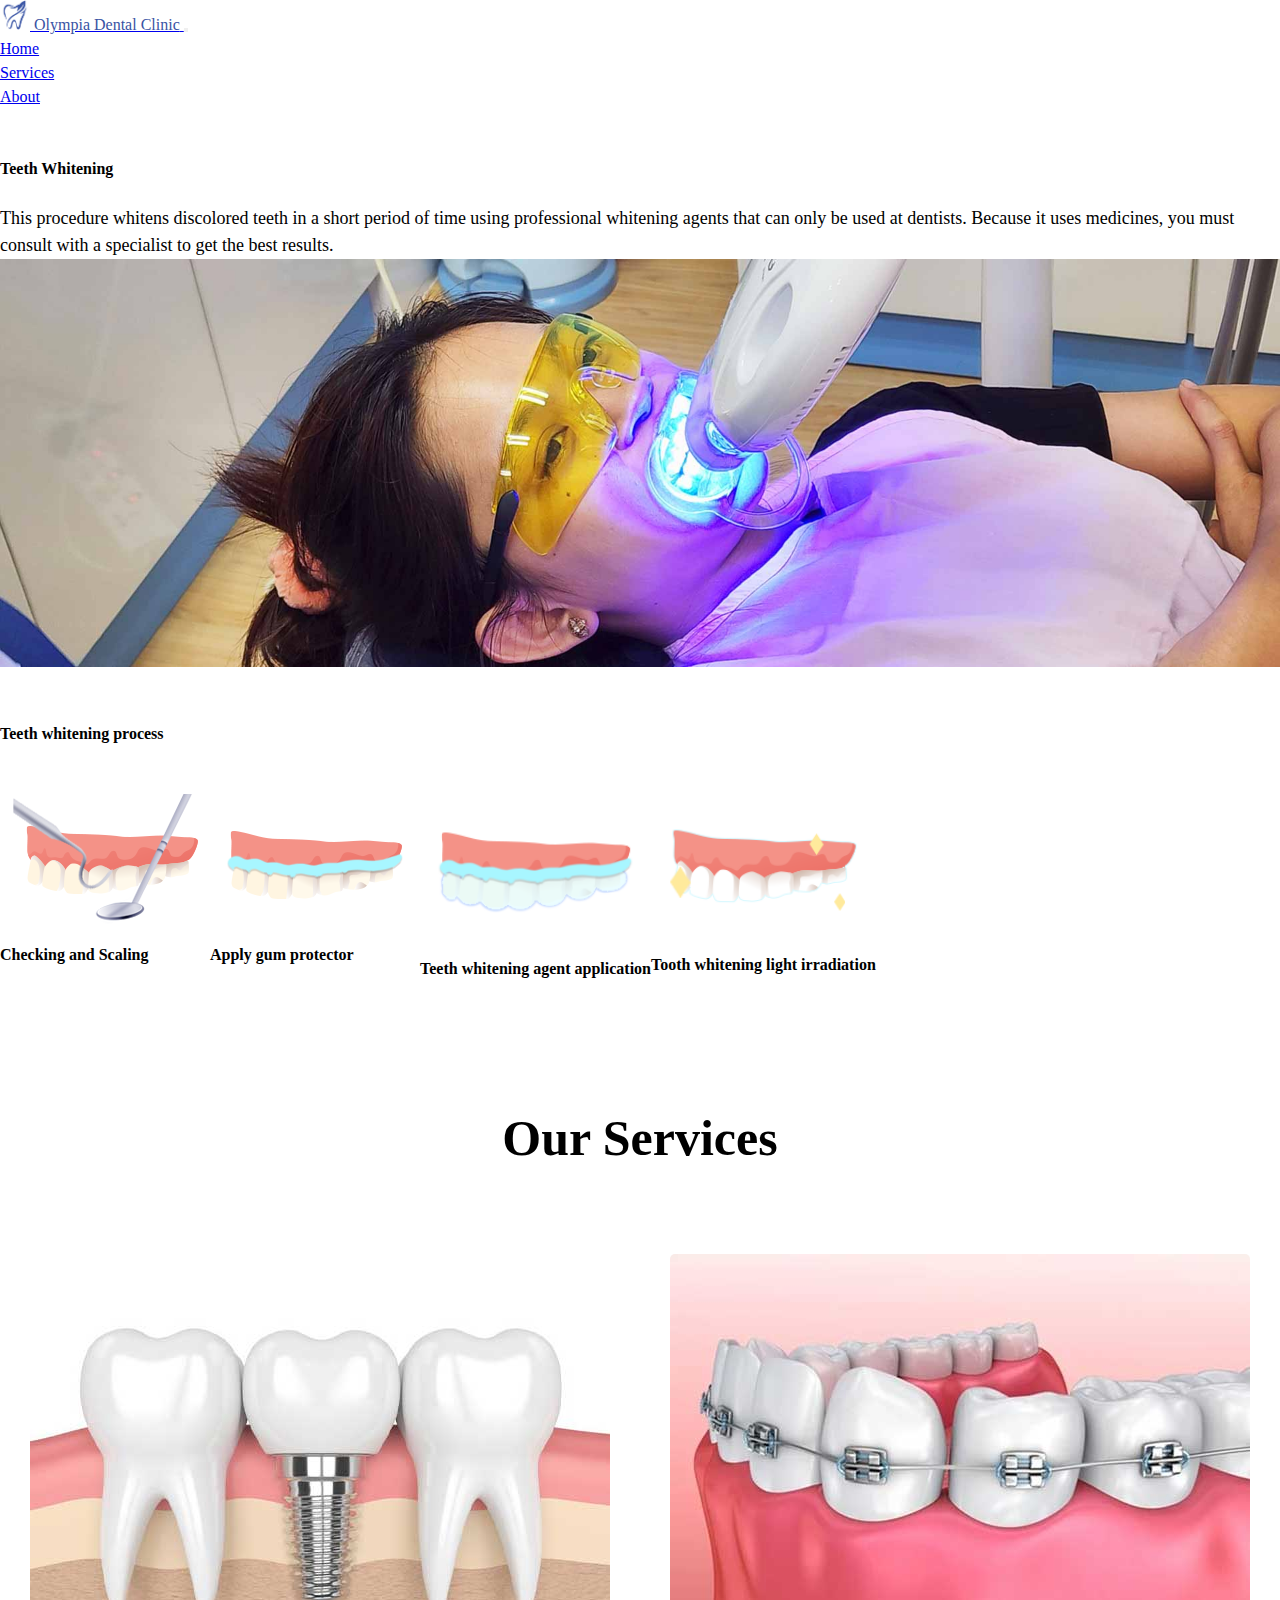
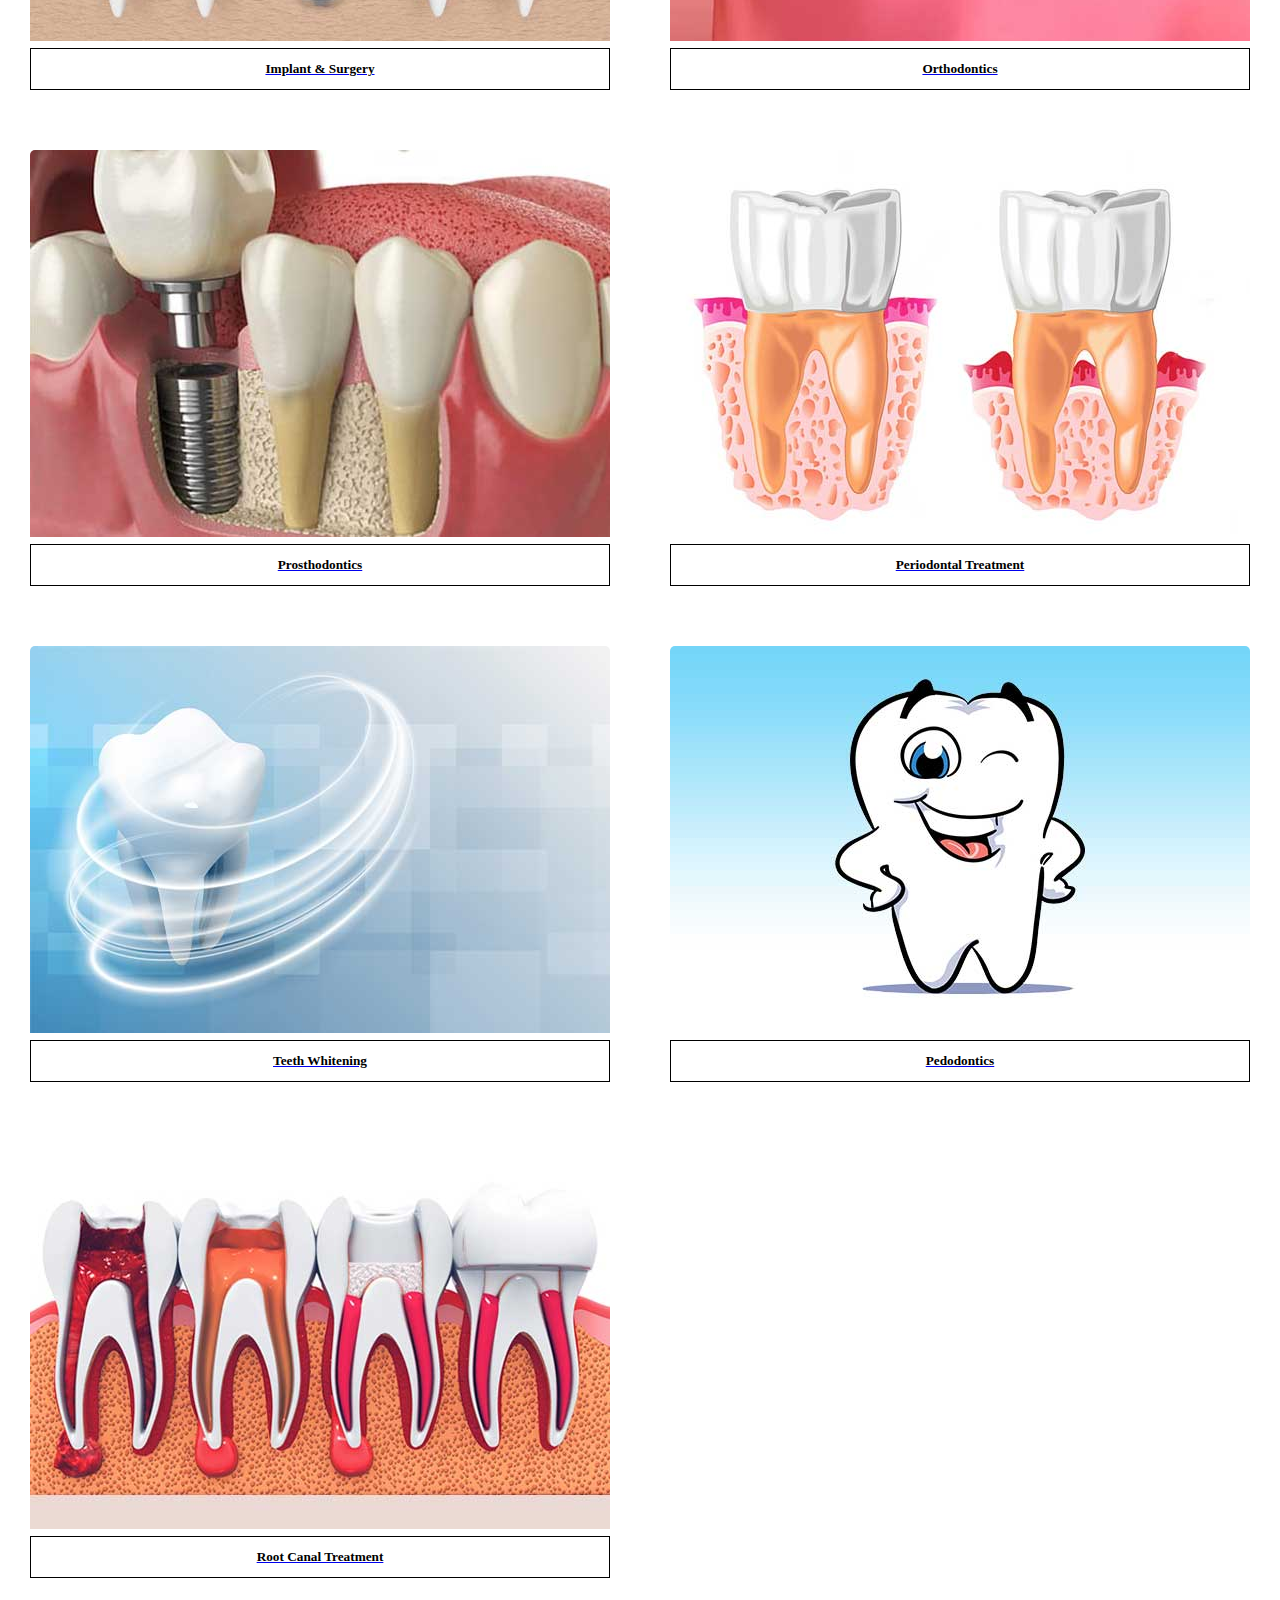
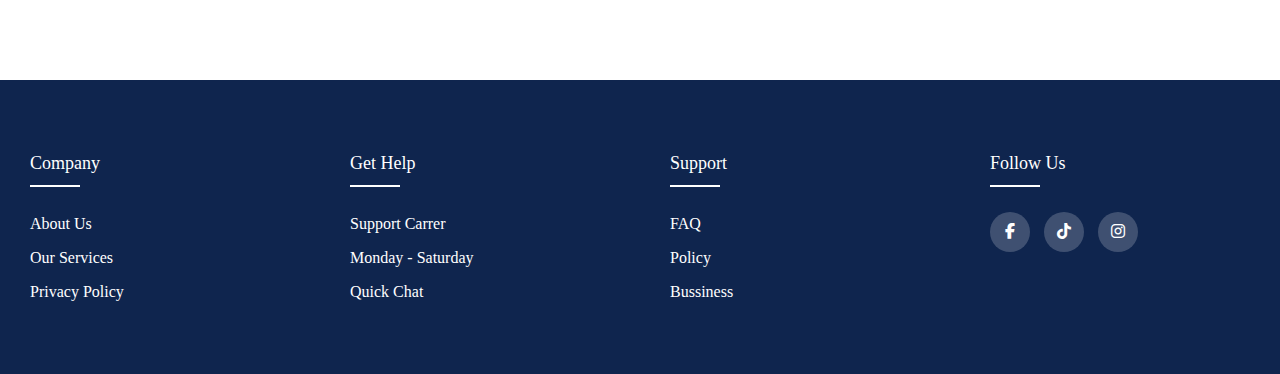
<file: teethWhitening.html>
<!DOCTYPE html>
<html lang="en">
<head>
    <meta charset="UTF-8">
    <meta name="viewport" content="width=device-width, initial-scale=1.0">
    <title>TEETH WHITENING</title>
    <link rel="icon" href="img/logo dental.png">
    <link href="https://cdn.jsdelivr.net/npm/bootstrap@5.3.0/dist/css/bootstrap.min.css" rel="stylesheet" integrity="sha384-9ndCyUaIbzAi2FUVXJi0CjmCapSmO7SnpJef0486qhLnuZ2cdeRhO02iuK6FUUVM" crossorigin="anonymous">
    <script src="https://cdn.jsdelivr.net/npm/bootstrap@5.3.0/dist/js/bootstrap.bundle.min.js" integrity="sha384-geWF76RCwLtnZ8qwWowPQNguL3RmwHVBC9FhGdlKrxdiJJigb/j/68SIy3Te4Bkz" crossorigin="anonymous"></script>
    <link rel="stylesheet" href="https://cdnjs.cloudflare.com/ajax/libs/font-awesome/6.4.0/css/all.min.css">
    <link rel="stylesheet" href="css/general.css">
    <link rel="stylesheet" href="css/footer.css">
</head>
<body>
    <!--Header-->
    <nav class="navbar navbar-expand-lg navbar-light bg-light">
        <div class="container">
          <a class="navbar-brand" href="index.html">
            <img src="img/dental-logo.png" alt="Your Logo" width="30" height="30" class="d-inline-block align-top">
            <span style="color: #3953a4;">Olympia Dental Clinic</span>
          </a>
          <button class="navbar-toggler" type="button" data-bs-toggle="collapse" data-bs-target="#navbarNav" aria-controls="navbarNav" aria-expanded="false" aria-label="Toggle navigation">
            <span class="navbar-toggler-icon"></span>
          </button>
          <div class="collapse navbar-collapse" id="navbarNav">
            <ul class="navbar-nav ms-auto">
              <li class="nav-item">
                <a class="nav-link active" href="index.html">Home</a>
              </li>
              <li class="nav-item">
                <a class="nav-link" href="#services">Services</a>
              </li>
              <li class="nav-item">
                <a class="nav-link" href="about.html">About</a>
              </li>
            </ul>
          </div>
        </div>
    </nav>
    <!--Content-->
    <div class="container">
        <br><br>
        <h4>Teeth Whitening</h4>
        <br>
        <p>
            This procedure whitens discolored teeth in a short period of time using professional whitening agents that can only be used at dentists.
            Because it uses medicines, you must consult with a specialist to get the best results.
        </p>
        <img src="img/teeth-whitening.jpg" alt="" width="100%">
        <br><br><br>
        <h4><b>Teeth whitening process</b></h4>
        <br><br>
        <div class="row">
            <div class="col-md-3">
                <img src="img/scaling.png" alt="" width="100%">
                <br>
                <h4 class="text-center">Checking and Scaling</h4>
            </div>
            <div class="col-md-3">
                <img src="img/gum protector.png" alt="" width="100%">
                <br>
                <h4 class="text-center">Apply gum protector</h4>
            </div>
            <div class="col-md-3">
                <img src="img/agent application.png" alt="" width="100%">
                <br>
                <h4 class="text-center">Teeth whitening agent application</h4>
            </div>
            <div class="col-md-3">
                <img src="img/tooth whitening light.png" alt="" width="100%">
                <br>
                <h4 class="text-center">Tooth whitening light irradiation</h4>
            </div>
        </div>
        <br><br><br><br><br>
        <!--Our Services-->
        <h3 id="services">Our Services</h3>
        <br><br>
        <div class="row">
            <div class="col-sm-6 col-md-4 col-lg-3 align-center-card">
                <div class="card bg-light text-black padding-card">
                    <img src="img/service_implant_surgery.jpg" alt="This is Service Implant & Surgery" width="100%" class="border-radius-img">
                    <div class="card-body">
                        <a href="implant.html" class="text-decoration-none">
                            <div class="button">
                                <h5 class="card-title">Implant & Surgery</h5>
                            </div>
                        </a>
                    </div>
                </div>
            </div>
            <div class="col-sm-6 col-md-4 col-lg-3 align-center-card">
                <div class="card bg-light text-black padding-card">
                    <img src="img/service_orthodontics.jpg" alt="" width="100%" class="border-radius-img">
                    <div class="card-body">
                        <a href="orthodontic.html" class="text-decoration-none">
                            <div class="button">
                                <h5 class="card-title">Orthodontics</h5>
                            </div>
                        </a>
                    </div>
                </div>
            </div>
            <div class="col-sm-6 col-md-4 col-lg-3 align-center-card">
                <div class="card bg-light text-black padding-card">
                    <img src="img/service_prosthodontics.jpg" alt="" width="100%" class="border-radius-img">
                    <div class="card-body">
                        <a href="prosthodontic.html" class="text-decoration-none">
                            <div class="button">
                                <h5 class="card-title">Prosthodontics</h5>
                            </div>
                        </a>
                    </div>
                </div>
            </div>
            <div class="col-sm-6 col-md-4 col-lg-3 align-center-card">
                <div class="card bg-light text-black padding-card">
                    <img src="img/service_periodontal_treatment.jpg" alt="This is Service Periodontal Treatment" width="100%" class="border-radius-img">
                    <div class="card-body">
                        <a href="periodontal.html" class="text-decoration-none">
                            <div class="button">
                                <h5 class="card-title">Periodontal Treatment</h5>
                            </div>
                        </a>
                    </div>
                </div>
            </div>
            <div class="col-sm-6 col-md-4 col-lg-3 align-center-card">
                <div class="card bg-light text-black padding-card">
                    <img src="img/service_teeth_whitening.jpg" alt="This is Service Teeth Whitening" width="100%" class="border-radius-img">
                    <div class="card-body">
                        <a href="teethWhitening.html" class="text-decoration-none">
                            <div class="button">
                                <h5 class="card-title">Teeth Whitening</h5>
                            </div>
                        </a>
                    </div>
                </div>
            </div>
            <div class="col-sm-6 col-md-4 col-lg-3 align-center-card">
                <div class="card bg-light text-black padding-card">
                    <img src="img/service_pedodontics.jpg" alt="This is Service Pedodontics" width="100%" class="border-radius-img">
                    <div class="card-body">
                        <a href="pedodontic.html" class="text-decoration-none">
                            <div class="button">
                                <h5 class="card-title">Pedodontics</h5>
                            </div>
                        </a>
                    </div>
                </div>
            </div>
            <div class="col-sm-6 col-md-4 col-lg-3 align-center-card">
                <div class="card bg-light text-black padding-card">
                    <img src="img/service_root_canal_treatment.jpg" alt="This is Service Root Canal Treatment" width="100%" class="border-radius-img">
                    <div class="card-body">
                        <a href="rootcanal.html" class="text-decoration-none">
                            <div class="button">
                                <h5 class="card-title">Root Canal Treatment</h5>
                            </div>
                        </a>
                    </div>
                </div>
            </div>
        </div>
    </div>
    <br><br><br>
    <!-- Footer -->
    <footer class="footer">
        <div class="container">
            <div class="row">
                <div class="footer-col">
                    <h4>company</h4>
                    <ul class="padding-for-footer">
                        <li><a href="about.html">About us</a></li>
                        <li><a href="#services">our services</a></li>
                        <li><a href="#">privacy policy</a></li>
                    </ul>
                </div>
                <div class="footer-col">
                    <h4>get help</h4>
                    <ul class="padding-for-footer">
                        <li><a href="#">Support Carrer</a></li>
                        <li><a href="#">Monday - Saturday</a></li>
                        <li><a href="#">Quick Chat</a></li>
                    </ul>
                </div>
                <div class="footer-col">
                    <h4>Support</h4>
                    <ul class="padding-for-footer">
                        <li><a href="#">FAQ</a></li>
                        <li><a href="#">Policy</a></li>
                        <li><a href="#">Bussiness</a></li>
                    </ul>
                </div>
                <div class="footer-col">
                    <h4>follow us</h4>
                    <div class="social-links">
                        <a href="https://www.facebook.com/OlympiaIntlDental?mibextid=ZbWKwL" target="_blank"><i class="fab fa-facebook-f"></i></a>
                        <a href="https://www.tiktok.com/@olympiadental?is_from_webapp=1&sender_device=pc" target="_blank"><i class="fab fa-tiktok"></i></a>
                        <a href="#"><i class="fab fa-instagram"></i></a>
                    </div>
                </div>
            </div>
        </div>
   </footer>
</body>
</html>
</file>
<file: css/general.css>
@import url('https://fonts.googleapis.com/css2?family=Kanit&display=swap');
h1{
    font-size: 75px;
    color: #3953a4;
    font-family: 'Kanit', sans-serif;
}
.align-center-card{
    text-align: center;
}
h2{
    font-size: 40px;
    font-family: 'Kanit', sans-serif;
}
.font-size{
    font-size: 30px;
}
h3{
    font-size: 50px;
    text-align: center;
}
.ul{
    list-style-type: unset;
}
.button{
    border: 1px solid;
    padding: 10px 0px 10px 0px;
    text-decoration: none;
    color: black;
}
.button:hover{
    background-color: #ddd;
}
p{
    font-size: large;
}
.col-lg-3{
    padding: 30px;
}
.col-lg-4{
    padding: 50px;
}
.border-radius-img{
    border-radius: 5px 5px 0px 0px;
}
@media only screen and (min-width:1200px) and (max-width:1900px) {
    .logo{
        display: none;
    }
}
@media only screen and (min-width:767px) and (max-width:1199px) {
    h1{
        font-size: 45px;
    }
    .logo{
        display: none;
    }
    h5{
        font-size: 15px;
    }
    .col-lg-3{
        padding: 10px;
    }
}
@media only screen and (min-width:279px) and (max-width:767px) {
    h1{
        font-size: 25px;
    }
    .logo{
        display: none;
    }
    .logo-for-phone{
        display: block;
    }
    .col-lg-4{
        padding: 10px 80px 10px 80px;
    }
    .col-lg-3{
        padding: 10px 80px 10px 80px;
    }
}
@media(max-width: 280px){
    .col-lg-3{
        padding: 10px 20px 10px 20px;
    }
    .col-md-6-padding {
        padding: 0px;
    }
}
</file>
<file: css/index.css>
.h4{
    font-family: Arial, Helvetica, sans-serif;
    text-align: center;
    color: #2d2c40;
    padding: 0px;
    margin: 0px;
}
.color-font{
    font-family: Arial, Helvetica, sans-serif;
    text-align: center;
    color: #2d2c40;
    font-size: 35px;
    padding: 0px;
    margin: 0px;
}
.color-font-02{
    color: #535353;
}
.img-border{
    border-radius: 15px;
}
p{
    font-size: larger;
}
</file>
<file: css/footer.css>
@import url('https://fonts.googleapis.com/css2?family=Poppins:wght@300;400;500;600;700&display=swap');
body{
	line-height: 1.5;
	/* font-family: 'Poppins', sans-serif; */
}
*{
	margin:0;
	padding:0;
	box-sizing: border-box;
}
.row{
	display: flex;
	flex-wrap: wrap;
}
ul{
	list-style: none;
}
.footer{
	background-color: #0f254e;
    padding: 70px 0;
}
.footer-col{
	text-align: left;
   width: 25%;
   padding: 0 30px;
}
.footer-col h4{
	font-size: 18px;
	color: #ffffff;
	text-transform: capitalize;
	margin-bottom: 35px;
	font-weight: 500;
	position: relative;
}
.footer-col h4::before{
	content: '';
	position: absolute;
	left:0;
	bottom: -10px;
	background-color: white;
	height: 2px;
	box-sizing: border-box;
	width: 50px;
}
.footer-col ul li:not(:last-child){
	margin-bottom: 10px;
}
.footer-col ul li a{
	font-size: 16px;
	text-transform: capitalize;
	color: #ffffff;
	text-decoration: none;
	font-weight: 300;
	color: white;
	display: block;
	transition: all 0.3s ease;
}
.footer-col ul li a:hover{
	color: #ffffff;
	padding-left: 8px;
}
.footer-col .social-links a{
	display: inline-block;
	height: 40px;
	width: 40px;
	background-color: rgba(255,255,255,0.2);
	margin:0 10px 10px 0;
	text-align: center;
	line-height: 40px;
	border-radius: 50%;
	color: #ffffff;
	transition: all 0.5s ease;
}
.footer-col .social-links a:hover{
	color: #24262b;
	background-color: #ffffff;
}
.padding-for-footer{
	padding-left: 0px;
}

/*responsive*/
@media(max-width: 767px){
  .footer-col{
    width: 100%;
    margin-bottom: 30px;
}
}
@media(max-width: 574px){
  .footer-col{
    width: 100%;
}
}
</file>
<file: css/about.css>
.img-border{
    border-radius: 15px;
    box-shadow: 5px 5px 25px;
}
</file>
<file: css/orthodontic.css>
@media only screen and (min-width:279px) and (max-width:767px) {
    .padding{
        padding: 60px;
    }
}
</file>
<file: css/pododontic.css>
.col-md-6{
    padding: 40px;
}
</file>
<file: css/periodontal.css>
.padding{
    padding: 100px;
}
@media only screen and (min-width:300px) and (max-width:800px) {
    .padding{
        padding: 0px;
    }
}
</file>
<file: css/prosthodontic.css>
.col-md-6{
    padding: 0px 80px 0px 80px;
}
@media only screen and (min-width:300px) and (max-width:800px) {
    .col-md-3, .col-md-6{
        padding: 10px 50px 10px 50px;
    }
}
</file>
<file: css/rootcanal.css>
.padding-img{
    padding: 40px;
}
</file>
